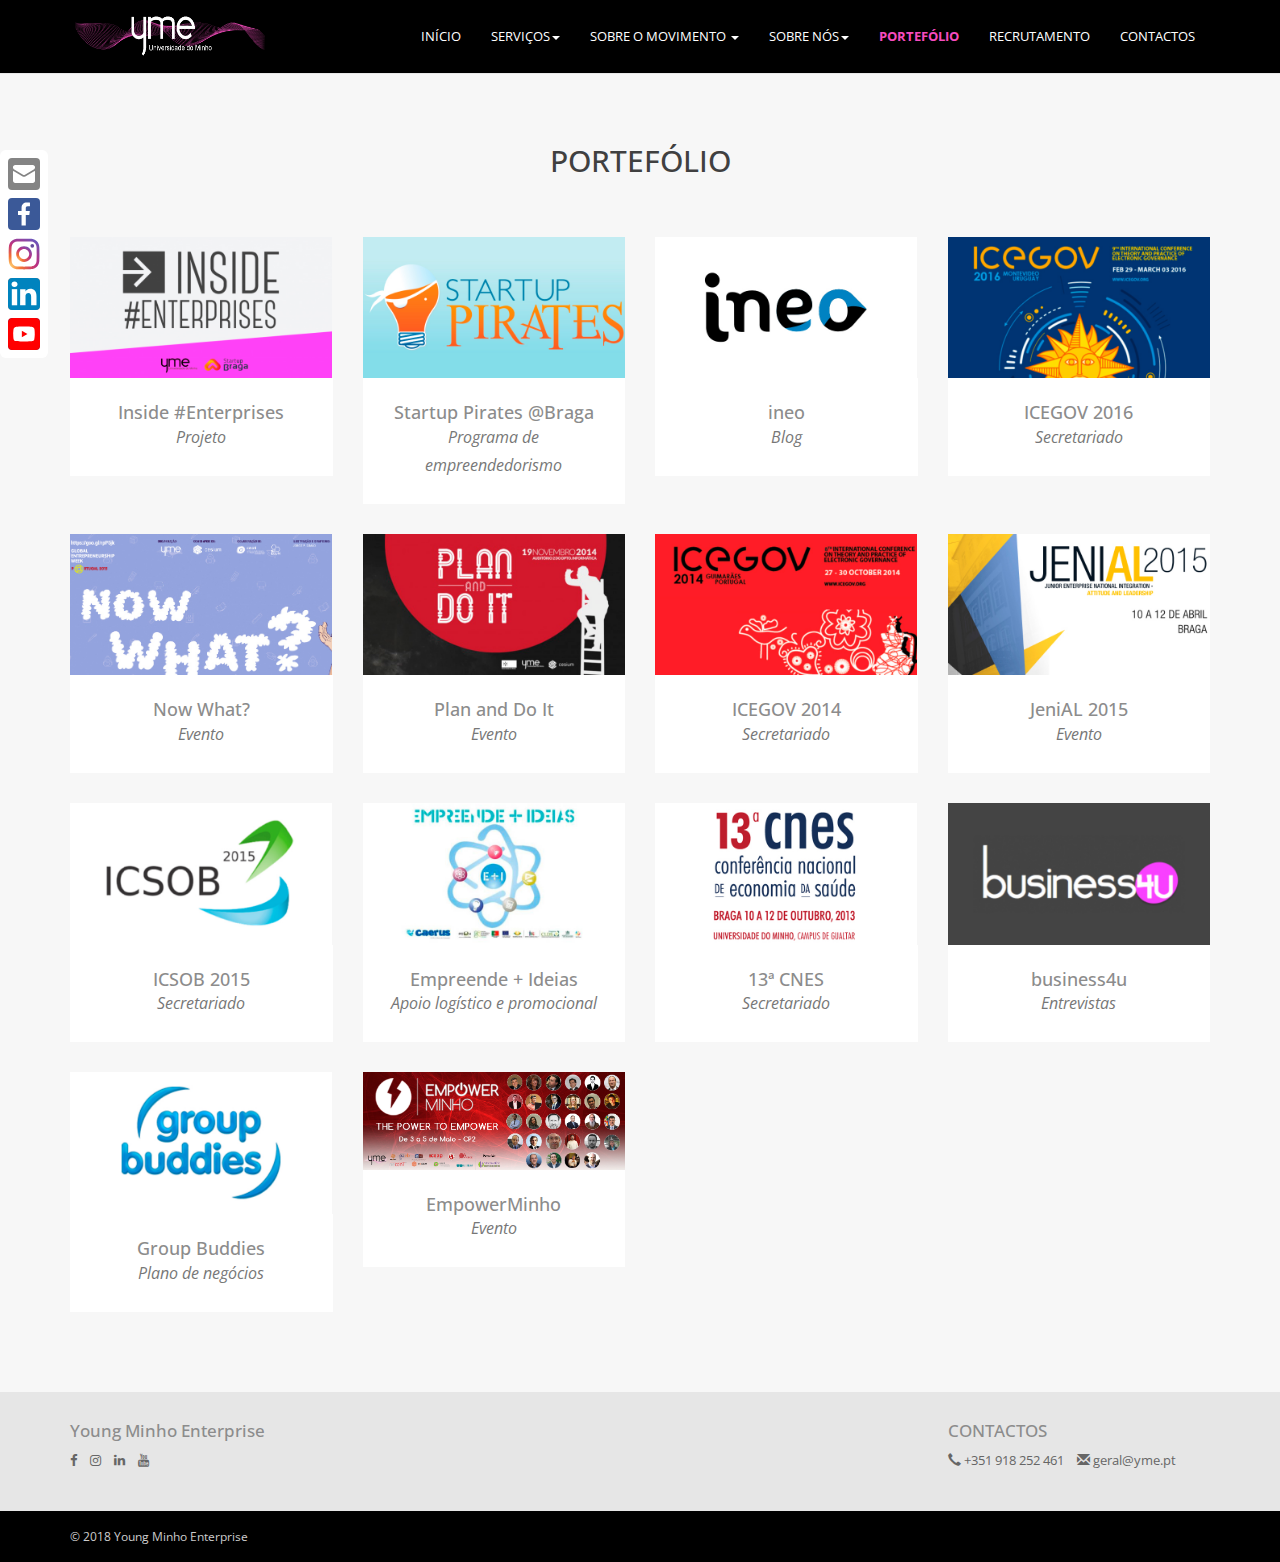
<file: portefolio.html>
<!DOCTYPE html>
<html lang="en">
<head>
    <meta charset="utf-8">
    <meta http-equiv="X-UA-Compatible" content="IE=edge">
    <meta name="viewport" content="width=device-width, initial-scale=1">
    <title>Young Minho Enterprise</title>

    <link href="https://fonts.googleapis.com/css?family=Open+Sans:400,600&amp;subset=latin-ext" rel="stylesheet">

    <link href="css/bootstrap.min.css" rel="stylesheet">
    <link href="css/font-awesome.min.css" rel="stylesheet">
    <link href="style.css" rel="stylesheet">
    <link href="css/agency.css" rel="stylesheet">

    <!--[if lt IE 9]>
        <script src="https://oss.maxcdn.com/html5shiv/3.7.3/html5shiv.min.js"></script>
        <script src="https://oss.maxcdn.com/respond/1.4.2/respond.min.js"></script>
    <![endif]-->
</head>
<body>
    <header class="site-header">
        <!--
        <div class="top">
            <div class="container">
                <div class="row">
                    <div class="col-sm-6">
                        <p>Lorem Ipsum Dolor Sit Amet</p>
                    </div>
                    <div class="col-sm-6">
                        <ul class="list-inline pull-right">
                            <li><a href="#"><i color="#f20da6"class="fa fa-facebook"></i></a></li>
                            <li><a href="#"><i color="#f20da6"class="fa fa-twitter"></i></a></li>
                            <li><a href="#"><i color="#f20da6"class="fa fa-linkedin"></i></a></li>
                            <li><a href="mailto:comercial@yme.pt"><i color="#f20da6"class="fa fa-envelope-o"></i></a></li>
                            <li><a href="tel:+3512222222222"><i color="#f20da6"class="fa fa-phone"></i> +351 222 222 222</a></li>
                        </ul>
                    </div>
                </div>
            </div>
        </div>
    -->
        <nav class="navbar navbar-default">
            <div class="container">
                <button type="button" class="navbar-toggle collapsed" data-toggle="collapse" data-target="#bs-navbar-collapse">
                    <span class="sr-only">Toggle Navigation</span>
                    <i color="#f20da6"class="fa fa-bars"></i>
                </button>
                <a href="index.html" class="navbar-brand">
                    <img src="img/ymew.png" width="200" height="62" alt="YME logo">
                </a>
                <!-- Collect the nav links, forms, and other content for toggling -->
                <div class="collapse navbar-collapse" id="bs-navbar-collapse">
                    <ul class="nav navbar-nav main-navbar-nav">
                        <li><a href="index.html" title="">INÍCIO</a></li>
                        <li class="dropdown">
                            <a href="servicos.html" title="" class="dropdown-toggle" data-toggle="dropdown" role="button" aria-haspopup="true" aria-expanded="false">SERVIÇOS<span class="caret"></span></a>
                            <ul class="dropdown-menu">
                                <li><a href="servicos.html#lista_servicos" title="">Lista de Serviços</a></li>
                                <li><a href="servicos.html#qualidade" title="">Como Garantimos a Qualidade dos Nossos Serviços</a></li>
                                <li><a href="servicos.html#porque_nos_devem_escolher" title="">Porque nos Devem Escolher?</a></li>
                                
                            </ul>
                        </li>
                        <li class="dropdown">
                            <a href="sobre_o_movimento.html" title="" class="dropdown-toggle" data-toggle="dropdown" role="button" aria-haspopup="true" aria-expanded="false">SOBRE O MOVIMENTO <span class="caret"></span></a>
                            <ul class="dropdown-menu">
                                <li><a href="sobre_o_movimento.html#junior_empresa" title="">O que é Uma Júnior Empresa</a></li>
                                <li><a href="sobre_o_movimento.html#jade_europa" title="">JADE Europa</a></li>
                                <li><a href="sobre_o_movimento.html#jade_portugal" title="">JADE Portugal</a></li>
                                <li><a href="sobre_o_movimento.html#movimento_mundial" title="">O Movimento Mundial</a></li>
                            </ul>
                        </li>
                        <li class="dropdown">
                            <a href="sobre_nos.html" title="" class="dropdown-toggle" data-toggle="dropdown" role="button" aria-haspopup="true" aria-expanded="false">SOBRE NÓS<span class="caret"></span></a>
                            <ul class="dropdown-menu">
                                <li><a href="sobre_nos.html#historia" title="">História</a></li>
                                <li><a href="sobre_nos.html#departamentos" title="">Departamentos</a></li>
                                <li><a href="sobre_nos.html#missao_visao_valores" title="">Missão, Visão e Valores</a></li>
                            </ul>
                        </li>
                        <li class="active"><a href="portefolio.html" title="">PORTEFÓLIO</a></li>                        
                        <li><a href="recrutamento.html" title="">RECRUTAMENTO</a></li>
                        <li><a href="contactos.html" title="">CONTACTOS</a></li>
                        <!--<li><a href="page.html" title="">PAGE</a></li>
                        <li><a href="category.html" title="">CATEGORY</a></li>
                        <li><a href="#" title="">MENU ITEM</a></li>-->
                    </ul>
                </div><!-- /.navbar-collapse -->
                <!-- END MAIN NAVIGATION -->
            </div>
        </nav>
    </header>
    <main class="site-main">
        <!--
        <section class="hero_area">
            <div class="hero_content">
                <div class="container">
                    <div class="row">
                        <div class="col-sm-12">
                            <h1>YOUNG MINHO ENTERPRISE</h1>
                            <h2>Júnior Empresa da Universidade do Minho</h2>
                        </div>
                    </div>
                </div>
            </div>
        </section>
      -->
        <!--<section class="boxes_area">
            <div class="container">
                <div class="row">
                    <div class="col-sm-4">
                        <div class="box">
                            <h3>PRIMEIRO TÍTULO</h3>
                            <p>Lorem ipsum dolor sit amet, consectetur adipiscing elit. Proin id pulvinar magna. Aenean accumsan iaculis lorem, nec sodales lectus auctor tempor.</p>
                            <i color="#f20da6"class="fa fa-cogs"></i>
                        </div>
                    </div>
                    <div class="col-sm-4">
                        <div class="box">
                            <h3>SEGUNDO TÍTULO</h3>
                            <p>Lorem ipsum dolor sit amet, consectetur adipiscing elit. Proin id pulvinar magna. Aenean accumsan iaculis lorem, nec sodales lectus auctor tempor.</p>
                            <i color="#f20da6"class="fa fa-exclamation-triangle"></i>
                        </div>
                    </div>
                    <div class="col-sm-4">
                        <div class="box">
                            <h3>TERCEIRO TÍTULO</h3>
                            <p>Lorem ipsum dolor sit amet, consectetur adipiscing elit. Proin id pulvinar magna. Aenean accumsan iaculis lorem, nec sodales lectus auctor tempor.</p>
                            <i color="#f20da6"class="fa fa-clipboard"></i>
                        </div>
                    </div>
                </div>
            </div>
        </section>-->
        
        

        <section id="portfolio" class="bg-light-gray">
        <div class="container">
            <section style="padding-top:0px;">
                <h2 class="section-title">PORTEFÓLIO</h2>
            </section>
            <div class="row">
                <!-- INSIDE -->
                <div class="col-md-3 col-sm-6 portfolio-item">
                    <a href="#portfolioModal1" class="portfolio-link" data-toggle="modal">
                        <div class="portfolio-hover">
                            <div class="portfolio-hover-content">
                                <i class="fa fa-plus fa-3x"></i>
                            </div>
                        </div>
                        <img src="img/portfolio/inside.jpg" class="img-responsive" alt="">
                    </a>
                    <div class="portfolio-caption">
                        <h4>Inside #Enterprises</h4>
                        <p class="text-muted">Projeto</p>
                    </div>
                </div>
                <!-- PIRATES -->
                <div class="col-md-3 col-sm-6 portfolio-item">
                    <a href="#portfolioModal2" class="portfolio-link" data-toggle="modal">
                        <div class="portfolio-hover">
                            <div class="portfolio-hover-content">
                                <i class="fa fa-plus fa-3x"></i>
                            </div>
                        </div>
                        <img src="img/portfolio/pirates.jpg" class="img-responsive" alt="">
                    </a>
                    <div class="portfolio-caption">
                        <h4>Startup Pirates @Braga</h4>
                        <p class="text-muted">Programa de empreendedorismo</p>
                    </div>
                </div>
                <!-- INEO -->
                <div class="col-md-3 col-sm-6 portfolio-item">
                    <a href="#portfolioModal3" class="portfolio-link" data-toggle="modal">
                        <div class="portfolio-hover">
                            <div class="portfolio-hover-content">
                                <i class="fa fa-plus fa-3x"></i>
                            </div>
                        </div>
                        <img src="img/portfolio/ineo.jpg" class="img-responsive" alt="">
                    </a>
                    <div class="portfolio-caption">
                        <h4>ineo</h4>
                        <p class="text-muted">Blog</p>
                    </div>
                </div>
                <!-- ICEGOV 2016 -->
                <div class="col-md-3 col-sm-6 portfolio-item">
                    <a href="#portfolioModal4" class="portfolio-link" data-toggle="modal">
                        <div class="portfolio-hover">
                            <div class="portfolio-hover-content">
                                <i class="fa fa-plus fa-3x"></i>
                            </div>
                        </div>
                        <img src="img/portfolio/icegov16.jpg" class="img-responsive" alt="">
                    </a>
                    <div class="portfolio-caption">
                        <h4>ICEGOV 2016</h4>
                        <p class="text-muted">Secretariado</p>
                    </div>
                </div>
            </div>
            <div class="row">
                <!-- NOW WHAT?-->
                <div class="col-md-3 col-sm-6 portfolio-item">
                    <a href="#portfolioModal5" class="portfolio-link" data-toggle="modal">
                        <div class="portfolio-hover">
                            <div class="portfolio-hover-content">
                                <i class="fa fa-plus fa-3x"></i>
                            </div>
                        </div>
                        <img src="img/portfolio/nowwhat.jpg" class="img-responsive" alt="">
                    </a>
                    <div class="portfolio-caption">
                        <h4>Now What?</h4>
                        <p class="text-muted">Evento</p>
                    </div>
                </div>
                <!-- PLAN AND DO IT-->
                <div class="col-md-3 col-sm-6 portfolio-item">
                    <a href="#portfolioModal6" class="portfolio-link" data-toggle="modal">
                        <div class="portfolio-hover">
                            <div class="portfolio-hover-content">
                                <i class="fa fa-plus fa-3x"></i>
                            </div>
                        </div>
                        <img src="img/portfolio/plan.jpg" class="img-responsive" alt="">
                    </a>
                    <div class="portfolio-caption">
                        <h4>Plan and Do It</h4>
                        <p class="text-muted">Evento</p>
                    </div>
                </div>
                <!-- ICEGOV 2014 -->
                <div class="col-md-3 col-sm-6 portfolio-item">
                    <a href="#portfolioModal7" class="portfolio-link" data-toggle="modal">
                        <div class="portfolio-hover">
                            <div class="portfolio-hover-content">
                                <i class="fa fa-plus fa-3x"></i>
                            </div>
                        </div>
                        <img src="img/portfolio/icegov14.jpg" class="img-responsive" alt="">
                    </a>
                    <div class="portfolio-caption">
                        <h4>ICEGOV 2014</h4>
                        <p class="text-muted">Secretariado</p>
                    </div>
                </div>
                <!-- JENIAL 2015-->
                <div class="col-md-3 col-sm-6 portfolio-item">
                    <a href="#portfolioModal8" class="portfolio-link" data-toggle="modal">
                        <div class="portfolio-hover">
                            <div class="portfolio-hover-content">
                                <i class="fa fa-plus fa-3x"></i>
                            </div>
                        </div>
                        <img src="img/portfolio/jenial.jpg" class="img-responsive" alt="">
                    </a>
                    <div class="portfolio-caption">
                        <h4>JeniAL 2015</h4>
                        <p class="text-muted">Evento</p>
                    </div>
                </div>
            </div>
            <div class="row">
                <!-- ICSOB 2015-->
                <div class="col-md-3 col-sm-6 portfolio-item">
                    <a href="#portfolioModal9" class="portfolio-link" data-toggle="modal">
                        <div class="portfolio-hover">
                            <div class="portfolio-hover-content">
                                <i class="fa fa-plus fa-3x"></i>
                            </div>
                        </div>
                        <img src="img/portfolio/icsob15.jpg" class="img-responsive" alt="">
                    </a>
                    <div class="portfolio-caption">
                        <h4>ICSOB 2015</h4>
                        <p class="text-muted">Secretariado</p>
                    </div>
                </div>
                <!-- EMPREENDE + IDEIAS -->
                <div class="col-md-3 col-sm-6 portfolio-item">
                    <a href="#portfolioModal10" class="portfolio-link" data-toggle="modal">
                        <div class="portfolio-hover">
                            <div class="portfolio-hover-content">
                                <i class="fa fa-plus fa-3x"></i>
                            </div>
                        </div>
                        <img src="img/portfolio/empreende.jpg" class="img-responsive" alt="">
                    </a>
                    <div class="portfolio-caption">
                        <h4>Empreende + Ideias</h4>
                        <p class="text-muted">Apoio logístico e promocional</p>
                    </div>
                </div>
                <!-- CNES -->
               <div class="col-md-3 col-sm-6 portfolio-item">
                    <a href="#portfolioModal11" class="portfolio-link" data-toggle="modal">
                        <div class="portfolio-hover">
                            <div class="portfolio-hover-content">
                                <i class="fa fa-plus fa-3x"></i>
                            </div>
                        </div>
                        <img src="img/portfolio/cnes.jpg" class="img-responsive" alt="">
                    </a>
                    <div class="portfolio-caption">
                        <h4>13ª CNES</h4>
                        <p class="text-muted">Secretariado</p>
                    </div>
                </div>
                <!-- BUSINESS 4 U-->
                <div class="col-md-3 col-sm-6 portfolio-item">
                    <a href="#portfolioModal12" class="portfolio-link" data-toggle="modal">
                        <div class="portfolio-hover">
                            <div class="portfolio-hover-content">
                                <i class="fa fa-plus fa-3x"></i>
                            </div>
                        </div>
                        <img src="img/portfolio/b4u.jpg" class="img-responsive" alt="">
                    </a>
                    <div class="portfolio-caption">
                        <h4>business4u</h4>
                        <p class="text-muted">Entrevistas</p>
                    </div>
                </div>
            </div>
            <div class="row">
                <!-- GROUP BUDDIES -->
                <div class="col-md-3 col-sm-6 portfolio-item">
                    <a href="#portfolioModal13" class="portfolio-link" data-toggle="modal">
                        <div class="portfolio-hover">
                            <div class="portfolio-hover-content">
                                <i class="fa fa-plus fa-3x"></i>
                            </div>
                        </div>
                        <img src="img/portfolio/groupb.jpg" class="img-responsive" alt="">
                    </a>
                    <div class="portfolio-caption">
                        <h4>Group Buddies</h4>
                        <p class="text-muted">Plano de negócios</p>
                    </div>
                </div>
                <!-- EMPOWERMINHO -->
                <div class="col-md-3 col-sm-6 portfolio-item">
                    <a href="#portfolioModal14" class="portfolio-link" data-toggle="modal">
                        <div class="portfolio-hover">
                            <div class="portfolio-hover-content">
                                <i class="fa fa-plus fa-3x"></i>
                            </div>
                        </div>
                        <img src="img/portfolio/empowerminho.jpg" class="img-responsive" alt="">
                    </a>
                    <div class="portfolio-caption">
                        <h4>EmpowerMinho</h4>
                        <p class="text-muted">Evento</p>
                    </div>
                </div>
            </div>
        </div>
    </section>
      <!-- Portfolio Modals -->
    <!-- Use the modals below to showcase details about your portfolio projects! -->

    <!-- Portfolio Modal 1 INSIDE -->
    <div class="portfolio-modal modal fade" id="portfolioModal1" tabindex="-1" role="dialog" aria-hidden="true">
        <div class="modal-content">
            <div class="close-modal" data-dismiss="modal">
                <div class="lr">
                    <div class="rl">
                    </div>
                </div>
            </div>
            <div class="container">
                <div class="row">
                    <div class="col-lg-8 col-lg-offset-2">
                        <div class="modal-body">
                            <!-- Project Details Go Here -->
                            <h2>Inside #Enterprises</h2>
                            <p class="item-intro text-muted">dezembro de 2014 — Presente</p>
                            <img class="img-responsive img-centered" src="img/portfolio/pages/placeit.jpg" alt="">
                            <p>O <a href="https://www.facebook.com/InsideEnterprisesYME/?fref=ts">Inside #Enterprises</a> é um projeto que visa levar, mensalmente, cerca de 20 participantes a conhecer
                                as mais inovadoras organizações do Norte, criando um ambiente informal à volta da mesa e de um
                                lanche, durante a tarde.</p>
                            <p>Este projeto dá continuidade ao, anteriormente, conhecido <a href="https://www.facebook.com/media/set/?set=a.575199455845193.1073741825.263117360386739&type=3">Breakfasts
                                @Enterprises</a>.</p>
                            <ul class="list-inline">
                                <li>Data: dezembro 2014 — Presente</li>
                                <li>Categoria: Projeto</li>
                            </ul>
                            <button type="button" class="btn btn-primary" data-dismiss="modal"><i class="fa fa-times"></i> Fechar</button>
                        </div>
                    </div>
                </div>
            </div>
        </div>
    </div>

    <!-- Portfolio Modal 2 PIRATES -->
    <div class="portfolio-modal modal fade" id="portfolioModal2" tabindex="-1" role="dialog" aria-hidden="true">
        <div class="modal-content">
            <div class="close-modal" data-dismiss="modal">
                <div class="lr">
                    <div class="rl">
                    </div>
                </div>
            </div>
            <div class="container">
                <div class="row">
                    <div class="col-lg-8 col-lg-offset-2">
                        <div class="modal-body">
                            <!-- Project Details Go Here -->
                            <h2>Startup Pirates @Braga</h2>
                            <p class="item-intro text-muted">2012</p>
                            <img class="img-responsive img-centered" src="img/portfolio/pages/ppirates.jpg" alt="">
                            <p>Iniciado no Porto e já espalhado um pouco por todo o mundo, o Startup Pirates é um programa de uma semana que permite que os aspirantes a empreendedores entrem no mundo das Startups e aprendam a desenvolver uma ideia de negócio. Em Braga, o programa foi organizado pela Young Minho Enterprise em 2012.</p>
                            <p>Fica a saber mais sobre este programa <a href="http://braga.startuppirates.org/">aqui</a> e vê,
                                ainda, como foram as edições anteriores de <a href="https://www.facebook.com/media/set/?set=a.475522595822220.99991.408389792535501&type=3">2012</a>                                e <a href="https://www.facebook.com/media/set/?set=a.887184827989326.1073741826.408389792535501&type=3">2015</a>.</p>
                            <ul class="list-inline">
                                <li>Data: 2012</li>
                                <li>Categoria: Projeto</li>
                            </ul>
                            <button type="button" class="btn btn-primary" data-dismiss="modal"><i class="fa fa-times"></i> Fechar</button>
                        </div>
                    </div>
                </div>
            </div>
        </div>
    </div>

    <!-- Portfolio Modal 3 INEO -->
    <div class="portfolio-modal modal fade" id="portfolioModal3" tabindex="-1" role="dialog" aria-hidden="true">
        <div class="modal-content">
            <div class="close-modal" data-dismiss="modal">
                <div class="lr">
                    <div class="rl">
                    </div>
                </div>
            </div>
            <div class="container">
                <div class="row">
                    <div class="col-lg-8 col-lg-offset-2">
                        <div class="modal-body">
                            <!-- Project Details Go Here -->
                            <h2>ineo</h2>
                            <p class="item-intro text-muted">2015</p>
                            <img class="img-responsive img-centered" src="img/portfolio/pages/pineo.jpg" alt="">
                            <p>O projeto ineo é uma iniciativa da Jeknowledge, Júnior Empresa da Faculdade de Ciências e Tecnologias
                                da Universidade de Coimbra. O ineo.pt é um blog que pretende divulgar projetos de inovação
                                e empreendedorismo. O projeto ultrapassou as fronteiras de Coimbra e conta, agora, com autores
                                da região do Minho, convidados pela Young Minho Enterprise.</p>
                            <ul class="list-inline">
                                <li>Data: 2015</li>
                                <li>Categoria: Projeto</li>
                            </ul>
                            <button type="button" class="btn btn-primary" data-dismiss="modal"><i class="fa fa-times"></i> Fechar</button>
                        </div>
                    </div>
                </div>
            </div>
        </div>
    </div>

    <!-- Portfolio Modal 4 ICEGOV 2016-->
    <div class="portfolio-modal modal fade" id="portfolioModal4" tabindex="-1" role="dialog" aria-hidden="true">
        <div class="modal-content">
            <div class="close-modal" data-dismiss="modal">
                <div class="lr">
                    <div class="rl">
                    </div>
                </div>
            </div>
            <div class="container">
                <div class="row">
                    <div class="col-lg-8 col-lg-offset-2">
                        <div class="modal-body">
                            <!-- Project Details Go Here -->
                            <h2>International Conference on Theory and Practice of Electronic Governance 2016</h2>
                            <p class="item-intro text-muted">março de 2016</p>
                            <img class="img-responsive img-centered" src="img/portfolio/pages/picegov16.jpg" alt="">
                            <p>O ICEGOV é uma conferência direcionada para o uso da tecnologia na transformação das relações entre o governo e os cidadãos, as empresas e a sociedade civil.</p>
                            <p>A edição de 2016 realizou-se em Montevideo, no Uruguai, sendo que a Young Minho Enterprise foi responsável pelo serviço de secretariado.</p>
                            <ul class="list-inline">
                                <li><strong>Data:</strong> março de 2016</li>
                                <li><strong>Cliente:</strong> Universidade das Nações Unidas</li>
                                <li><strong>Categoria:</strong> Secretariado</li>
                            </ul>
                            <button type="button" class="btn btn-primary" data-dismiss="modal"><i class="fa fa-times"></i> Fechar</button>
                        </div>
                    </div>
                </div>
            </div>
        </div>
    </div>

    <!-- Portfolio Modal 5 NOW WHAT? -->
    <div class="portfolio-modal modal fade" id="portfolioModal5" tabindex="-1" role="dialog" aria-hidden="true">
        <div class="modal-content">
            <div class="close-modal" data-dismiss="modal">
                <div class="lr">
                    <div class="rl">
                    </div>
                </div>
            </div>
            <div class="container">
                <div class="row">
                    <div class="col-lg-8 col-lg-offset-2">
                        <div class="modal-body">
                            <!-- Project Details Go Here -->
                            <h2>Now What?</h2>
                            <p class="item-intro text-muted">novembro de 2015</p>
                            <img class="img-responsive img-centered" src="img/portfolio/pages/pnowwhat.jpg" alt="">
                            <p>Integrado na Semana Global do Empreendedorismo e a cargo da Young Minho Enterprise, este evento
                                decorreu entre 16 a 19 de novembro de 2015 na Universidade do Minho, com o apoio do CeSIUM
                                e outros núcleos da EEG.</p>
                            <p>Entre palestras e workshops subordinados ao tema do empreendedorismo, contou-se com a presença
                                de cerca de 80 alunos dos mais variados cursos da academia.</p>
                            <ul class="list-inline">
                                <li><strong>Data:</strong> novembro de 2015</li>
                                <li><strong>Categoria:</strong> Projeto</li>
                            </ul>
                            <button type="button" class="btn btn-primary" data-dismiss="modal"><i class="fa fa-times"></i> Fechar</button>
                        </div>
                    </div>
                </div>
            </div>
        </div>
    </div>

    <!-- Portfolio Modal 6 PLAN AND DO IT -->
    <div class="portfolio-modal modal fade" id="portfolioModal6" tabindex="-1" role="dialog" aria-hidden="true">
        <div class="modal-content">
            <div class="close-modal" data-dismiss="modal">
                <div class="lr">
                    <div class="rl">
                    </div>
                </div>
            </div>
            <div class="container">
                <div class="row">
                    <div class="col-lg-8 col-lg-offset-2">
                        <div class="modal-body">
                            <!-- Project Details Go Here -->
                            <h2>Plan and Do It</h2>
                            <p class="item-intro text-muted">novembro de 2014</p>
                            <img class="img-responsive img-centered" src="img/portfolio/pages/pplan.jpg" alt="">
                            <p>De forma a assinalar a Semana Global do Empreendedorismo, a Young Minho Enterprise e o CeSIUM
                                – Centro de Estudantes de Informática da Universidade do Minho – organizaram o Plan and Do
                                It, um evento marcado pela presença de oradores num conjunto de palestras sobre empreendedorismo.</p>
                            <ul class="list-inline">
                                <li><strong>Data:</strong> novembro 2014</li>
                                <li><strong>Categoria:</strong> Projeto</li>
                            </ul>
                            <button type="button" class="btn btn-primary" data-dismiss="modal"><i class="fa fa-times"></i> Fechar</button>
                        </div>
                    </div>
                </div>
            </div>
        </div>
    </div>

    <!-- Portfolio Modal 7 ICEGOV 2014-->
    <div class="portfolio-modal modal fade" id="portfolioModal7" tabindex="-1" role="dialog" aria-hidden="true">
        <div class="modal-content">
            <div class="close-modal" data-dismiss="modal">
                <div class="lr">
                    <div class="rl">
                    </div>
                </div>
            </div>
            <div class="container">
                <div class="row">
                    <div class="col-lg-8 col-lg-offset-2">
                        <div class="modal-body">
                            <!-- Project Details Go Here -->
                            <h2>International Conference on Theory and Practice of Electronic Governance 2014</h2>
                            <p class="item-intro text-muted">outubro de 2014</p>
                            <img class="img-responsive img-centered" src="img/portfolio/pages/picegov14.jpg" alt="">
                            <p>O ICEGOV é uma conferência direcionada para o uso da tecnologia na transformação das relações entre o governo e os cidadãos, as empresas e a sociedade civil.</p>
                            <p>A edição de 2014 foi em Guimarães, sendo que a Young Minho Enterprise foi responsável pelo serviço de secretariado.</p>
                            <ul class="list-inline">
                                <li><strong>Data:</strong> outubro de 2014</li>
                                <li><strong>Cliente:</strong> Universidade das Nações Unidas</li>
                                <li><strong>Categoria:</strong> Secretariado</li>
                            </ul>
                            <button type="button" class="btn btn-primary" data-dismiss="modal"><i class="fa fa-times"></i> Fechar</button>
                        </div>
                    </div>
                </div>
            </div>
        </div>
    </div>

    <!-- Portfolio Modal 8 JENIAL -->
    <div class="portfolio-modal modal fade" id="portfolioModal8" tabindex="-1" role="dialog" aria-hidden="true">
        <div class="modal-content">
            <div class="close-modal" data-dismiss="modal">
                <div class="lr">
                    <div class="rl">
                    </div>
                </div>
            </div>
            <div class="container">
                <div class="row">
                    <div class="col-lg-8 col-lg-offset-2">
                        <div class="modal-body">
                            <!-- Project Details Go Here -->
                            <h2>JeniAL 2015</h2>
                            <p class="item-intro text-muted">abril de 2015</p>
                            <img class="img-responsive img-centered" src="img/portfolio/pages/pjenial.jpg" alt="">
                            <p>A 6.ª edição do JeniAL, o encontro nacional de júnior empresas e iniciativas, decorreu pela primeira vez na cidade de Braga, entre 10 e 12 de abril de 2015. Com o tema 'Aprender Fazendo', o evento juntou cerca de 150 júnior empresários de diferentes pontos do país.</p>
                            <p>A organização deste evento começou em dezembro de 2014 e envolveu a escolha de locais para as palestras e outras atividades, alojamento, recolha de patrocínios, definição do programa do evento e entre outros aspetos necessários na organização de um evento.</p>
                            <ul class="list-inline">
                                <li><strong>Data:</strong> abril 2015</li>
                                <li><strong>Categoria:</strong> Projeto</li>
                            </ul>
                            <button type="button" class="btn btn-primary" data-dismiss="modal"><i class="fa fa-times"></i> Fechar</button>
                        </div>
                    </div>
                </div>
            </div>
        </div>
    </div>

    <!-- Portfolio Modal 9 ICSOB15 -->
    <div class="portfolio-modal modal fade" id="portfolioModal9" tabindex="-1" role="dialog" aria-hidden="true">
        <div class="modal-content">
            <div class="close-modal" data-dismiss="modal">
                <div class="lr">
                    <div class="rl">
                    </div>
                </div>
            </div>
            <div class="container">
                <div class="row">
                    <div class="col-lg-8 col-lg-offset-2">
                        <div class="modal-body">
                            <!-- Project Details Go Here -->
                            <h2>International Conference on Software Business 2015</h2>
                            <p class="item-intro text-muted">junho de 2015</p>
                            <img class="img-responsive img-centered" src="img/portfolio/pages/picsob.jpg" alt="">
                            <p>O ICSOB é uma conferência anual direcionada para a área da criação de produtos baseados em software, plataformas e serviços e nos modelos de negócio por detrás destes.
                            </p>
                            <p>A cargo da Young Minho Enterprise ficou o serviço de secretariado que inclui tarefas como apoio ao secretariado antes e durante a conferência, gestão de inscrições e pagamentos e apoio presencial nos dias do evento.</p>
                            <ul class="list-inline">
                                <li><strong>Data:</strong> junho de 2015</li>
                                <li><strong>Cliente:</strong> Professor João M. Fernandes</li>
                                <li><strong>Categoria:</strong> Secretariado</li>
                            </ul>
                            <button type="button" class="btn btn-primary" data-dismiss="modal"><i class="fa fa-times"></i> Fechar</button>
                        </div>
                    </div>
                </div>
            </div>
        </div>
    </div>

    <!-- Portfolio Modal 10 EMPREENDE + IDEIAS -->
    <div class="portfolio-modal modal fade" id="portfolioModal10" tabindex="-1" role="dialog" aria-hidden="true">
        <div class="modal-content">
            <div class="close-modal" data-dismiss="modal">
                <div class="lr">
                    <div class="rl">
                    </div>
                </div>
            </div>
            <div class="container">
                <div class="row">
                    <div class="col-lg-8 col-lg-offset-2">
                        <div class="modal-body">
                            <!-- Project Details Go Here -->
                            <h2>Empreende + Ideias 2014</h2>
                            <p class="item-intro text-muted">maio de 2014</p>
                            <img class="img-responsive img-centered" src="img/portfolio/pages/pempreende.jpg" alt="">
                            <p>O Projecto Caerus, projeto social de aplicação no concelho do Marco de Canaveses, organizou o Empreende + ideias. É um evento dirigido a jovens a frequentar o ensino secundário, com o objetivo de lhes dar ferramentas para desenvolverem ideias de negócio. A cargo da Young Minho Enterprise ficou o workshop sobre modelos de negócio e técnicas de pitch, bem como o acompanhamento das equipas na estruturação das suas ideias.</p>
                            <ul class="list-inline">
                                <li><strong>Data:</strong> maio 2014</li>
                                <li><strong>Categoria:</strong> Secretariado</li>
                            </ul>
                            <button type="button" class="btn btn-primary" data-dismiss="modal"><i class="fa fa-times"></i> Fechar</button>
                        </div>
                    </div>
                </div>
            </div>
        </div>
    </div>

    <!-- Portfolio Modal 11 CNES-->
    <div class="portfolio-modal modal fade" id="portfolioModal11" tabindex="-1" role="dialog" aria-hidden="true">
        <div class="modal-content">
            <div class="close-modal" data-dismiss="modal">
                <div class="lr">
                    <div class="rl">
                    </div>
                </div>
            </div>
            <div class="container">
                <div class="row">
                    <div class="col-lg-8 col-lg-offset-2">
                        <div class="modal-body">
                            <h2>13ª Conferência Nacional de Economia da Saúde</h2>
                            <p class="item-intro text-muted">outubro de 2013</p>
                            <img class="img-responsive img-centered" src="img/portfolio/pages/pcnes.jpg" alt="">
                            <p>O CNES (Conferência Nacional de Economia da Saúde) é uma conferência organizada pela APES que reúne investigadores e profissionais da área, sendo que a sua décima terceira edição ocorreu na Universidade do Minho. A cargo da Young Minho Enterprise ficaram os serviços de gestão financeira e secretariado da conferência, tendo sido o primeiro projeto do género.</p>
                            <ul class="list-inline">
                                <li>Data: outubro 2013</li>
                                <li>Categoria: Secretariado</li>
                            </ul>
                            <button type="button" class="btn btn-primary" data-dismiss="modal"><i class="fa fa-times"></i> Fechar</button>
                        </div>
                    </div>
                </div>
            </div>
        </div>
    </div>

    <!-- Portfolio Modal 12 BUSINESS4U -->
    <div class="portfolio-modal modal fade" id="portfolioModal12" tabindex="-1" role="dialog" aria-hidden="true">
        <div class="modal-content">
            <div class="close-modal" data-dismiss="modal">
                <div class="lr">
                    <div class="rl">
                    </div>
                </div>
            </div>
            <div class="container">
                <div class="row">
                    <div class="col-lg-8 col-lg-offset-2">
                        <div class="modal-body">
                            <!-- Project Details Go Here -->
                            <h2>business4u</h2>
                            <p class="item-intro text-muted">2013 — 2014</p>
                            <img class="img-responsive img-centered" src="img/portfolio/pages/pb4u.jpg" alt="">
                            <p>O business4u foi um projeto promovido pela Young Minho Enterprise, até abril de 2014, e que se proponha a divulgar, no dia 25 de cada mês, uma entrevista com uma pessoa de destaque na sociedade. O objetivo era ajudar a compreender o que espera o mercado de trabalho de nós, estudantes universitários, que competências procuram as empresas e muito mais!</p>
                            <ul class="list-inline">
                                <li>Data: 2013 a abril 2014</li>
                                <li>Categoria: Projeto</li>
                            </ul>
                            <button type="button" class="btn btn-primary" data-dismiss="modal"><i class="fa fa-times"></i> Fechar</button>
                        </div>
                    </div>
                </div>
            </div>
        </div>
    </div>

    <!-- Portfolio Modal 13 GROUP BUDDIES -->
    <div class="portfolio-modal modal fade" id="portfolioModal13" tabindex="-1" role="dialog" aria-hidden="true">
        <div class="modal-content">
            <div class="close-modal" data-dismiss="modal">
                <div class="lr">
                    <div class="rl">
                    </div>
                </div>
            </div>
            <div class="container">
                <div class="row">
                    <div class="col-lg-8 col-lg-offset-2">
                        <div class="modal-body">
                            <!-- Project Details Go Here -->
                            <h2>Group Buddies</h2>
                            <p class="item-intro text-muted">janeiro a maio de 2013</p>
                            <img class="img-responsive img-centered" src="img/portfolio/pages/pgroup.jpg" alt="">
                            <p>A Subvisual (à data Group Buddies) é uma empresa de desenvolvimento web e web design. Logo no arranque do funcionamento da Young Minho Enterprise, a júnior empresa ficou encarregue de fazer um plano de negócios de apoio à gestão, que pudesse também ser utilizado para apresentações da empresa a potenciais investidores.</p>
                            <ul class="list-inline">
                                <li>Data: janeiro a maio 2013</li>
                                <li>Cliente: Group Buddies</li>
                                <li>Categoria: Desenvolvimento de Plano de Negócios</li>
                            </ul>
                            <button type="button" class="btn btn-primary" data-dismiss="modal"><i class="fa fa-times"></i> Fechar</button>
                        </div>
                    </div>
                </div>
            </div>
        </div>
    </div>


    <!-- Portfolio Modal 14 EMPOWERMINHO -->
    <div class="portfolio-modal modal fade" id="portfolioModal14" tabindex="-1" role="dialog" aria-hidden="true">
        <div class="modal-content">
            <div class="close-modal" data-dismiss="modal">
                <div class="lr">
                    <div class="rl">
                    </div>
                </div>
            </div>
            <div class="container">
                <div class="row">
                    <div class="col-lg-8 col-lg-offset-2">
                        <div class="modal-body">
                            <!-- Project Details Go Here -->
                            <h2>EmpowerMinho</h2>
                            <p class="item-intro text-muted">1ª edição: maio de 2017</p>
                            <img class="img-responsive img-centered" src="img/portfolio/empowerminho.jpg" alt="">
                            <p>O EMPOWERMINHO é um evento anual organizado pela YME. Este tem dois importantes objetivos: proporcionar dias intensos de palestras e workshops com qualidade para todos aqueles que estiverem interessados, com temas tão diversos como o empreendedorismo jovem, a situação económica do país, debates políticos sobre temas da atualidade e palestras com vertentes mais técnicas, mas abrangentes, de várias áreas do saber. Por outro lado, ambiciona organizar um projeto que envolva os vários estudantes associativos da Universidade do Minho, tendo sido formadas parcerias com diversos núcleos da nossa academia, elevando, assim, o trabalho realizado por todos a outro patamar. São três dias de puro conhecimento, dinamismo e interação. Os temas são abrangentes e, muitas vezes, transversais e o evento tem um carácter dinamizador e inclusivo, que marca pela diferença e pela diversidade, distanciando assim de todos os outros.</p>
                            <p>A 1º edição, em 2017, nos dias 3, 4 e 5 de maio, contou com mais de 500 participantes, 9 núcleos estudantis e 28 oradores, entre os quais o ilustre Ministro da Economia, Manuel Caldeira Cabral.</p>
                            <ul class="list-inline">
                                <li>Data: 1ª edição: maio de 2017</li>
                                <li>Categoria: Evento</li>
                            </ul>
                            <button type="button" class="btn btn-primary" data-dismiss="modal"><i class="fa fa-times"></i> Fechar</button>
                        </div>
                    </div>
                </div>
            </div>
        </div>
    </div>
    </main>
    <footer class="site-footer">
        <div class="container">
            <div class="row">
                <div class="col-md-3 col-sm-6 col-xs-12 fbox">
                    <h4>Young Minho Enterprise</h4>
                    <ul class="list-inline">
                        <li><a href="https://www.facebook.com/youngminhoenterprise" target="_blank"><i color="#f20da6"class="fa fa-facebook"></i></a></li>
                        <li><a href="https://www.instagram.com/youngminhoenterprise/" target="_blank"><i color="#f20da6"class="fa fa-instagram"></i></a></li>
                        <li><a href="https://www.linkedin.com/company/young-minho-enterprise/" target="_blank"><i color="#f20da6"class="fa fa-linkedin"></i></a></li>
                        <li><a href="https://www.youtube.com/user/YoungMinhoEnterprise/videos" target="_blank"><i color="#f20da6"class="fa fa-youtube"></i></a></li>
                    </ul>
                </div>
                <div class="col-md-3 col-sm-6 col-xs-12 fbox">
                </div>
                <div class="col-md-3 col-sm-6 col-xs-12 fbox">
                </div>
                <div class="col-md-3 col-sm-6 col-xs-12 fbox">
                    <h4>CONTACTOS</h4>
                    <ul class="list-inline">
                        <li><a href="tel:+351918684752"><i class="glyphicon glyphicon-earphone" aria-hidden="true"></i> +351 918 252 461</a></li>
                        <li><a href="mailto:geral@yme.pt"><i class="glyphicon glyphicon-envelope" aria-hidden="true"></i> geral@yme.pt</a></li>
                    </ul>
                </div>
            </div>
        </div>
        <div id="copyright">
            <div class="container">
                <div class="row">
                    <div class="col-md-4">
                        <p class="pull-left">&copy; 2018 Young Minho Enterprise</p>
                    </div>
                    <div class="col-md-8">
                    </div>
                </div>
            </div>
        </div>
    </footer>
    <script src="https://ajax.googleapis.com/ajax/libs/jquery/1.12.4/jquery.min.js"></script>
    <script src="js/bootstrap.min.js"></script>
    <script type="text/javascript">
        $('.carousel[data-type="multi"] .item').each(function(){
          var next = $(this).next();
          if (!next.length) {
            next = $(this).siblings(':first');
          }
          next.children(':first-child').clone().appendTo($(this));

          for (var i=0;i<4;i++) {
            next=next.next();
            if (!next.length) {
                next = $(this).siblings(':first');
            }

            next.children(':first-child').clone().appendTo($(this));
          }
        });
    </script>

    <style type="text/css">
        /* Hide AddToAny vertical share bar when screen is less than 980 pixels wide */
        @media screen and (max-width: 980px) {
            .social_vertical { display: none; }
        }
        @media screen and (min-width: 980px) {
            .social_horizontal { display: none; }
        }
    </style>

    <style>

        .social_svg{
            background-color: rgb(59, 89, 152);
            border-radius: 4px;
            background-repeat: repeat;
            display: block;
            overflow: hidden;
            height: 32px;
            line-height: 32px;
            width: 32px;
        }

        .social_vertical {
            left: 0px;
            top: 150px;
            line-height: 32px;
            touch-action: manipulation;
            padding: 4px;
            background-color: #fff;
            border-radius: 6px;
            position: fixed;
            z-index: 9999995;
        }

        .social_horizontal {
            bottom: 0px;
            left: 50%;
            margin-left: -100px;
            line-height: 32px;
            touch-action: manipulation;
            padding: 4px;
            background-color: #fff;
            border-radius: 6px;
            position: fixed;
            z-index: 9999995;
        }

        .social_vertical a{
            clear: left;
            display: block;
            overflow: hidden;
            padding: 4px;
            text-decoration: none;
            cursor: pointer;
        }


        .social_horizontal a{
            display: block;
            overflow: hidden;
            padding: 4px;
            text-decoration: none;
            cursor: pointer;
            float:left;
            display:inline;
            line-height: 16px;

        }



    </style>

    <div class="social_vertical">

        <a href="mailto:comercial@yme.pt">
            <span class="social_svg" style="background-color: rgb(132, 132, 132);"><svg xmlns="http://www.w3.org/2000/svg" xmlns:xlink="http://www.w3.org/1999/xlink" viewBox="0 0 32 32" version="1.1" role="img" aria-labelledby="at-svg-email-2" class="at-icon at-icon-email" style="fill: rgb(255, 255, 255);"><title id="at-svg-email-2">Email</title><g><g fill-rule="evenodd"></g><path d="M27 22.757c0 1.24-.988 2.243-2.19 2.243H7.19C5.98 25 5 23.994 5 22.757V13.67c0-.556.39-.773.855-.496l8.78 5.238c.782.467 1.95.467 2.73 0l8.78-5.238c.472-.28.855-.063.855.495v9.087z"></path><path d="M27 9.243C27 8.006 26.02 7 24.81 7H7.19C5.988 7 5 8.004 5 9.243v.465c0 .554.385 1.232.857 1.514l9.61 5.733c.267.16.8.16 1.067 0l9.61-5.733c.473-.283.856-.96.856-1.514v-.465z"></path></g></svg></span>
        </a>
        <a href="https://www.facebook.com/youngminhoenterprise/"  target="_blank">
            <span class="social_svg" style="background-color: rgb(59, 89, 152);"><svg focusable="false" xmlns="http://www.w3.org/2000/svg" viewBox="0 0 32 32"><path fill="#FFF" d="M17.78 27.5V17.008h3.522l.527-4.09h-4.05v-2.61c0-1.182.33-1.99 2.023-1.99h2.166V4.66c-.375-.05-1.66-.16-3.155-.16-3.123 0-5.26 1.905-5.26 5.405v3.016h-3.53v4.09h3.53V27.5h4.223z"></path></svg></span>
        </a>
        <a href="https://www.instagram.com/youngminhoenterprise/" target="_blank">
            <span class="social_svg" style="background-color: white;">
                <svg style="enable-background:new 0 0 512 512;" version="1.1" viewBox="0 0 512 512" xml:space="preserve" xmlns="http://www.w3.org/2000/svg" xmlns:xlink="http://www.w3.org/1999/xlink"><style type="text/css"> .st0{fill:url(#SVGID_1_);} .st1{fill:url(#SVGID_2_);} .st2{fill:#654C9F;}</style><g id="Edges"/><g id="Symbol"><g><radialGradient cx="56.3501" cy="19.2179" gradientTransform="matrix(0.9986 -5.233596e-02 4.448556e-02 0.8488 -36.9742 443.8014)" gradientUnits="userSpaceOnUse" id="SVGID_1_" r="711.335"><stop offset="0" style="stop-color:#FED576"/><stop offset="0.2634" style="stop-color:#F47133"/><stop offset="0.6091" style="stop-color:#BC3081"/><stop offset="1" style="stop-color:#4C63D2"/></radialGradient><path class="st0" d="M96.1,23.2c-16.2,6.3-29.9,14.7-43.6,28.4C38.8,65.2,30.4,79,24.1,95.1c-6.1,15.6-10.2,33.5-11.4,59.7    c-1.2,26.2-1.5,34.6-1.5,101.4s0.3,75.2,1.5,101.4c1.2,26.2,5.4,44.1,11.4,59.7c6.3,16.2,14.7,29.9,28.4,43.6    c13.7,13.7,27.4,22.1,43.6,28.4c15.6,6.1,33.5,10.2,59.7,11.4c26.2,1.2,34.6,1.5,101.4,1.5c66.8,0,75.2-0.3,101.4-1.5    c26.2-1.2,44.1-5.4,59.7-11.4c16.2-6.3,29.9-14.7,43.6-28.4c13.7-13.7,22.1-27.4,28.4-43.6c6.1-15.6,10.2-33.5,11.4-59.7    c1.2-26.2,1.5-34.6,1.5-101.4s-0.3-75.2-1.5-101.4c-1.2-26.2-5.4-44.1-11.4-59.7C484,79,475.6,65.2,462,51.6    c-13.7-13.7-27.4-22.1-43.6-28.4c-15.6-6.1-33.5-10.2-59.7-11.4c-26.2-1.2-34.6-1.5-101.4-1.5s-75.2,0.3-101.4,1.5    C129.6,12.9,111.7,17.1,96.1,23.2z M356.6,56c24,1.1,37,5.1,45.7,8.5c11.5,4.5,19.7,9.8,28.3,18.4c8.6,8.6,13.9,16.8,18.4,28.3    c3.4,8.7,7.4,21.7,8.5,45.7c1.2,25.9,1.4,33.7,1.4,99.4s-0.3,73.5-1.4,99.4c-1.1,24-5.1,37-8.5,45.7c-4.5,11.5-9.8,19.7-18.4,28.3    c-8.6,8.6-16.8,13.9-28.3,18.4c-8.7,3.4-21.7,7.4-45.7,8.5c-25.9,1.2-33.7,1.4-99.4,1.4s-73.5-0.3-99.4-1.4    c-24-1.1-37-5.1-45.7-8.5c-11.5-4.5-19.7-9.8-28.3-18.4c-8.6-8.6-13.9-16.8-18.4-28.3c-3.4-8.7-7.4-21.7-8.5-45.7    c-1.2-25.9-1.4-33.7-1.4-99.4s0.3-73.5,1.4-99.4c1.1-24,5.1-37,8.5-45.7c4.5-11.5,9.8-19.7,18.4-28.3c8.6-8.6,16.8-13.9,28.3-18.4    c8.7-3.4,21.7-7.4,45.7-8.5c25.9-1.2,33.7-1.4,99.4-1.4S330.7,54.8,356.6,56z"/><radialGradient cx="154.0732" cy="134.5501" gradientTransform="matrix(0.9986 -5.233596e-02 4.448556e-02 0.8488 -24.3617 253.2946)" gradientUnits="userSpaceOnUse" id="SVGID_2_" r="365.2801"><stop offset="0" style="stop-color:#FED576"/><stop offset="0.2634" style="stop-color:#F47133"/><stop offset="0.6091" style="stop-color:#BC3081"/><stop offset="1" style="stop-color:#4C63D2"/></radialGradient><path class="st1" d="M130.9,256.3c0,69.8,56.6,126.3,126.3,126.3s126.3-56.6,126.3-126.3S327,130,257.2,130    S130.9,186.5,130.9,256.3z M339.2,256.3c0,45.3-36.7,82-82,82s-82-36.7-82-82c0-45.3,36.7-82,82-82S339.2,211,339.2,256.3z"/><circle class="st2" cx="388.6" cy="125" r="29.5"/></g></g></svg></span>
        </a>
        <a href="https://www.linkedin.com/company/young-minho-enterprise/" target="_blank">
            <span class="social_svg" style="background-color: rgb(132, 132, 132);"><svg height="32" id="Layer_1" version="1.1" viewBox="0 0 512 512" width="32" xml:space="preserve" xmlns="http://www.w3.org/2000/svg" xmlns:cc="http://creativecommons.org/ns#" xmlns:dc="http://purl.org/dc/elements/1.1/" xmlns:inkscape="http://www.inkscape.org/namespaces/inkscape" xmlns:rdf="http://www.w3.org/1999/02/22-rdf-syntax-ns#" xmlns:sodipodi="http://sodipodi.sourceforge.net/DTD/sodipodi-0.dtd" xmlns:svg="http://www.w3.org/2000/svg"><defs id="defs12"/><g id="g5891"><rect height="512" id="rect2987" rx="64" ry="64" style="fill:#0083be;fill-opacity:1;fill-rule:nonzero;stroke:none" width="512" x="0" y="5.6843419e-014"/><g id="g9-1" transform="matrix(1.5537946,0,0,1.5537946,-140.87332,-132.64552)"><rect height="166.021" id="rect11" style="fill:#ffffff" width="55.194" x="129.957" y="200.35699"/><path d="m 157.927,120.303 c -18.884,0 -31.222,12.415 -31.222,28.687 0,15.93 11.963,28.687 30.491,28.687 h 0.357 c 19.245,0 31.224,-12.757 31.224,-28.687 -0.357,-16.272 -11.978,-28.687 -30.85,-28.687 z" id="path13-0" style="fill:#ffffff"/><path d="m 320.604,196.453 c -29.277,0 -42.391,16.101 -49.734,27.41 v -23.506 h -55.18 c 0.732,15.573 0,166.021 0,166.021 h 55.179 V 273.66 c 0,-4.963 0.357,-9.924 1.82,-13.471 3.982,-9.911 13.068,-20.178 28.313,-20.178 19.959,0 27.955,15.23 27.955,37.539 v 88.828 h 55.182 v -95.206 c 0,-50.996 -27.227,-74.719 -63.535,-74.719 z" id="path15" style="fill:#ffffff"/></g></g></svg></span>
        </a>
        <a href="https://www.youtube.com/user/YoungMinhoEnterprise/videos" target="_blank">
            <span class="social_svg" style="background-color: rgb(189, 8, 28);"><svg xmlns:dc="http://purl.org/dc/elements/1.1/" xmlns:cc="http://creativecommons.org/ns#" xmlns:rdf="http://www.w3.org/1999/02/22-rdf-syntax-ns#" xmlns:svg="http://www.w3.org/2000/svg" xmlns="http://www.w3.org/2000/svg" xmlns:sodipodi="http://sodipodi.sourceforge.net/DTD/sodipodi-0.dtd" xmlns:inkscape="http://www.inkscape.org/namespaces/inkscape" version="1.1" id="Слой_1" x="0px" y="0px" viewBox="0 0 300 300" enable-background="new 0 0 400 400" xml:space="preserve" inkscape:version="0.91 r13725" sodipodi:docname="YouTube_social_red_squircle_(2017).svg" width="32" height="32"><metadata id="metadata17"><rdf:RDF><cc:Work rdf:about=""><dc:format>image/svg+xml</dc:format><dc:type rdf:resource="http://purl.org/dc/dcmitype/StillImage" /><dc:title></dc:title></cc:Work></rdf:RDF></metadata><defs id="defs15"><pattern y="0" x="0" height="6" width="6" patternUnits="userSpaceOnUse" id="EMFhbasepattern" /></defs><sodipodi:namedview pagecolor="#ffffff" bordercolor="#666666" borderopacity="1" objecttolerance="10" gridtolerance="10" guidetolerance="10" inkscape:pageopacity="0" inkscape:pageshadow="2" inkscape:window-width="1366" inkscape:window-height="715" id="namedview13" showgrid="false" inkscape:zoom="1.18" inkscape:cx="186.0629" inkscape:cy="115.41015" inkscape:window-x="-8" inkscape:window-y="-8" inkscape:window-maximized="1" inkscape:current-layer="Слой_1" fit-margin-top="0" fit-margin-left="0" fit-margin-right="0" fit-margin-bottom="0" /><g id="g5355"><rect width="300" height="300" id="rect4" style="fill:#ff0000;fill-opacity:1" x="0" y="0" ry="49.137924" /><g transform="matrix(5.9026317,0,0,5.9026317,521.39665,-711.31763)" id="g4167"><path style="fill:#ffffff;fill-opacity:1;fill-rule:nonzero;stroke:none" d="m 149.9375,79.222656 c 0,0 -63.218849,5.9e-5 -79.085938,4.123047 -8.495787,2.373802 -15.491408,9.3695 -17.865234,17.990237 -4.122953,15.8671 -4.123047,48.72656 -4.123047,48.72656 0,0 9.4e-5,32.9842 4.123047,48.60156 2.373826,8.62062 9.244506,15.49138 17.865234,17.86524 15.99203,4.24788 79.085938,4.24804 79.085938,4.24804 0,0 63.34418,-5e-5 79.21094,-4.12304 8.62079,-2.37381 15.49133,-9.11966 17.74023,-17.86524 4.24793,-15.74232 4.24805,-48.60156 4.24805,-48.60156 0,0 0.12484,-32.98446 -4.24805,-48.85156 -2.2489,-8.620737 -9.11944,-15.491334 -17.74023,-17.740237 -15.86676,-4.372847 -79.21094,-4.373047 -79.21094,-4.373047 z m -20.11523,40.480464 52.59961,30.35938 -52.59961,30.23438 0,-60.59376 z" transform="matrix(0.16941596,0,0,0.16941596,-88.332912,120.50856)" id="path4156" inkscape:connector-curvature="0" /></g></g></svg></span>
        </a>
        <!--<a href="https://www.facebook.com/youngminhoenterprise/">
            <span class="social_svg" style="background-color: rgb(0, 132, 255);"><svg xmlns="http://www.w3.org/2000/svg" xmlns:xlink="http://www.w3.org/1999/xlink" viewBox="0 0 32 32" version="1.1" role="img" aria-labelledby="at-svg-messenger-1" class="at-icon at-icon-messenger" style="fill: rgb(255, 255, 255);"><title id="at-svg-messenger-1">Facebook Messenger</title><g><path d="M16 6C9.925 6 5 10.56 5 16.185c0 3.205 1.6 6.065 4.1 7.932V28l3.745-2.056c1 .277 2.058.426 3.155.426 6.075 0 11-4.56 11-10.185C27 10.56 22.075 6 16 6zm1.093 13.716l-2.8-2.988-5.467 2.988 6.013-6.383 2.868 2.988 5.398-2.987-6.013 6.383z" fill-rule="evenodd"></path></g></svg></span>
        </a>
        <a href="http://www.twitter.com">
            <span class="social_svg" style="background-color: rgb(85, 172, 238);"><svg focusable="false" xmlns="http://www.w3.org/2000/svg" viewBox="0 0 32 32"><path fill="#FFF" d="M28 8.557a9.913 9.913 0 0 1-2.828.775 4.93 4.93 0 0 0 2.166-2.725 9.738 9.738 0 0 1-3.13 1.194 4.92 4.92 0 0 0-3.593-1.55 4.924 4.924 0 0 0-4.794 6.049c-4.09-.21-7.72-2.17-10.15-5.15a4.942 4.942 0 0 0-.665 2.477c0 1.71.87 3.214 2.19 4.1a4.968 4.968 0 0 1-2.23-.616v.06c0 2.39 1.7 4.38 3.952 4.83-.414.115-.85.174-1.297.174-.318 0-.626-.03-.928-.086a4.935 4.935 0 0 0 4.6 3.42 9.893 9.893 0 0 1-6.114 2.107c-.398 0-.79-.023-1.175-.068a13.953 13.953 0 0 0 7.55 2.213c9.056 0 14.01-7.507 14.01-14.013 0-.213-.005-.426-.015-.637.96-.695 1.795-1.56 2.455-2.55z"></path></svg></span>
        </a>
        <a href="https://plus.google.com/discover">
            <span class="social_svg" style="background-color: rgb(221, 75, 57);"><svg focusable="false" xmlns="http://www.w3.org/2000/svg" viewBox="0 0 32 32"><path d="M27 15h-2v-2h-2v2h-2v2h2v2h2v-2h2m-15-2v2.4h3.97c-.16 1.03-1.2 3.02-3.97 3.02-2.39 0-4.34-1.98-4.34-4.42s1.95-4.42 4.34-4.42c1.36 0 2.27.58 2.79 1.08l1.9-1.83C15.47 9.69 13.89 9 12 9c-3.87 0-7 3.13-7 7s3.13 7 7 7c4.04 0 6.72-2.84 6.72-6.84 0-.46-.05-.81-.11-1.16H12z" fill="#FFF"></path></svg></span>
        </a>
        <a href="http://www.pinterest.com">
            <span class="social_svg" style="background-color: rgb(189, 8, 28);"><svg focusable="false" xmlns="http://www.w3.org/2000/svg" viewBox="0 0 32 32"><path fill="#FFF" d="M16.539 4.5c-6.277 0-9.442 4.5-9.442 8.253 0 2.272.86 4.293 2.705 5.046.303.125.574.005.662-.33.061-.231.205-.816.27-1.06.088-.331.053-.447-.191-.736-.532-.627-.873-1.439-.873-2.591 0-3.338 2.498-6.327 6.505-6.327 3.548 0 5.497 2.168 5.497 5.062 0 3.81-1.686 7.025-4.188 7.025-1.382 0-2.416-1.142-2.085-2.545.397-1.674 1.166-3.48 1.166-4.689 0-1.081-.581-1.983-1.782-1.983-1.413 0-2.548 1.462-2.548 3.419 0 1.247.421 2.091.421 2.091l-1.699 7.199c-.505 2.137-.076 4.755-.039 5.019.021.158.223.196.314.077.13-.17 1.813-2.247 2.384-4.324.162-.587.929-3.631.929-3.631.46.876 1.801 1.646 3.227 1.646 4.247 0 7.128-3.871 7.128-9.053.003-3.918-3.317-7.568-8.361-7.568z"></path></svg></span>
        </a>-->
    </div>

    <div class="social_horizontal">
        <a href="mailto:comercial@yme.pt">
            <span class="social_svg" style="background-color: rgb(132, 132, 132);"><svg xmlns="http://www.w3.org/2000/svg" xmlns:xlink="http://www.w3.org/1999/xlink" viewBox="0 0 32 32" version="1.1" role="img" aria-labelledby="at-svg-email-2" class="at-icon at-icon-email" style="fill: rgb(255, 255, 255);"><title id="at-svg-email-2">Email</title><g><g fill-rule="evenodd"></g><path d="M27 22.757c0 1.24-.988 2.243-2.19 2.243H7.19C5.98 25 5 23.994 5 22.757V13.67c0-.556.39-.773.855-.496l8.78 5.238c.782.467 1.95.467 2.73 0l8.78-5.238c.472-.28.855-.063.855.495v9.087z"></path><path d="M27 9.243C27 8.006 26.02 7 24.81 7H7.19C5.988 7 5 8.004 5 9.243v.465c0 .554.385 1.232.857 1.514l9.61 5.733c.267.16.8.16 1.067 0l9.61-5.733c.473-.283.856-.96.856-1.514v-.465z"></path></g></svg></span>
        </a>
        <a href="https://www.facebook.com/youngminhoenterprise/" target="_blank">
            <span class="social_svg" style="background-color: rgb(59, 89, 152);"><svg focusable="false" xmlns="http://www.w3.org/2000/svg" viewBox="0 0 32 32"><path fill="#FFF" d="M17.78 27.5V17.008h3.522l.527-4.09h-4.05v-2.61c0-1.182.33-1.99 2.023-1.99h2.166V4.66c-.375-.05-1.66-.16-3.155-.16-3.123 0-5.26 1.905-5.26 5.405v3.016h-3.53v4.09h3.53V27.5h4.223z"></path></svg></span>
        </a>
        <a href="https://www.instagram.com/youngminhoenterprise/" target="_blank">
            <span class="social_svg" style="background-color: white;">
                <svg enable-background="new 0 0 128 128" id="Social_Icons" version="1.1" viewBox="0 0 128 128" xml:space="preserve" xmlns="http://www.w3.org/2000/svg" xmlns:xlink="http://www.w3.org/1999/xlink"><g id="_x37__stroke"><g id="Instagram_1_"><rect clip-rule="evenodd" fill="none" fill-rule="evenodd" height="128" width="128"/><radialGradient cx="19.1111" cy="128.4444" gradientUnits="userSpaceOnUse" id="Instagram_2_" r="163.5519"><stop offset="0" style="stop-color:#FFB140"/><stop offset="0.2559" style="stop-color:#FF5445"/><stop offset="0.599" style="stop-color:#FC2B82"/><stop offset="1" style="stop-color:#8E40B7"/></radialGradient><path clip-rule="evenodd" d="M105.843,29.837    c0,4.242-3.439,7.68-7.68,7.68c-4.241,0-7.68-3.438-7.68-7.68c0-4.242,3.439-7.68,7.68-7.68    C102.405,22.157,105.843,25.595,105.843,29.837z M64,85.333c-11.782,0-21.333-9.551-21.333-21.333    c0-11.782,9.551-21.333,21.333-21.333c11.782,0,21.333,9.551,21.333,21.333C85.333,75.782,75.782,85.333,64,85.333z M64,31.135    c-18.151,0-32.865,14.714-32.865,32.865c0,18.151,14.714,32.865,32.865,32.865c18.151,0,32.865-14.714,32.865-32.865    C96.865,45.849,82.151,31.135,64,31.135z M64,11.532c17.089,0,19.113,0.065,25.861,0.373c6.24,0.285,9.629,1.327,11.884,2.204    c2.987,1.161,5.119,2.548,7.359,4.788c2.24,2.239,3.627,4.371,4.788,7.359c0.876,2.255,1.919,5.644,2.204,11.884    c0.308,6.749,0.373,8.773,0.373,25.862c0,17.089-0.065,19.113-0.373,25.861c-0.285,6.24-1.327,9.629-2.204,11.884    c-1.161,2.987-2.548,5.119-4.788,7.359c-2.239,2.24-4.371,3.627-7.359,4.788c-2.255,0.876-5.644,1.919-11.884,2.204    c-6.748,0.308-8.772,0.373-25.861,0.373c-17.09,0-19.114-0.065-25.862-0.373c-6.24-0.285-9.629-1.327-11.884-2.204    c-2.987-1.161-5.119-2.548-7.359-4.788c-2.239-2.239-3.627-4.371-4.788-7.359c-0.876-2.255-1.919-5.644-2.204-11.884    c-0.308-6.749-0.373-8.773-0.373-25.861c0-17.089,0.065-19.113,0.373-25.862c0.285-6.24,1.327-9.629,2.204-11.884    c1.161-2.987,2.548-5.119,4.788-7.359c2.239-2.24,4.371-3.627,7.359-4.788c2.255-0.876,5.644-1.919,11.884-2.204    C44.887,11.597,46.911,11.532,64,11.532z M64,0C46.619,0,44.439,0.074,37.613,0.385C30.801,0.696,26.148,1.778,22.078,3.36    c-4.209,1.635-7.778,3.824-11.336,7.382C7.184,14.3,4.995,17.869,3.36,22.078c-1.582,4.071-2.664,8.723-2.975,15.535    C0.074,44.439,0,46.619,0,64c0,17.381,0.074,19.561,0.385,26.387c0.311,6.812,1.393,11.464,2.975,15.535    c1.635,4.209,3.824,7.778,7.382,11.336c3.558,3.558,7.127,5.746,11.336,7.382c4.071,1.582,8.723,2.664,15.535,2.975    C44.439,127.926,46.619,128,64,128c17.381,0,19.561-0.074,26.387-0.385c6.812-0.311,11.464-1.393,15.535-2.975    c4.209-1.636,7.778-3.824,11.336-7.382c3.558-3.558,5.746-7.127,7.382-11.336c1.582-4.071,2.664-8.723,2.975-15.535    C127.926,83.561,128,81.381,128,64c0-17.381-0.074-19.561-0.385-26.387c-0.311-6.812-1.393-11.464-2.975-15.535    c-1.636-4.209-3.824-7.778-7.382-11.336c-3.558-3.558-7.127-5.746-11.336-7.382c-4.071-1.582-8.723-2.664-15.535-2.975    C83.561,0.074,81.381,0,64,0z" fill="url(#Instagram_2_)" fill-rule="evenodd" id="Instagram"/></g></g></svg></span>
        </a>
        <a href="https://www.linkedin.com/company/young-minho-enterprise/" target="_blank">
            <span class="social_svg" style="background-color: rgb(132, 132, 132);"><svg height="32" id="Layer_1" version="1.1" viewBox="0 0 512 512" width="32" xml:space="preserve" xmlns="http://www.w3.org/2000/svg" xmlns:cc="http://creativecommons.org/ns#" xmlns:dc="http://purl.org/dc/elements/1.1/" xmlns:inkscape="http://www.inkscape.org/namespaces/inkscape" xmlns:rdf="http://www.w3.org/1999/02/22-rdf-syntax-ns#" xmlns:sodipodi="http://sodipodi.sourceforge.net/DTD/sodipodi-0.dtd" xmlns:svg="http://www.w3.org/2000/svg"><defs id="defs12"/><g id="g5891"><rect height="512" id="rect2987" rx="64" ry="64" style="fill:#0083be;fill-opacity:1;fill-rule:nonzero;stroke:none" width="512" x="0" y="5.6843419e-014"/><g id="g9-1" transform="matrix(1.5537946,0,0,1.5537946,-140.87332,-132.64552)"><rect height="166.021" id="rect11" style="fill:#ffffff" width="55.194" x="129.957" y="200.35699"/><path d="m 157.927,120.303 c -18.884,0 -31.222,12.415 -31.222,28.687 0,15.93 11.963,28.687 30.491,28.687 h 0.357 c 19.245,0 31.224,-12.757 31.224,-28.687 -0.357,-16.272 -11.978,-28.687 -30.85,-28.687 z" id="path13-0" style="fill:#ffffff"/><path d="m 320.604,196.453 c -29.277,0 -42.391,16.101 -49.734,27.41 v -23.506 h -55.18 c 0.732,15.573 0,166.021 0,166.021 h 55.179 V 273.66 c 0,-4.963 0.357,-9.924 1.82,-13.471 3.982,-9.911 13.068,-20.178 28.313,-20.178 19.959,0 27.955,15.23 27.955,37.539 v 88.828 h 55.182 v -95.206 c 0,-50.996 -27.227,-74.719 -63.535,-74.719 z" id="path15" style="fill:#ffffff"/></g></g></svg></span>
        </a>
        <a href="https://www.youtube.com/user/YoungMinhoEnterprise/videos" target="_blank">
            <span class="social_svg" style="background-color: rgb(189, 8, 28);"><svg xmlns:dc="http://purl.org/dc/elements/1.1/" xmlns:cc="http://creativecommons.org/ns#" xmlns:rdf="http://www.w3.org/1999/02/22-rdf-syntax-ns#" xmlns:svg="http://www.w3.org/2000/svg" xmlns="http://www.w3.org/2000/svg" xmlns:sodipodi="http://sodipodi.sourceforge.net/DTD/sodipodi-0.dtd" xmlns:inkscape="http://www.inkscape.org/namespaces/inkscape" version="1.1" id="Слой_1" x="0px" y="0px" viewBox="0 0 300 300" enable-background="new 0 0 400 400" xml:space="preserve" inkscape:version="0.91 r13725" sodipodi:docname="YouTube_social_red_squircle_(2017).svg" width="32" height="32"><metadata id="metadata17"><rdf:RDF><cc:Work rdf:about=""><dc:format>image/svg+xml</dc:format><dc:type rdf:resource="http://purl.org/dc/dcmitype/StillImage" /><dc:title></dc:title></cc:Work></rdf:RDF></metadata><defs id="defs15"><pattern y="0" x="0" height="6" width="6" patternUnits="userSpaceOnUse" id="EMFhbasepattern" /></defs><sodipodi:namedview pagecolor="#ffffff" bordercolor="#666666" borderopacity="1" objecttolerance="10" gridtolerance="10" guidetolerance="10" inkscape:pageopacity="0" inkscape:pageshadow="2" inkscape:window-width="1366" inkscape:window-height="715" id="namedview13" showgrid="false" inkscape:zoom="1.18" inkscape:cx="186.0629" inkscape:cy="115.41015" inkscape:window-x="-8" inkscape:window-y="-8" inkscape:window-maximized="1" inkscape:current-layer="Слой_1" fit-margin-top="0" fit-margin-left="0" fit-margin-right="0" fit-margin-bottom="0" /><g id="g5355"><rect width="300" height="300" id="rect4" style="fill:#ff0000;fill-opacity:1" x="0" y="0" ry="49.137924" /><g transform="matrix(5.9026317,0,0,5.9026317,521.39665,-711.31763)" id="g4167"><path style="fill:#ffffff;fill-opacity:1;fill-rule:nonzero;stroke:none" d="m 149.9375,79.222656 c 0,0 -63.218849,5.9e-5 -79.085938,4.123047 -8.495787,2.373802 -15.491408,9.3695 -17.865234,17.990237 -4.122953,15.8671 -4.123047,48.72656 -4.123047,48.72656 0,0 9.4e-5,32.9842 4.123047,48.60156 2.373826,8.62062 9.244506,15.49138 17.865234,17.86524 15.99203,4.24788 79.085938,4.24804 79.085938,4.24804 0,0 63.34418,-5e-5 79.21094,-4.12304 8.62079,-2.37381 15.49133,-9.11966 17.74023,-17.86524 4.24793,-15.74232 4.24805,-48.60156 4.24805,-48.60156 0,0 0.12484,-32.98446 -4.24805,-48.85156 -2.2489,-8.620737 -9.11944,-15.491334 -17.74023,-17.740237 -15.86676,-4.372847 -79.21094,-4.373047 -79.21094,-4.373047 z m -20.11523,40.480464 52.59961,30.35938 -52.59961,30.23438 0,-60.59376 z" transform="matrix(0.16941596,0,0,0.16941596,-88.332912,120.50856)" id="path4156" inkscape:connector-curvature="0" /></g></g></svg></span>
        </a>
    </div>
    
</body>
</html>
</file>
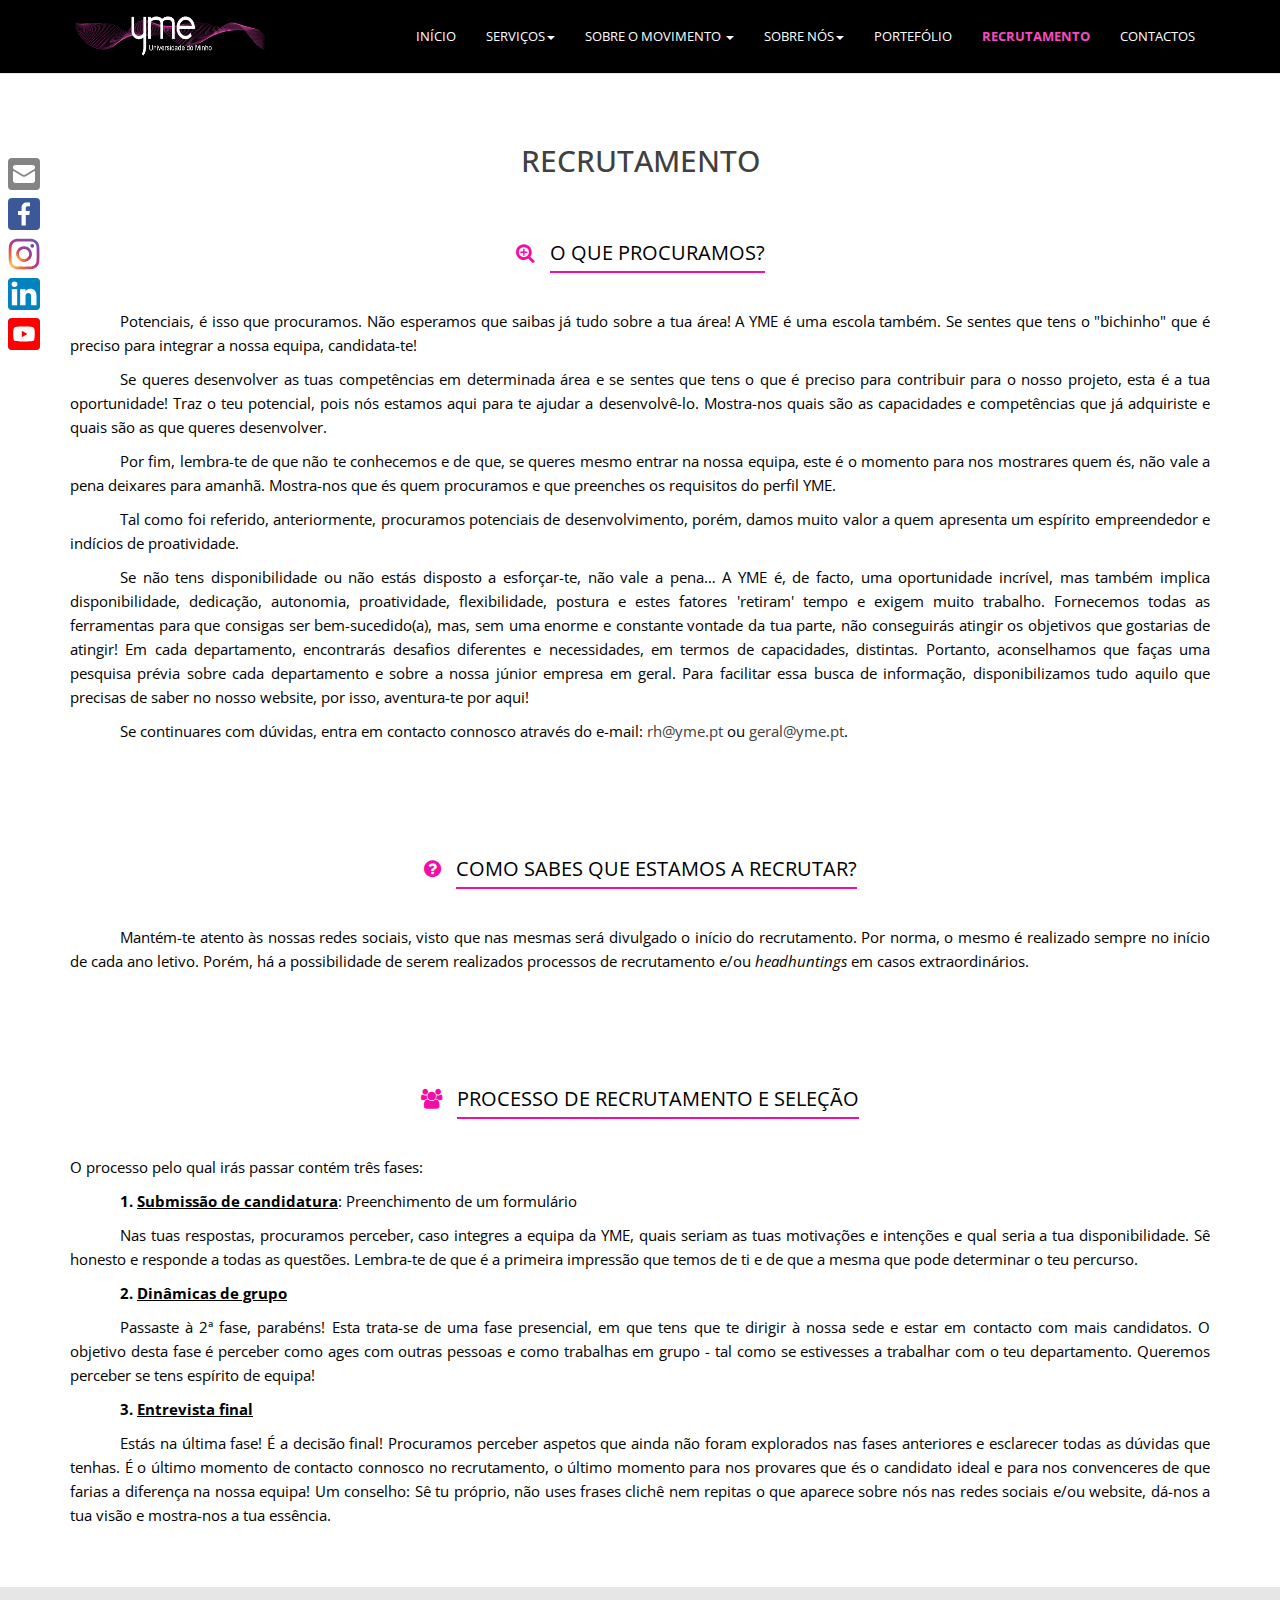
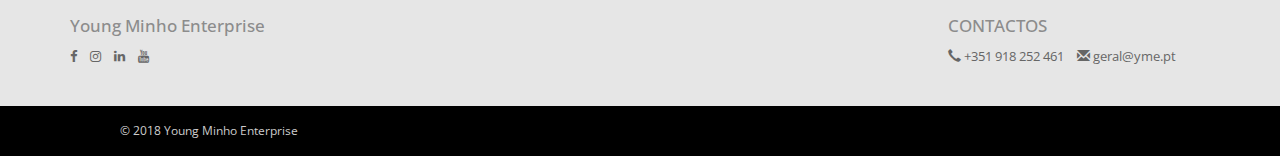
<file: recrutamento.html>
<!DOCTYPE html>
<html lang="en">
<head>
    <meta charset="utf-8">
    <meta http-equiv="X-UA-Compatible" content="IE=edge">
    <meta name="viewport" content="width=device-width, initial-scale=1">
    <title>Young Minho Enterprise</title>

    <link href="https://fonts.googleapis.com/css?family=Open+Sans:400,600&amp;subset=latin-ext" rel="stylesheet">

    <link href="css/bootstrap.min.css" rel="stylesheet">
    <link href="css/font-awesome.min.css" rel="stylesheet">
    <link href="style.css" rel="stylesheet">

    <style>
        div {
            text-align: justify;
            text-justify: inter-word;
        }

        p { 
            text-indent: 50px;
        }

        .semIndent{
            text-indent: 0;
        }
    </style>

    <!--[if lt IE 9]>
        <script src="https://oss.maxcdn.com/html5shiv/3.7.3/html5shiv.min.js"></script>
        <script src="https://oss.maxcdn.com/respond/1.4.2/respond.min.js"></script>
    <![endif]-->
</head>
<body>
    <header class="site-header">
        <!--
        <div class="top">
            <div class="container">
                <div class="row">
                    <div class="col-sm-6">
                        <p>Lorem Ipsum Dolor Sit Amet</p>
                    </div>
                    <div class="col-sm-6">
                        <ul class="list-inline pull-right">
                            <li><a href="#"><i color="#f20da6"class="fa fa-facebook"></i></a></li>
                            <li><a href="#"><i color="#f20da6"class="fa fa-twitter"></i></a></li>
                            <li><a href="#"><i color="#f20da6"class="fa fa-linkedin"></i></a></li>
                            <li><a href="mailto:comercial@yme.pt"><i color="#f20da6"class="fa fa-envelope-o"></i></a></li>
                            <li><a href="tel:+3512222222222"><i color="#f20da6"class="fa fa-phone"></i> +351 222 222 222</a></li>
                        </ul>
                    </div>
                </div>
            </div>
        </div>
    -->
        <nav class="navbar navbar-default">
            <div class="container">
                <button type="button" class="navbar-toggle collapsed" data-toggle="collapse" data-target="#bs-navbar-collapse">
                    <span class="sr-only">Toggle Navigation</span>
                    <i color="#f20da6"class="fa fa-bars"></i>
                </button>
                <a href="index.html" class="navbar-brand">
                    <img src="img/ymew.png" width="200" height="62" alt="YME logo">
                </a>
                <!-- Collect the nav links, forms, and other content for toggling -->
                <div class="collapse navbar-collapse" id="bs-navbar-collapse">
                    <ul class="nav navbar-nav main-navbar-nav">
                        <li><a href="index.html" title="">INÍCIO</a></li>
                        <li class="dropdown">
                            <a href="servicos.html" title="" class="dropdown-toggle" data-toggle="dropdown" role="button" aria-haspopup="true" aria-expanded="false">SERVIÇOS<span class="caret"></span></a>
                            <ul class="dropdown-menu">
                                <li><a href="servicos.html#lista_servicos" title="">Lista de Serviços</a></li>
                                <li><a href="servicos.html#qualidade" title="">Como Garantimos a Qualidade dos Nossos Serviços</a></li>
                                <li><a href="servicos.html#porque_nos_devem_escolher" title="">Porque nos Devem Escolher?</a></li>
                                
                            </ul>
                        </li>
                        <li class="dropdown">
                            <a href="sobre_o_movimento.html" title="" class="dropdown-toggle" data-toggle="dropdown" role="button" aria-haspopup="true" aria-expanded="false">SOBRE O MOVIMENTO <span class="caret"></span></a>
                            <ul class="dropdown-menu">
                                <li><a href="sobre_o_movimento.html#junior_empresa" title="">O que é Uma Júnior Empresa</a></li>
                                <li><a href="sobre_o_movimento.html#jade_europa" title="">JADE Europa</a></li>
                                <li><a href="sobre_o_movimento.html#jade_portugal" title="">JADE Portugal</a></li>
                                <li><a href="sobre_o_movimento.html#movimento_mundial" title="">O Movimento Mundial</a></li>
                            </ul>
                        </li>
                        <li class="dropdown">
                            <a href="sobre_nos.html" title="" class="dropdown-toggle" data-toggle="dropdown" role="button" aria-haspopup="true" aria-expanded="false">SOBRE NÓS<span class="caret"></span></a>
                            <ul class="dropdown-menu">
                                <li><a href="sobre_nos.html#historia" title="">História</a></li>
                                <li><a href="sobre_nos.html#departamentos" title="">Departamentos</a></li>
                                <li><a href="sobre_nos.html#missao_visao_valores" title="">Missão, Visão e Valores</a></li>
                            </ul>
                        </li>
                        <li><a href="portefolio.html" title="">PORTEFÓLIO</a></li>                        
                        <li class="active"><a href="recrutamento.html" title="">RECRUTAMENTO</a></li>
                        <li><a href="contactos.html" title="">CONTACTOS</a></li>
                        <!--<li><a href="page.html" title="">PAGE</a></li>
                        <li><a href="category.html" title="">CATEGORY</a></li>
                        <li><a href="#" title="">MENU ITEM</a></li>-->
                    </ul>
                </div><!-- /.navbar-collapse -->
                <!-- END MAIN NAVIGATION -->
            </div>
        </nav>
    </header>
    <main class="site-main">
        <!--
        <section class="hero_area">
            <div class="hero_content">
                <div class="container">
                    <div class="row">
                        <div class="col-sm-12">
                            <h1>YOUNG MINHO ENTERPRISE</h1>
                            <h2>Júnior Empresa da Universidade do Minho</h2>
                        </div>
                    </div>
                </div>
            </div>
        </section>
      -->
        <!--<section class="boxes_area">
            <div class="container">
                <div class="row">
                    <div class="col-sm-4">
                        <div class="box">
                            <h3>PRIMEIRO TÍTULO</h3>
                            <p>Lorem ipsum dolor sit amet, consectetur adipiscing elit. Proin id pulvinar magna. Aenean accumsan iaculis lorem, nec sodales lectus auctor tempor.</p>
                            <i color="#f20da6"class="fa fa-cogs"></i>
                        </div>
                    </div>
                    <div class="col-sm-4">
                        <div class="box">
                            <h3>SEGUNDO TÍTULO</h3>
                            <p>Lorem ipsum dolor sit amet, consectetur adipiscing elit. Proin id pulvinar magna. Aenean accumsan iaculis lorem, nec sodales lectus auctor tempor.</p>
                            <i color="#f20da6"class="fa fa-exclamation-triangle"></i>
                        </div>
                    </div>
                    <div class="col-sm-4">
                        <div class="box">
                            <h3>TERCEIRO TÍTULO</h3>
                            <p>Lorem ipsum dolor sit amet, consectetur adipiscing elit. Proin id pulvinar magna. Aenean accumsan iaculis lorem, nec sodales lectus auctor tempor.</p>
                            <i color="#f20da6"class="fa fa-clipboard"></i>
                        </div>
                    </div>
                </div>
            </div>
        </section>-->
        <section class="services">
            <h2 class="section-title">RECRUTAMENTO</h2>
            <div class="container" style="color:black; font-size:15px";>                
                <p class="desc semIndent" style="color:black; font-size:20px; margin-top:50px; margin-bottom:40px;">
                    <i class="fa fa-search-plus" style="color:#f20da6"></i>&nbsp;&nbsp; 
                    <!--
                    <i class="fa fa-crosshairs" style="color:#f20da6"></i>&nbsp;&nbsp; 
                    -->
                    <span style="color:black; font-size:20px; border-bottom: 2px solid #f20da6; padding-bottom:5px;">
                        O QUE PROCURAMOS?
                    </span>
                </p>
                <p>Potenciais, é isso que procuramos. Não esperamos que saibas já tudo sobre a tua área! A YME é uma escola também. Se sentes que tens o "bichinho" que é preciso para integrar a nossa equipa, candidata-te!</p>
                <p>Se queres desenvolver as tuas competências em determinada área e se sentes que tens o que é preciso para contribuir para o nosso projeto, esta é a tua oportunidade! Traz o teu potencial, pois nós estamos aqui para te ajudar a desenvolvê-lo. Mostra-nos quais são as capacidades e competências que já adquiriste e quais são as que queres desenvolver. </p>
                <p>Por fim, lembra-te de que não te conhecemos e de que, se queres mesmo entrar na nossa equipa, este é o momento para nos mostrares quem és, não vale a pena deixares para amanhã. Mostra-nos que és quem procuramos e que preenches os requisitos do perfil YME.</p>
                <p>Tal como foi referido, anteriormente, procuramos potenciais de desenvolvimento, porém, damos muito valor a quem apresenta um espírito empreendedor e indícios de proatividade.</p>
                <p>Se não tens disponibilidade ou não estás disposto a esforçar-te, não vale a pena… A YME é, de facto, uma oportunidade incrível, mas também implica disponibilidade, dedicação, autonomia, proatividade, flexibilidade, postura e estes fatores 'retiram' tempo e exigem muito trabalho. Fornecemos todas as ferramentas para que consigas ser bem-sucedido(a), mas, sem uma enorme e constante vontade da tua parte, não conseguirás atingir os objetivos que gostarias de atingir! Em cada departamento, encontrarás desafios diferentes e necessidades, em termos de capacidades, distintas. Portanto, aconselhamos que faças uma pesquisa prévia sobre cada departamento e sobre a nossa júnior empresa em geral. Para facilitar essa busca de informação, disponibilizamos tudo aquilo que precisas de saber no nosso website, por isso, aventura-te por aqui!</p>
                <p>Se continuares com dúvidas, entra em contacto connosco através do e-mail: <a href="mailto:rh@yme.pt">rh@yme.pt</a> ou <a href="mailto:rh@yme.pt">geral@yme.pt</a>.</p>

            </div>
        </section>
        <section class="services">
            <div class="container" style="color:black; font-size:15px";>
                <p class="desc semIndent" style="color:black; font-size:20px; margin-bottom:40px;">
                    <i class="fa fa-question-circle" style="color:#f20da6"></i>&nbsp;&nbsp; 
                    <span style="color:black; font-size:20px; border-bottom: 2px solid #f20da6; padding-bottom:5px;">
                        COMO SABES QUE ESTAMOS A RECRUTAR?
                    </span>
                </p>
                <p>Mantém-te atento às nossas redes sociais, visto que nas mesmas será divulgado o início do recrutamento. Por norma, o mesmo é realizado sempre no início de cada ano letivo. Porém, há a possibilidade de serem realizados processos de recrutamento e/ou <i>headhuntings</i> em casos extraordinários.</p>
            </div>
        </section>
        <section class="services">
            <div class="container" style="color:black; font-size:15px";>
                <p class="desc semIndent" style="color:black; font-size:20px; margin-bottom:40px;">
                    <i class="fa fa-users" style="color:#f20da6"></i>&nbsp;&nbsp; 
                    <!--
                    <i class="fa fa-child" style="color:#f20da6"></i>&nbsp;&nbsp; 
                    -->
                    <span style="color:black; font-size:20px; border-bottom: 2px solid #f20da6; padding-bottom:5px;">
                        PROCESSO DE RECRUTAMENTO E SELEÇÃO
                    </span>
                </p>
                <p class="semIndent">O processo pelo qual irás passar contém três fases:</p>
                <p><b>1.  <u>Submissão de candidatura</u></b>: Preenchimento de um formulário</p>
                <p>Nas tuas respostas, procuramos perceber, caso integres a equipa da YME, quais seriam as tuas motivações e intenções e qual seria a tua disponibilidade. Sê honesto e responde a todas as questões. Lembra-te de que é a primeira impressão que temos de ti e de que a mesma que pode determinar o teu percurso.</p>
                <p><b>2.  <u>Dinâmicas de grupo</u></b></p>
                <p>Passaste à 2ª fase, parabéns! Esta trata-se de uma fase presencial, em que tens que te dirigir à nossa sede e estar em contacto com mais candidatos. 
                O objetivo desta fase é perceber como ages com outras pessoas e como trabalhas em grupo - tal como se estivesses a trabalhar com o teu departamento. Queremos perceber se tens espírito de equipa!</p>
                <p><b>3.  <u>Entrevista final</u></b></p>
                <p>Estás na última fase! É a decisão final! Procuramos perceber aspetos que ainda não foram explorados nas fases anteriores e esclarecer todas as dúvidas que tenhas.
                É o último momento de contacto connosco no recrutamento, o último momento para nos provares que és o candidato ideal e para nos convenceres de que farias a diferença na nossa equipa! Um conselho: Sê tu próprio, não uses frases clichê nem repitas o que aparece sobre nós nas redes sociais e/ou website, dá-nos a tua visão e mostra-nos a tua essência.</p>
                <!--<div style="display: flex; justify-content: center; ">
                    <img src="img/r2.jpeg" style="width: 500px; height: 300px;" />
                </div>-->
            </div>
        </section>
        
    </main>
    <footer class="site-footer">
        <div class="container">
            <div class="row">
                <div class="col-md-3 col-sm-6 col-xs-12 fbox">
                    <h4>Young Minho Enterprise</h4>
                    <ul class="list-inline">
                        <li><a href="https://www.facebook.com/youngminhoenterprise" target="_blank"><i color="#f20da6"class="fa fa-facebook"></i></a></li>
                        <li><a href="https://www.instagram.com/youngminhoenterprise/" target="_blank"><i color="#f20da6"class="fa fa-instagram"></i></a></li>
                        <li><a href="https://www.linkedin.com/company/young-minho-enterprise/" target="_blank"><i color="#f20da6"class="fa fa-linkedin"></i></a></li>
                        <li><a href="https://www.youtube.com/user/YoungMinhoEnterprise/videos" target="_blank"><i color="#f20da6"class="fa fa-youtube"></i></a></li>
                    </ul>
                </div>
                <div class="col-md-3 col-sm-6 col-xs-12 fbox">
                </div>
                <div class="col-md-3 col-sm-6 col-xs-12 fbox">
                </div>
                <div class="col-md-3 col-sm-6 col-xs-12 fbox">
                    <h4>CONTACTOS</h4>
                    <ul class="list-inline">
                        <li><a href="tel:+351918684752"><i class="glyphicon glyphicon-earphone" aria-hidden="true"></i> +351 918 252 461</a></li>
                        <li><a href="mailto:geral@yme.pt"><i class="glyphicon glyphicon-envelope" aria-hidden="true"></i> geral@yme.pt</a></li>
                    </ul>
                </div>
            </div>
        </div>
        <div id="copyright">
            <div class="container">
                <div class="row">
                    <div class="col-md-4">
                        <p class="pull-left">&copy; 2018 Young Minho Enterprise</p>
                    </div>
                    <div class="col-md-8">
                    </div>
                </div>
            </div>
        </div>
    </footer>
    <script src="https://ajax.googleapis.com/ajax/libs/jquery/1.12.4/jquery.min.js"></script>
    <script src="js/bootstrap.min.js"></script>
    <script type="text/javascript">
        $('.carousel[data-type="multi"] .item').each(function(){
          var next = $(this).next();
          if (!next.length) {
            next = $(this).siblings(':first');
          }
          next.children(':first-child').clone().appendTo($(this));

          for (var i=0;i<4;i++) {
            next=next.next();
            if (!next.length) {
                next = $(this).siblings(':first');
            }

            next.children(':first-child').clone().appendTo($(this));
          }
        });
    </script>

    <style type="text/css">
        /* Hide AddToAny vertical share bar when screen is less than 980 pixels wide */
        @media screen and (max-width: 980px) {
            .social_vertical { display: none; }
        }
        @media screen and (min-width: 980px) {
            .social_horizontal { display: none; }
        }
    </style>

    <style>

        .social_svg{
            background-color: rgb(59, 89, 152);
            border-radius: 4px;
            background-repeat: repeat;
            display: block;
            overflow: hidden;
            height: 32px;
            line-height: 32px;
            width: 32px;
        }

        .social_vertical {
            left: 0px;
            top: 150px;
            line-height: 32px;
            touch-action: manipulation;
            padding: 4px;
            background-color: #fff;
            border-radius: 6px;
            position: fixed;
            z-index: 9999995;
        }

        .social_horizontal {
            bottom: 0px;
            left: 50%;
            margin-left: -100px;
            line-height: 32px;
            touch-action: manipulation;
            padding: 4px;
            background-color: #fff;
            border-radius: 6px;
            position: fixed;
            z-index: 9999995;
        }

        .social_vertical a{
            clear: left;
            display: block;
            overflow: hidden;
            padding: 4px;
            text-decoration: none;
            cursor: pointer;
        }


        .social_horizontal a{
            display: block;
            overflow: hidden;
            padding: 4px;
            text-decoration: none;
            cursor: pointer;
            float:left;
            display:inline;
            line-height: 16px;

        }



    </style>

    <div class="social_vertical">

        <a href="mailto:comercial@yme.pt">
            <span class="social_svg" style="background-color: rgb(132, 132, 132);"><svg xmlns="http://www.w3.org/2000/svg" xmlns:xlink="http://www.w3.org/1999/xlink" viewBox="0 0 32 32" version="1.1" role="img" aria-labelledby="at-svg-email-2" class="at-icon at-icon-email" style="fill: rgb(255, 255, 255);"><title id="at-svg-email-2">Email</title><g><g fill-rule="evenodd"></g><path d="M27 22.757c0 1.24-.988 2.243-2.19 2.243H7.19C5.98 25 5 23.994 5 22.757V13.67c0-.556.39-.773.855-.496l8.78 5.238c.782.467 1.95.467 2.73 0l8.78-5.238c.472-.28.855-.063.855.495v9.087z"></path><path d="M27 9.243C27 8.006 26.02 7 24.81 7H7.19C5.988 7 5 8.004 5 9.243v.465c0 .554.385 1.232.857 1.514l9.61 5.733c.267.16.8.16 1.067 0l9.61-5.733c.473-.283.856-.96.856-1.514v-.465z"></path></g></svg></span>
        </a>
        <a href="https://www.facebook.com/youngminhoenterprise/"  target="_blank">
            <span class="social_svg" style="background-color: rgb(59, 89, 152);"><svg focusable="false" xmlns="http://www.w3.org/2000/svg" viewBox="0 0 32 32"><path fill="#FFF" d="M17.78 27.5V17.008h3.522l.527-4.09h-4.05v-2.61c0-1.182.33-1.99 2.023-1.99h2.166V4.66c-.375-.05-1.66-.16-3.155-.16-3.123 0-5.26 1.905-5.26 5.405v3.016h-3.53v4.09h3.53V27.5h4.223z"></path></svg></span>
        </a>
        <a href="https://www.instagram.com/youngminhoenterprise/" target="_blank">
            <span class="social_svg" style="background-color: white;">
                <svg style="enable-background:new 0 0 512 512;" version="1.1" viewBox="0 0 512 512" xml:space="preserve" xmlns="http://www.w3.org/2000/svg" xmlns:xlink="http://www.w3.org/1999/xlink"><style type="text/css"> .st0{fill:url(#SVGID_1_);} .st1{fill:url(#SVGID_2_);} .st2{fill:#654C9F;}</style><g id="Edges"/><g id="Symbol"><g><radialGradient cx="56.3501" cy="19.2179" gradientTransform="matrix(0.9986 -5.233596e-02 4.448556e-02 0.8488 -36.9742 443.8014)" gradientUnits="userSpaceOnUse" id="SVGID_1_" r="711.335"><stop offset="0" style="stop-color:#FED576"/><stop offset="0.2634" style="stop-color:#F47133"/><stop offset="0.6091" style="stop-color:#BC3081"/><stop offset="1" style="stop-color:#4C63D2"/></radialGradient><path class="st0" d="M96.1,23.2c-16.2,6.3-29.9,14.7-43.6,28.4C38.8,65.2,30.4,79,24.1,95.1c-6.1,15.6-10.2,33.5-11.4,59.7    c-1.2,26.2-1.5,34.6-1.5,101.4s0.3,75.2,1.5,101.4c1.2,26.2,5.4,44.1,11.4,59.7c6.3,16.2,14.7,29.9,28.4,43.6    c13.7,13.7,27.4,22.1,43.6,28.4c15.6,6.1,33.5,10.2,59.7,11.4c26.2,1.2,34.6,1.5,101.4,1.5c66.8,0,75.2-0.3,101.4-1.5    c26.2-1.2,44.1-5.4,59.7-11.4c16.2-6.3,29.9-14.7,43.6-28.4c13.7-13.7,22.1-27.4,28.4-43.6c6.1-15.6,10.2-33.5,11.4-59.7    c1.2-26.2,1.5-34.6,1.5-101.4s-0.3-75.2-1.5-101.4c-1.2-26.2-5.4-44.1-11.4-59.7C484,79,475.6,65.2,462,51.6    c-13.7-13.7-27.4-22.1-43.6-28.4c-15.6-6.1-33.5-10.2-59.7-11.4c-26.2-1.2-34.6-1.5-101.4-1.5s-75.2,0.3-101.4,1.5    C129.6,12.9,111.7,17.1,96.1,23.2z M356.6,56c24,1.1,37,5.1,45.7,8.5c11.5,4.5,19.7,9.8,28.3,18.4c8.6,8.6,13.9,16.8,18.4,28.3    c3.4,8.7,7.4,21.7,8.5,45.7c1.2,25.9,1.4,33.7,1.4,99.4s-0.3,73.5-1.4,99.4c-1.1,24-5.1,37-8.5,45.7c-4.5,11.5-9.8,19.7-18.4,28.3    c-8.6,8.6-16.8,13.9-28.3,18.4c-8.7,3.4-21.7,7.4-45.7,8.5c-25.9,1.2-33.7,1.4-99.4,1.4s-73.5-0.3-99.4-1.4    c-24-1.1-37-5.1-45.7-8.5c-11.5-4.5-19.7-9.8-28.3-18.4c-8.6-8.6-13.9-16.8-18.4-28.3c-3.4-8.7-7.4-21.7-8.5-45.7    c-1.2-25.9-1.4-33.7-1.4-99.4s0.3-73.5,1.4-99.4c1.1-24,5.1-37,8.5-45.7c4.5-11.5,9.8-19.7,18.4-28.3c8.6-8.6,16.8-13.9,28.3-18.4    c8.7-3.4,21.7-7.4,45.7-8.5c25.9-1.2,33.7-1.4,99.4-1.4S330.7,54.8,356.6,56z"/><radialGradient cx="154.0732" cy="134.5501" gradientTransform="matrix(0.9986 -5.233596e-02 4.448556e-02 0.8488 -24.3617 253.2946)" gradientUnits="userSpaceOnUse" id="SVGID_2_" r="365.2801"><stop offset="0" style="stop-color:#FED576"/><stop offset="0.2634" style="stop-color:#F47133"/><stop offset="0.6091" style="stop-color:#BC3081"/><stop offset="1" style="stop-color:#4C63D2"/></radialGradient><path class="st1" d="M130.9,256.3c0,69.8,56.6,126.3,126.3,126.3s126.3-56.6,126.3-126.3S327,130,257.2,130    S130.9,186.5,130.9,256.3z M339.2,256.3c0,45.3-36.7,82-82,82s-82-36.7-82-82c0-45.3,36.7-82,82-82S339.2,211,339.2,256.3z"/><circle class="st2" cx="388.6" cy="125" r="29.5"/></g></g></svg></span>
        </a>
        <a href="https://www.linkedin.com/company/young-minho-enterprise/" target="_blank">
            <span class="social_svg" style="background-color: rgb(132, 132, 132);"><svg height="32" id="Layer_1" version="1.1" viewBox="0 0 512 512" width="32" xml:space="preserve" xmlns="http://www.w3.org/2000/svg" xmlns:cc="http://creativecommons.org/ns#" xmlns:dc="http://purl.org/dc/elements/1.1/" xmlns:inkscape="http://www.inkscape.org/namespaces/inkscape" xmlns:rdf="http://www.w3.org/1999/02/22-rdf-syntax-ns#" xmlns:sodipodi="http://sodipodi.sourceforge.net/DTD/sodipodi-0.dtd" xmlns:svg="http://www.w3.org/2000/svg"><defs id="defs12"/><g id="g5891"><rect height="512" id="rect2987" rx="64" ry="64" style="fill:#0083be;fill-opacity:1;fill-rule:nonzero;stroke:none" width="512" x="0" y="5.6843419e-014"/><g id="g9-1" transform="matrix(1.5537946,0,0,1.5537946,-140.87332,-132.64552)"><rect height="166.021" id="rect11" style="fill:#ffffff" width="55.194" x="129.957" y="200.35699"/><path d="m 157.927,120.303 c -18.884,0 -31.222,12.415 -31.222,28.687 0,15.93 11.963,28.687 30.491,28.687 h 0.357 c 19.245,0 31.224,-12.757 31.224,-28.687 -0.357,-16.272 -11.978,-28.687 -30.85,-28.687 z" id="path13-0" style="fill:#ffffff"/><path d="m 320.604,196.453 c -29.277,0 -42.391,16.101 -49.734,27.41 v -23.506 h -55.18 c 0.732,15.573 0,166.021 0,166.021 h 55.179 V 273.66 c 0,-4.963 0.357,-9.924 1.82,-13.471 3.982,-9.911 13.068,-20.178 28.313,-20.178 19.959,0 27.955,15.23 27.955,37.539 v 88.828 h 55.182 v -95.206 c 0,-50.996 -27.227,-74.719 -63.535,-74.719 z" id="path15" style="fill:#ffffff"/></g></g></svg></span>
        </a>
        <a href="https://www.youtube.com/user/YoungMinhoEnterprise/videos" target="_blank">
            <span class="social_svg" style="background-color: rgb(189, 8, 28);"><svg xmlns:dc="http://purl.org/dc/elements/1.1/" xmlns:cc="http://creativecommons.org/ns#" xmlns:rdf="http://www.w3.org/1999/02/22-rdf-syntax-ns#" xmlns:svg="http://www.w3.org/2000/svg" xmlns="http://www.w3.org/2000/svg" xmlns:sodipodi="http://sodipodi.sourceforge.net/DTD/sodipodi-0.dtd" xmlns:inkscape="http://www.inkscape.org/namespaces/inkscape" version="1.1" id="Слой_1" x="0px" y="0px" viewBox="0 0 300 300" enable-background="new 0 0 400 400" xml:space="preserve" inkscape:version="0.91 r13725" sodipodi:docname="YouTube_social_red_squircle_(2017).svg" width="32" height="32"><metadata id="metadata17"><rdf:RDF><cc:Work rdf:about=""><dc:format>image/svg+xml</dc:format><dc:type rdf:resource="http://purl.org/dc/dcmitype/StillImage" /><dc:title></dc:title></cc:Work></rdf:RDF></metadata><defs id="defs15"><pattern y="0" x="0" height="6" width="6" patternUnits="userSpaceOnUse" id="EMFhbasepattern" /></defs><sodipodi:namedview pagecolor="#ffffff" bordercolor="#666666" borderopacity="1" objecttolerance="10" gridtolerance="10" guidetolerance="10" inkscape:pageopacity="0" inkscape:pageshadow="2" inkscape:window-width="1366" inkscape:window-height="715" id="namedview13" showgrid="false" inkscape:zoom="1.18" inkscape:cx="186.0629" inkscape:cy="115.41015" inkscape:window-x="-8" inkscape:window-y="-8" inkscape:window-maximized="1" inkscape:current-layer="Слой_1" fit-margin-top="0" fit-margin-left="0" fit-margin-right="0" fit-margin-bottom="0" /><g id="g5355"><rect width="300" height="300" id="rect4" style="fill:#ff0000;fill-opacity:1" x="0" y="0" ry="49.137924" /><g transform="matrix(5.9026317,0,0,5.9026317,521.39665,-711.31763)" id="g4167"><path style="fill:#ffffff;fill-opacity:1;fill-rule:nonzero;stroke:none" d="m 149.9375,79.222656 c 0,0 -63.218849,5.9e-5 -79.085938,4.123047 -8.495787,2.373802 -15.491408,9.3695 -17.865234,17.990237 -4.122953,15.8671 -4.123047,48.72656 -4.123047,48.72656 0,0 9.4e-5,32.9842 4.123047,48.60156 2.373826,8.62062 9.244506,15.49138 17.865234,17.86524 15.99203,4.24788 79.085938,4.24804 79.085938,4.24804 0,0 63.34418,-5e-5 79.21094,-4.12304 8.62079,-2.37381 15.49133,-9.11966 17.74023,-17.86524 4.24793,-15.74232 4.24805,-48.60156 4.24805,-48.60156 0,0 0.12484,-32.98446 -4.24805,-48.85156 -2.2489,-8.620737 -9.11944,-15.491334 -17.74023,-17.740237 -15.86676,-4.372847 -79.21094,-4.373047 -79.21094,-4.373047 z m -20.11523,40.480464 52.59961,30.35938 -52.59961,30.23438 0,-60.59376 z" transform="matrix(0.16941596,0,0,0.16941596,-88.332912,120.50856)" id="path4156" inkscape:connector-curvature="0" /></g></g></svg></span>
        </a>
        <!--<a href="https://www.facebook.com/youngminhoenterprise/">
            <span class="social_svg" style="background-color: rgb(0, 132, 255);"><svg xmlns="http://www.w3.org/2000/svg" xmlns:xlink="http://www.w3.org/1999/xlink" viewBox="0 0 32 32" version="1.1" role="img" aria-labelledby="at-svg-messenger-1" class="at-icon at-icon-messenger" style="fill: rgb(255, 255, 255);"><title id="at-svg-messenger-1">Facebook Messenger</title><g><path d="M16 6C9.925 6 5 10.56 5 16.185c0 3.205 1.6 6.065 4.1 7.932V28l3.745-2.056c1 .277 2.058.426 3.155.426 6.075 0 11-4.56 11-10.185C27 10.56 22.075 6 16 6zm1.093 13.716l-2.8-2.988-5.467 2.988 6.013-6.383 2.868 2.988 5.398-2.987-6.013 6.383z" fill-rule="evenodd"></path></g></svg></span>
        </a>
        <a href="http://www.twitter.com">
            <span class="social_svg" style="background-color: rgb(85, 172, 238);"><svg focusable="false" xmlns="http://www.w3.org/2000/svg" viewBox="0 0 32 32"><path fill="#FFF" d="M28 8.557a9.913 9.913 0 0 1-2.828.775 4.93 4.93 0 0 0 2.166-2.725 9.738 9.738 0 0 1-3.13 1.194 4.92 4.92 0 0 0-3.593-1.55 4.924 4.924 0 0 0-4.794 6.049c-4.09-.21-7.72-2.17-10.15-5.15a4.942 4.942 0 0 0-.665 2.477c0 1.71.87 3.214 2.19 4.1a4.968 4.968 0 0 1-2.23-.616v.06c0 2.39 1.7 4.38 3.952 4.83-.414.115-.85.174-1.297.174-.318 0-.626-.03-.928-.086a4.935 4.935 0 0 0 4.6 3.42 9.893 9.893 0 0 1-6.114 2.107c-.398 0-.79-.023-1.175-.068a13.953 13.953 0 0 0 7.55 2.213c9.056 0 14.01-7.507 14.01-14.013 0-.213-.005-.426-.015-.637.96-.695 1.795-1.56 2.455-2.55z"></path></svg></span>
        </a>
        <a href="https://plus.google.com/discover">
            <span class="social_svg" style="background-color: rgb(221, 75, 57);"><svg focusable="false" xmlns="http://www.w3.org/2000/svg" viewBox="0 0 32 32"><path d="M27 15h-2v-2h-2v2h-2v2h2v2h2v-2h2m-15-2v2.4h3.97c-.16 1.03-1.2 3.02-3.97 3.02-2.39 0-4.34-1.98-4.34-4.42s1.95-4.42 4.34-4.42c1.36 0 2.27.58 2.79 1.08l1.9-1.83C15.47 9.69 13.89 9 12 9c-3.87 0-7 3.13-7 7s3.13 7 7 7c4.04 0 6.72-2.84 6.72-6.84 0-.46-.05-.81-.11-1.16H12z" fill="#FFF"></path></svg></span>
        </a>
        <a href="http://www.pinterest.com">
            <span class="social_svg" style="background-color: rgb(189, 8, 28);"><svg focusable="false" xmlns="http://www.w3.org/2000/svg" viewBox="0 0 32 32"><path fill="#FFF" d="M16.539 4.5c-6.277 0-9.442 4.5-9.442 8.253 0 2.272.86 4.293 2.705 5.046.303.125.574.005.662-.33.061-.231.205-.816.27-1.06.088-.331.053-.447-.191-.736-.532-.627-.873-1.439-.873-2.591 0-3.338 2.498-6.327 6.505-6.327 3.548 0 5.497 2.168 5.497 5.062 0 3.81-1.686 7.025-4.188 7.025-1.382 0-2.416-1.142-2.085-2.545.397-1.674 1.166-3.48 1.166-4.689 0-1.081-.581-1.983-1.782-1.983-1.413 0-2.548 1.462-2.548 3.419 0 1.247.421 2.091.421 2.091l-1.699 7.199c-.505 2.137-.076 4.755-.039 5.019.021.158.223.196.314.077.13-.17 1.813-2.247 2.384-4.324.162-.587.929-3.631.929-3.631.46.876 1.801 1.646 3.227 1.646 4.247 0 7.128-3.871 7.128-9.053.003-3.918-3.317-7.568-8.361-7.568z"></path></svg></span>
        </a>-->
    </div>

    <div class="social_horizontal">
        <a href="mailto:comercial@yme.pt">
            <span class="social_svg" style="background-color: rgb(132, 132, 132);"><svg xmlns="http://www.w3.org/2000/svg" xmlns:xlink="http://www.w3.org/1999/xlink" viewBox="0 0 32 32" version="1.1" role="img" aria-labelledby="at-svg-email-2" class="at-icon at-icon-email" style="fill: rgb(255, 255, 255);"><title id="at-svg-email-2">Email</title><g><g fill-rule="evenodd"></g><path d="M27 22.757c0 1.24-.988 2.243-2.19 2.243H7.19C5.98 25 5 23.994 5 22.757V13.67c0-.556.39-.773.855-.496l8.78 5.238c.782.467 1.95.467 2.73 0l8.78-5.238c.472-.28.855-.063.855.495v9.087z"></path><path d="M27 9.243C27 8.006 26.02 7 24.81 7H7.19C5.988 7 5 8.004 5 9.243v.465c0 .554.385 1.232.857 1.514l9.61 5.733c.267.16.8.16 1.067 0l9.61-5.733c.473-.283.856-.96.856-1.514v-.465z"></path></g></svg></span>
        </a>
        <a href="https://www.facebook.com/youngminhoenterprise/" target="_blank">
            <span class="social_svg" style="background-color: rgb(59, 89, 152);"><svg focusable="false" xmlns="http://www.w3.org/2000/svg" viewBox="0 0 32 32"><path fill="#FFF" d="M17.78 27.5V17.008h3.522l.527-4.09h-4.05v-2.61c0-1.182.33-1.99 2.023-1.99h2.166V4.66c-.375-.05-1.66-.16-3.155-.16-3.123 0-5.26 1.905-5.26 5.405v3.016h-3.53v4.09h3.53V27.5h4.223z"></path></svg></span>
        </a>
        <a href="https://www.instagram.com/youngminhoenterprise/" target="_blank">
            <span class="social_svg" style="background-color: white;">
                <svg enable-background="new 0 0 128 128" id="Social_Icons" version="1.1" viewBox="0 0 128 128" xml:space="preserve" xmlns="http://www.w3.org/2000/svg" xmlns:xlink="http://www.w3.org/1999/xlink"><g id="_x37__stroke"><g id="Instagram_1_"><rect clip-rule="evenodd" fill="none" fill-rule="evenodd" height="128" width="128"/><radialGradient cx="19.1111" cy="128.4444" gradientUnits="userSpaceOnUse" id="Instagram_2_" r="163.5519"><stop offset="0" style="stop-color:#FFB140"/><stop offset="0.2559" style="stop-color:#FF5445"/><stop offset="0.599" style="stop-color:#FC2B82"/><stop offset="1" style="stop-color:#8E40B7"/></radialGradient><path clip-rule="evenodd" d="M105.843,29.837    c0,4.242-3.439,7.68-7.68,7.68c-4.241,0-7.68-3.438-7.68-7.68c0-4.242,3.439-7.68,7.68-7.68    C102.405,22.157,105.843,25.595,105.843,29.837z M64,85.333c-11.782,0-21.333-9.551-21.333-21.333    c0-11.782,9.551-21.333,21.333-21.333c11.782,0,21.333,9.551,21.333,21.333C85.333,75.782,75.782,85.333,64,85.333z M64,31.135    c-18.151,0-32.865,14.714-32.865,32.865c0,18.151,14.714,32.865,32.865,32.865c18.151,0,32.865-14.714,32.865-32.865    C96.865,45.849,82.151,31.135,64,31.135z M64,11.532c17.089,0,19.113,0.065,25.861,0.373c6.24,0.285,9.629,1.327,11.884,2.204    c2.987,1.161,5.119,2.548,7.359,4.788c2.24,2.239,3.627,4.371,4.788,7.359c0.876,2.255,1.919,5.644,2.204,11.884    c0.308,6.749,0.373,8.773,0.373,25.862c0,17.089-0.065,19.113-0.373,25.861c-0.285,6.24-1.327,9.629-2.204,11.884    c-1.161,2.987-2.548,5.119-4.788,7.359c-2.239,2.24-4.371,3.627-7.359,4.788c-2.255,0.876-5.644,1.919-11.884,2.204    c-6.748,0.308-8.772,0.373-25.861,0.373c-17.09,0-19.114-0.065-25.862-0.373c-6.24-0.285-9.629-1.327-11.884-2.204    c-2.987-1.161-5.119-2.548-7.359-4.788c-2.239-2.239-3.627-4.371-4.788-7.359c-0.876-2.255-1.919-5.644-2.204-11.884    c-0.308-6.749-0.373-8.773-0.373-25.861c0-17.089,0.065-19.113,0.373-25.862c0.285-6.24,1.327-9.629,2.204-11.884    c1.161-2.987,2.548-5.119,4.788-7.359c2.239-2.24,4.371-3.627,7.359-4.788c2.255-0.876,5.644-1.919,11.884-2.204    C44.887,11.597,46.911,11.532,64,11.532z M64,0C46.619,0,44.439,0.074,37.613,0.385C30.801,0.696,26.148,1.778,22.078,3.36    c-4.209,1.635-7.778,3.824-11.336,7.382C7.184,14.3,4.995,17.869,3.36,22.078c-1.582,4.071-2.664,8.723-2.975,15.535    C0.074,44.439,0,46.619,0,64c0,17.381,0.074,19.561,0.385,26.387c0.311,6.812,1.393,11.464,2.975,15.535    c1.635,4.209,3.824,7.778,7.382,11.336c3.558,3.558,7.127,5.746,11.336,7.382c4.071,1.582,8.723,2.664,15.535,2.975    C44.439,127.926,46.619,128,64,128c17.381,0,19.561-0.074,26.387-0.385c6.812-0.311,11.464-1.393,15.535-2.975    c4.209-1.636,7.778-3.824,11.336-7.382c3.558-3.558,5.746-7.127,7.382-11.336c1.582-4.071,2.664-8.723,2.975-15.535    C127.926,83.561,128,81.381,128,64c0-17.381-0.074-19.561-0.385-26.387c-0.311-6.812-1.393-11.464-2.975-15.535    c-1.636-4.209-3.824-7.778-7.382-11.336c-3.558-3.558-7.127-5.746-11.336-7.382c-4.071-1.582-8.723-2.664-15.535-2.975    C83.561,0.074,81.381,0,64,0z" fill="url(#Instagram_2_)" fill-rule="evenodd" id="Instagram"/></g></g></svg></span>
        </a>
        <a href="https://www.linkedin.com/company/young-minho-enterprise/" target="_blank">
            <span class="social_svg" style="background-color: rgb(132, 132, 132);"><svg height="32" id="Layer_1" version="1.1" viewBox="0 0 512 512" width="32" xml:space="preserve" xmlns="http://www.w3.org/2000/svg" xmlns:cc="http://creativecommons.org/ns#" xmlns:dc="http://purl.org/dc/elements/1.1/" xmlns:inkscape="http://www.inkscape.org/namespaces/inkscape" xmlns:rdf="http://www.w3.org/1999/02/22-rdf-syntax-ns#" xmlns:sodipodi="http://sodipodi.sourceforge.net/DTD/sodipodi-0.dtd" xmlns:svg="http://www.w3.org/2000/svg"><defs id="defs12"/><g id="g5891"><rect height="512" id="rect2987" rx="64" ry="64" style="fill:#0083be;fill-opacity:1;fill-rule:nonzero;stroke:none" width="512" x="0" y="5.6843419e-014"/><g id="g9-1" transform="matrix(1.5537946,0,0,1.5537946,-140.87332,-132.64552)"><rect height="166.021" id="rect11" style="fill:#ffffff" width="55.194" x="129.957" y="200.35699"/><path d="m 157.927,120.303 c -18.884,0 -31.222,12.415 -31.222,28.687 0,15.93 11.963,28.687 30.491,28.687 h 0.357 c 19.245,0 31.224,-12.757 31.224,-28.687 -0.357,-16.272 -11.978,-28.687 -30.85,-28.687 z" id="path13-0" style="fill:#ffffff"/><path d="m 320.604,196.453 c -29.277,0 -42.391,16.101 -49.734,27.41 v -23.506 h -55.18 c 0.732,15.573 0,166.021 0,166.021 h 55.179 V 273.66 c 0,-4.963 0.357,-9.924 1.82,-13.471 3.982,-9.911 13.068,-20.178 28.313,-20.178 19.959,0 27.955,15.23 27.955,37.539 v 88.828 h 55.182 v -95.206 c 0,-50.996 -27.227,-74.719 -63.535,-74.719 z" id="path15" style="fill:#ffffff"/></g></g></svg></span>
        </a>
        <a href="https://www.youtube.com/user/YoungMinhoEnterprise/videos" target="_blank">
            <span class="social_svg" style="background-color: rgb(189, 8, 28);"><svg xmlns:dc="http://purl.org/dc/elements/1.1/" xmlns:cc="http://creativecommons.org/ns#" xmlns:rdf="http://www.w3.org/1999/02/22-rdf-syntax-ns#" xmlns:svg="http://www.w3.org/2000/svg" xmlns="http://www.w3.org/2000/svg" xmlns:sodipodi="http://sodipodi.sourceforge.net/DTD/sodipodi-0.dtd" xmlns:inkscape="http://www.inkscape.org/namespaces/inkscape" version="1.1" id="Слой_1" x="0px" y="0px" viewBox="0 0 300 300" enable-background="new 0 0 400 400" xml:space="preserve" inkscape:version="0.91 r13725" sodipodi:docname="YouTube_social_red_squircle_(2017).svg" width="32" height="32"><metadata id="metadata17"><rdf:RDF><cc:Work rdf:about=""><dc:format>image/svg+xml</dc:format><dc:type rdf:resource="http://purl.org/dc/dcmitype/StillImage" /><dc:title></dc:title></cc:Work></rdf:RDF></metadata><defs id="defs15"><pattern y="0" x="0" height="6" width="6" patternUnits="userSpaceOnUse" id="EMFhbasepattern" /></defs><sodipodi:namedview pagecolor="#ffffff" bordercolor="#666666" borderopacity="1" objecttolerance="10" gridtolerance="10" guidetolerance="10" inkscape:pageopacity="0" inkscape:pageshadow="2" inkscape:window-width="1366" inkscape:window-height="715" id="namedview13" showgrid="false" inkscape:zoom="1.18" inkscape:cx="186.0629" inkscape:cy="115.41015" inkscape:window-x="-8" inkscape:window-y="-8" inkscape:window-maximized="1" inkscape:current-layer="Слой_1" fit-margin-top="0" fit-margin-left="0" fit-margin-right="0" fit-margin-bottom="0" /><g id="g5355"><rect width="300" height="300" id="rect4" style="fill:#ff0000;fill-opacity:1" x="0" y="0" ry="49.137924" /><g transform="matrix(5.9026317,0,0,5.9026317,521.39665,-711.31763)" id="g4167"><path style="fill:#ffffff;fill-opacity:1;fill-rule:nonzero;stroke:none" d="m 149.9375,79.222656 c 0,0 -63.218849,5.9e-5 -79.085938,4.123047 -8.495787,2.373802 -15.491408,9.3695 -17.865234,17.990237 -4.122953,15.8671 -4.123047,48.72656 -4.123047,48.72656 0,0 9.4e-5,32.9842 4.123047,48.60156 2.373826,8.62062 9.244506,15.49138 17.865234,17.86524 15.99203,4.24788 79.085938,4.24804 79.085938,4.24804 0,0 63.34418,-5e-5 79.21094,-4.12304 8.62079,-2.37381 15.49133,-9.11966 17.74023,-17.86524 4.24793,-15.74232 4.24805,-48.60156 4.24805,-48.60156 0,0 0.12484,-32.98446 -4.24805,-48.85156 -2.2489,-8.620737 -9.11944,-15.491334 -17.74023,-17.740237 -15.86676,-4.372847 -79.21094,-4.373047 -79.21094,-4.373047 z m -20.11523,40.480464 52.59961,30.35938 -52.59961,30.23438 0,-60.59376 z" transform="matrix(0.16941596,0,0,0.16941596,-88.332912,120.50856)" id="path4156" inkscape:connector-curvature="0" /></g></g></svg></span>
        </a>
    </div>
    
</body>
</html>
</file>
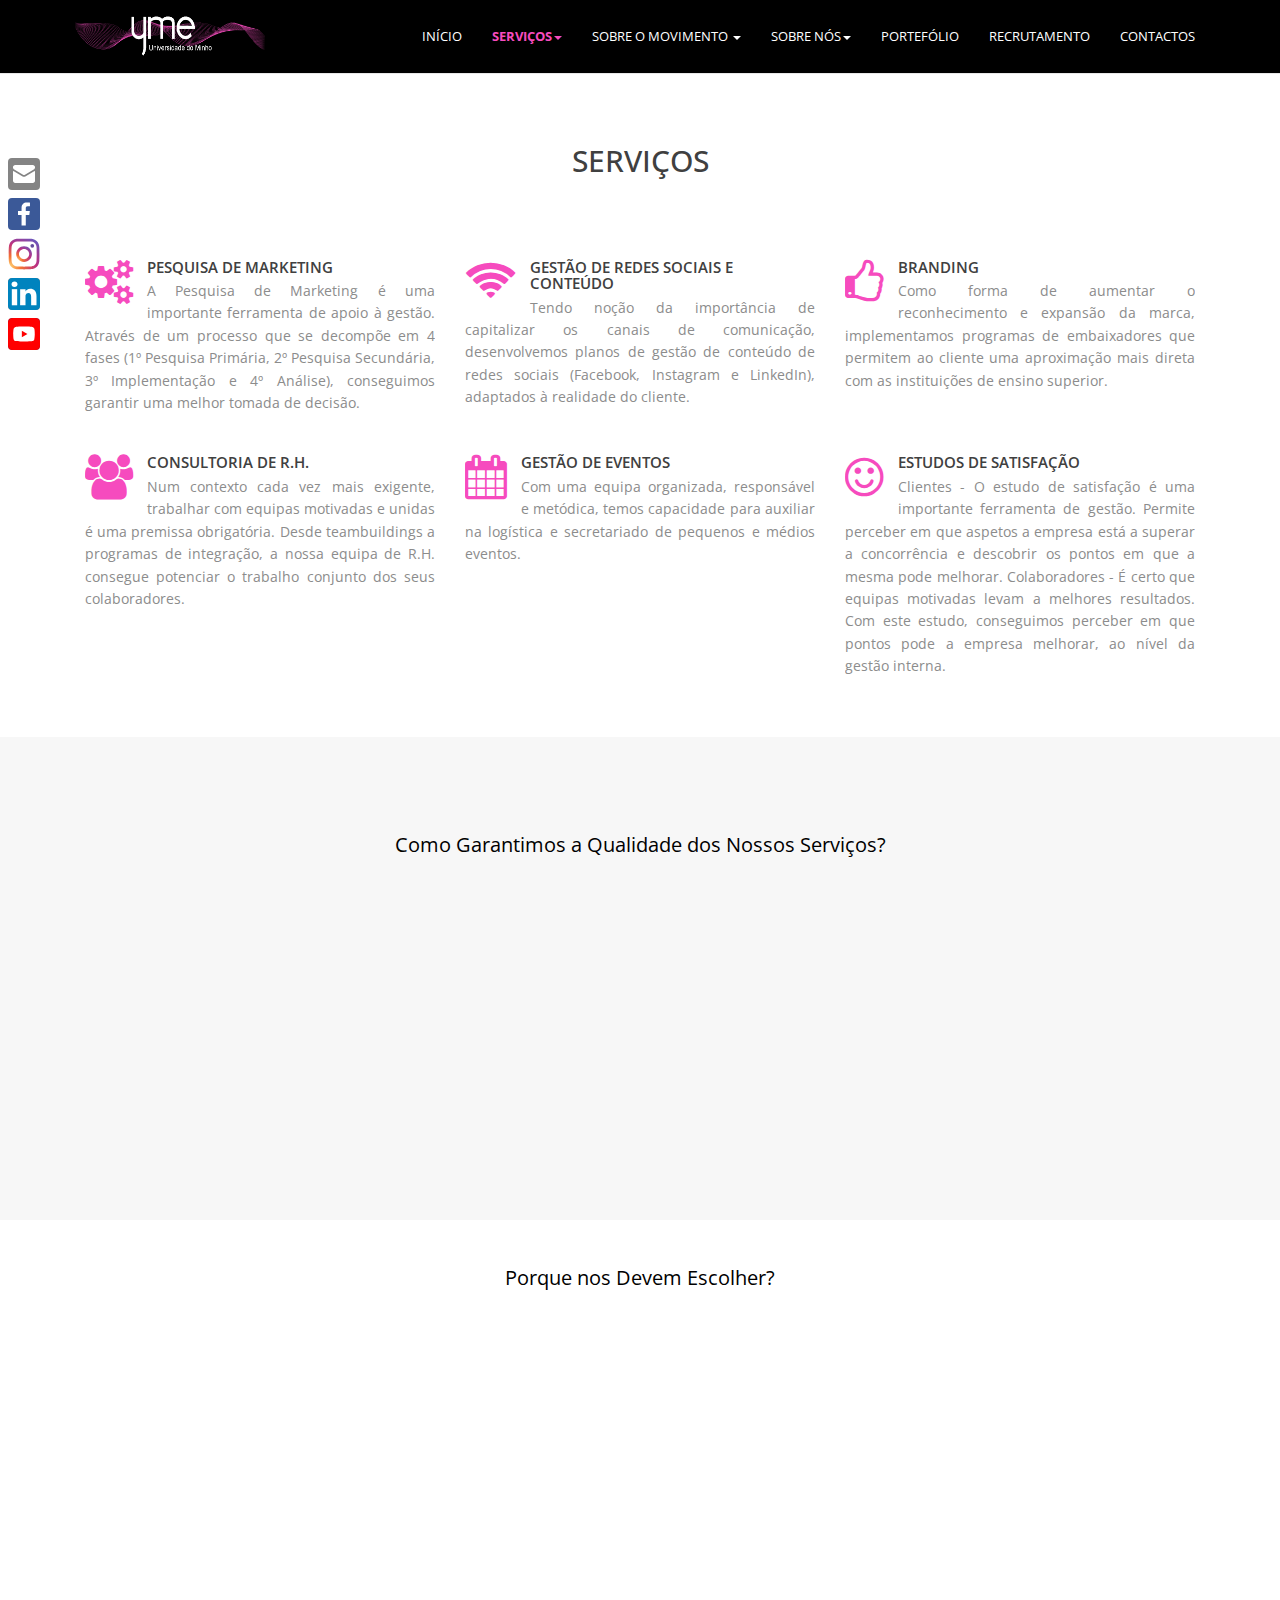
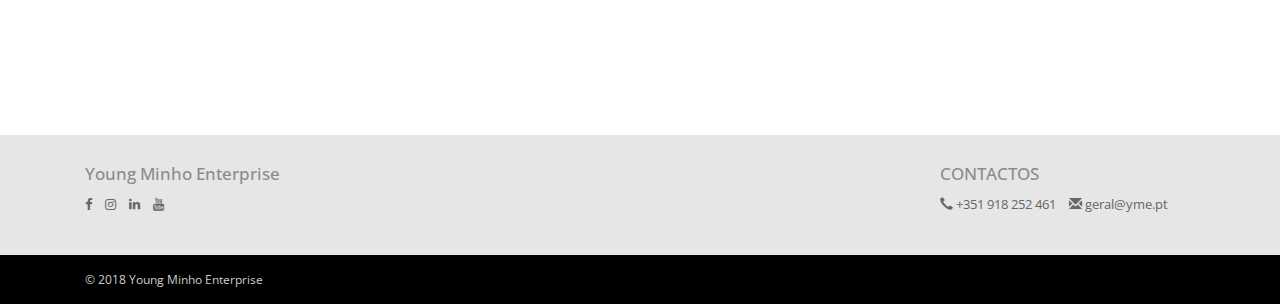
<file: servicos.html>
<!DOCTYPE html>
<html lang="en">
<head>
    <meta charset="utf-8">
    <meta http-equiv="X-UA-Compatible" content="IE=edge">
    <meta name="viewport" content="width=device-width, initial-scale=1">
    <title>Young Minho Enterprise</title>

    <link href="https://fonts.googleapis.com/css?family=Open+Sans:400,600&amp;subset=latin-ext" rel="stylesheet">

    <link href="css/bootstrap.min.css" rel="stylesheet">
    <link href="css/font-awesome.min.css" rel="stylesheet">
    <link href="style.css" rel="stylesheet">

    <!--[if lt IE 9]>
        <script src="https://oss.maxcdn.com/html5shiv/3.7.3/html5shiv.min.js"></script>
        <script src="https://oss.maxcdn.com/respond/1.4.2/respond.min.js"></script>
    <![endif]-->
</head>
<body>
    <header class="site-header">
        <!--
        <div class="top">
            <div class="container">
                <div class="row">
                    <div class="col-sm-6">
                        <p>Lorem Ipsum Dolor Sit Amet</p>
                    </div>
                    <div class="col-sm-6">
                        <ul class="list-inline pull-right">
                            <li><a href="#"><i color="#f20da6"class="fa fa-facebook"></i></a></li>
                            <li><a href="#"><i color="#f20da6"class="fa fa-twitter"></i></a></li>
                            <li><a href="#"><i color="#f20da6"class="fa fa-linkedin"></i></a></li>
                            <li><a href="mailto:comercial@yme.pt"><i color="#f20da6"class="fa fa-envelope-o"></i></a></li>
                            <li><a href="tel:+3512222222222"><i color="#f20da6"class="fa fa-phone"></i> +351 222 222 222</a></li>
                        </ul>
                    </div>
                </div>
            </div>
        </div>
    -->
        <nav class="navbar navbar-default">
            <div class="container">
                <button type="button" class="navbar-toggle collapsed" data-toggle="collapse" data-target="#bs-navbar-collapse">
                    <span class="sr-only">Toggle Navigation</span>
                    <i color="#f20da6"class="fa fa-bars"></i>
                </button>
                <a href="index.html" class="navbar-brand">
                    <img src="img/ymew.png" width="200" height="62" alt="YME logo">
                </a>
                <!-- Collect the nav links, forms, and other content for toggling -->
                <div class="collapse navbar-collapse" id="bs-navbar-collapse">
                    <ul class="nav navbar-nav main-navbar-nav">
                        <li><a href="index.html" title="">INÍCIO</a></li>
                        <li class="active dropdown">
                            <a href="servicos.html" title="" class="dropdown-toggle" data-toggle="dropdown" role="button" aria-haspopup="true" aria-expanded="false">SERVIÇOS<span class="caret"></span></a>
                            <ul class="dropdown-menu">
                                <li><a href="servicos.html#lista_servicos" title="">Lista de Serviços</a></li>
                                <li><a href="servicos.html#qualidade" title="">Como Garantimos a Qualidade dos Nossos Serviços</a></li>
                                <li><a href="servicos.html#porque_nos_devem_escolher" title="">Porque nos Devem Escolher?</a></li>
                            </ul>
                        </li>
                        <li class="dropdown">
                            <a href="sobre_o_movimento.html" title="" class="dropdown-toggle" data-toggle="dropdown" role="button" aria-haspopup="true" aria-expanded="false">SOBRE O MOVIMENTO <span class="caret"></span></a>
                            <ul class="dropdown-menu">
                                <li><a href="sobre_o_movimento.html#junior_empresa" title="">O que é Uma Júnior Empresa</a></li>
                                <li><a href="sobre_o_movimento.html#jade_europa" title="">JADE Europa</a></li>
                                <li><a href="sobre_o_movimento.html#jade_portugal" title="">JADE Portugal</a></li>
                                <li><a href="sobre_o_movimento.html#movimento_mundial" title="">O Movimento Mundial</a></li>
                            </ul>
                        </li>
                        <li class="dropdown">
                            <a href="sobre_nos.html" title="" class="dropdown-toggle" data-toggle="dropdown" role="button" aria-haspopup="true" aria-expanded="false">SOBRE NÓS<span class="caret"></span></a>
                            <ul class="dropdown-menu">
                                <li><a href="sobre_nos.html#historia" title="">História</a></li>
                                <li><a href="sobre_nos.html#departamentos" title="">Departamentos</a></li>
                                <li><a href="sobre_nos.html#missao_visao_valores" title="">Missão, Visão e Valores</a></li>
                            </ul>
                        </li>
                        <li><a href="portefolio.html" title="">PORTEFÓLIO</a></li>                        
                        <li><a href="recrutamento.html" title="">RECRUTAMENTO</a></li>
                        <li><a href="contactos.html" title="">CONTACTOS</a></li>
                        <!--<li><a href="page.html" title="">PAGE</a></li>
                        <li><a href="category.html" title="">CATEGORY</a></li>
                        <li><a href="#" title="">MENU ITEM</a></li>-->
                    </ul>
                </div><!-- /.navbar-collapse -->
                <!-- END MAIN NAVIGATION -->
            </div>
        </nav>
    </header>
    <main class="site-main">
        <!--
        <section class="hero_area">
            <div class="hero_content">
                <div class="container">
                    <div class="row">
                        <div class="col-sm-12">
                            <h1>YOUNG MINHO ENTERPRISE</h1>
                            <h2>Júnior Empresa da Universidade do Minho</h2>
                        </div>
                    </div>
                </div>
            </div>
        </section>
      -->
        <!--<section class="boxes_area">
            <div class="container">
                <div class="row">
                    <div class="col-sm-4">
                        <div class="box">
                            <h3>PRIMEIRO TÍTULO</h3>
                            <p>Lorem ipsum dolor sit amet, consectetur adipiscing elit. Proin id pulvinar magna. Aenean accumsan iaculis lorem, nec sodales lectus auctor tempor.</p>
                            <i color="#f20da6"class="fa fa-cogs"></i>
                        </div>
                    </div>
                    <div class="col-sm-4">
                        <div class="box">
                            <h3>SEGUNDO TÍTULO</h3>
                            <p>Lorem ipsum dolor sit amet, consectetur adipiscing elit. Proin id pulvinar magna. Aenean accumsan iaculis lorem, nec sodales lectus auctor tempor.</p>
                            <i color="#f20da6"class="fa fa-exclamation-triangle"></i>
                        </div>
                    </div>
                    <div class="col-sm-4">
                        <div class="box">
                            <h3>TERCEIRO TÍTULO</h3>
                            <p>Lorem ipsum dolor sit amet, consectetur adipiscing elit. Proin id pulvinar magna. Aenean accumsan iaculis lorem, nec sodales lectus auctor tempor.</p>
                            <i color="#f20da6"class="fa fa-clipboard"></i>
                        </div>
                    </div>
                </div>
            </div>
        </section>-->

        <!--
        <section class="services">
            <h2 id= "serviços" class="section-title">SERVIÇOS</h2>
            <p class="desc semIndent" style="color:black; font-size:20px; margin-top:50px">PESQUISA DE MARKETING</p>
            <div class="container" style="color:black; font-size:15px";>
                 - A Pesquisa de Marketing é uma importante ferramenta de apoio à gestão. Através de um processo que se decompõe em 4 fases (1º Pesquisa Primária, 2º Pesquisa Secundária, 3º Implementação e 4º Análise), conseguimos garantir uma melhor tomada de decisão.
             </div>
         </section>
         <section class="services" style="padding-top:0px;">
            <p class="desc semIndent" style="color:black; font-size:20px">GESTÃO DE REDES SOCIAIS E CONTEÚDO</p>
            <div class="container" style="color:black; font-size:15px";>
                 - Tendo noção da importância de capitalizar os canais de comunicação, desenvolvemos planos de gestão de conteúdo de redes sociais (Facebook, Instagram e LinkedIn), adaptados à realidade do cliente.
                  </div>
              </section>
              <section class="services" style="padding-top:0px;">
            <p class="desc semIndent" style="color:black; font-size:20px">BRANDING</p>
            <div class="container" style="color:black; font-size:15px";>
                 - Como forma de aumentar o reconhecimento e expansão da marca, implementamos programas de embaixadores que permitem ao cliente uma aproximação mais direta com as instituições de ensino superior.
             </div>
         </section>
         <section class="services" style="padding-top:0px;">
            <p class="desc semIndent" style="color:black; font-size:20px">CONSULTORIA DE R.H.</p>
            <div class="container" style="color:black; font-size:15px";>
                 - Num contexto cada vez mais exigente, trabalhar com equipas motivadas e unidas é uma premissa obrigatória. Desde teambuilding’s a programas de integração, a nossa equipa de R.H. consegue potenciar o trabalho conjunto dos seus colaboradores.
             </div>
         </section>
         <section class="services" style="padding-top:0px;">
            <p class="desc semIndent" style="color:black; font-size:20px">GESTÃO DE EVENTOS</p>
            <div class="container" style="color:black; font-size:15px";>
                 - Com uma equipa organizada, responsável e metódica, temos capacidade para auxiliar na logística e secretariado de pequenos e médios eventos.
             </div>
         </section>
         <section class="services" style="padding-top:0px;">
            <p class="desc semIndent" style="color:black; font-size:20px">ESTUDOS DE SATISFAÇÃO</p>
            <div class="container" style="color:black; font-size:15px";>
                 - Clientes: O estudo de satisfação é uma importante ferramenta de gestão. Permite perceber em que aspetos a empresa está a superar a concorrência e descobrir os pontos em que a mesma pode melhorar.<p>- Colaboradores: É certo que equipas motivadas levam a melhores resultados. Com este estudo conseguimos perceber em que pontos pode a empresa melhorar, ao nível da gestão interna.</p>
             </div>
         </section>
         -->

         <section class="services">
            <h2 id="lista_servicos" class="section-title">SERVIÇOS</h2>
            <br><br>
            <div class="container">
                 <div class="row">
                    <div class="col-md-4 col-sm-6 col-xs-12">
                        <div class="media">
                            <div class="media-body">
                                <i color="#f20da6"class="fa fa-cogs fa-pull-left"></i>
                                <h4 class="media-heading">PESQUISA DE MARKETING</h4>
                                <p style="text-align: justify;">A Pesquisa de Marketing é uma importante ferramenta de apoio à gestão. Através de um processo que se decompõe em 4 fases (1º Pesquisa Primária, 2º Pesquisa Secundária, 3º Implementação e 4º Análise), conseguimos garantir uma melhor tomada de decisão.</p>
                            </div>
                        </div>
                    </div>
                    <div class="col-md-4 col-sm-6 col-xs-12">
                        <div class="media">
                            <div class="media-body">
                                <i color="#f20da6"class="fa fa-wifi fa-pull-left"></i>
                                <h4 class="media-heading">GESTÃO DE REDES SOCIAIS E CONTEÚDO</h4>
                                <p style="text-align: justify;">Tendo noção da importância de capitalizar os canais de comunicação, desenvolvemos planos de gestão de conteúdo de redes sociais (Facebook, Instagram e LinkedIn), adaptados à realidade do cliente.</p>
                            </div>
                        </div>
                    </div>
                    <div class="col-md-4 col-sm-6 col-xs-12">
                        <div class="media">
                            <div class="media-body">
                                <i color="#f20da6"class="fa fa-thumbs-o-up fa-pull-left"></i>
                                <h4 class="media-heading">BRANDING</h4>
                                <p style="text-align: justify;">Como forma de aumentar o reconhecimento e expansão da marca, implementamos programas de embaixadores que permitem ao cliente uma aproximação mais direta com as instituições de ensino superior.</p>
                            </div>
                        </div>
                    </div>
                </div>
                <div class="row">
                    <div class="col-md-4 col-sm-6 col-xs-12">
                        <div class="media">
                            <div class="media-body">
                                <i color="#f20da6"class="fa fa-users fa-pull-left"></i>
                                <h4 class="media-heading">CONSULTORIA DE R.H.</h4>
                                <p style="text-align: justify;">Num contexto cada vez mais exigente, trabalhar com equipas motivadas e unidas é uma premissa obrigatória. Desde teambuildings a programas de integração, a nossa equipa de R.H. consegue potenciar o trabalho conjunto dos seus colaboradores.</p>
                            </div>
                        </div>
                    </div>
                    <div class="col-md-4 col-sm-6 col-xs-12">
                        <div class="media">
                            <div class="media-body">
                                <i color="#f20da6"class="fa fa-calendar fa-pull-left"></i>
                                <h4 class="media-heading">GESTÃO DE EVENTOS</h4>
                                <p style="text-align: justify;">Com uma equipa organizada, responsável e metódica, temos capacidade para auxiliar na logística e secretariado de pequenos e médios eventos.</p>
                            </div>
                        </div>
                    </div>
                    <div class="col-md-4 col-sm-6 col-xs-12">
                        <div class="media">
                            <div class="media-body">
                                <i color="#f20da6"class="fa fa-smile-o fa-pull-left"></i>
                                <h4 class="media-heading">ESTUDOS DE SATISFAÇÃO</h4>
                                <p style="text-align: justify;">Clientes - O estudo de satisfação é uma importante ferramenta de gestão. Permite perceber em que aspetos a empresa está a superar a concorrência e descobrir os pontos em que a mesma pode melhorar. Colaboradores - É certo que equipas motivadas levam a melhores resultados. Com este estudo, conseguimos perceber em que pontos pode a empresa melhorar, ao nível da gestão interna.</p>
                            </div>
                        </div>
                    </div>
                </div>
            </div>
        </section>

         <section class="services" style="padding-top:0px; background-color: #f7f7f7">
            <br><br>
            <p id="qualidade" class="desc semIndent" style="color:black; font-size:20px; margin-top:50px; padding-left: 5%; padding-right: 5%">Como Garantimos a Qualidade dos Nossos Serviços?</p>
            <br>
            <style>
                .icon-label {
                    text-align: center;
                    color: #f64bbe;
                    font-size: 20px;
                    font-weight: 550;
                }        
    
                .circle {
                    list-style: none;
                }
                .circle li {
                    display: inline-block;
                    background-color: #f64bbe;
                    margin: 15px;
                    border-radius: 50%;
                }
                .circle p {
                    color: white;
                    display: table-cell;
                    vertical-align: middle;
                    text-align: center;
                    text-decoration: none;
                    height: 170px;
                    width: 170px;
                }
                .circle p:hover, .circle p:active {
                    color: #f64bbe;
                    background-color: white;
                    border: 1px solid #f64bbe;
                    border-radius: 100%;
                    text-decoration: none;
                }
                .row{
                    margin-left: 0px;
                    margin-right: 0px;
                }
                .slideanim {visibility:hidden;}
                .slide {
                    animation-name: slide;
                    -webkit-animation-name: slide;
                    animation-duration: 1s;
                    -webkit-animation-duration: 1s;
                    visibility: visible;
                }
                @keyframes slide {
                    0% {
                    opacity: 0;
                    transform: translateY(70%);
                    } 
                    100% {
                    opacity: 1;
                    transform: translateY(0%);
                    }
                }
                @-webkit-keyframes slide {
                    0% {
                    opacity: 0;
                    -webkit-transform: translateY(70%);
                    } 
                    100% {
                    opacity: 1;
                    -webkit-transform: translateY(0%);
                    }
                }

                ul {
                    padding-left: 0px;
                }

            </style>
            <ul class="circle">
                <div class="row">
                    <div class="col-sm-3"></div>
                    <div class="col-sm-2 slideanim" style="text-align:center">
                        <li><p><span style="font-size:60px;" class="fa fa-mortar-board"></span></p></li>
                        <br>
                        <span class="icon-label">Formações</span>
                        <br><br>
                    </div>
                    <div class="col-sm-2 slideanim" style="text-align:center">
                        <li><p><span style="font-size:60px;" class="fa fa-address-book"></span></p></li>
                        <br>
                        <span class="icon-label">Consultores</span>
                        <br><br>
                    </div>
                    <div class="col-sm-2 slideanim" style="text-align:center">
                        <li><p><span style="font-size:60px;" class="fa fa-child"></span></p></li>
                        <br>
                        <span class="icon-label">Recrutamento</span>
                        <br><br>
                    </div>
                    <div class="col-sm-3"></div>
                </div>
            </ul>
                
            <!--<div class="container" style="color:black; font-size:15px";>
               <p> •    Formações internas e externas – Os nossos membros são submetidos a sessões formativas constantes, sejam estas lecionados por outros membros ou parte de acordos com parceiros ou consultores;</p>
               <p> •    Consultores – Estes representam uma componente vital da equipa YME. São, tipicamente, professores, empresários, especialistas, etc. que auxiliam na: prestação de serviços, oferta educativa e planeamento de estratégias a longo prazo. Através da sua presença, conseguimos garantir um nível de qualidade digno no mercado de trabalho profissional;</p>
               <p> •    Recrutamento exigente e sistema de avaliações – Anualmente, realizamos um processo de recrutamento, de modo a selecionar os mais talentosos e proativos alunos da Universidade do Minho. Implementamos também um sistema de avaliação que certifica que um elevado nível de rigor e exigência é, constantemente, mantido. </p> 
           </div>-->
       </section>
       
       <section class="services" style="padding-top:0px;">
            <br><br>
            <p id="porque_nos_devem_escolher" class="desc semIndent" style="color:black; font-size:20px; padding-left: 5%; padding-right: 5%">Porque nos Devem Escolher?</p>
            <br>
            <ul class="circle">
                <div class="row">
                    <div class="col-sm-2"></div>
                    <div class="col-sm-2 slideanim" style="text-align:center">
                        <li><p><span style="font-size:60px;" class="glyphicon glyphicon-usd"></span></p></li>
                        <br>
                        <span class="icon-label">Preços</span><br>
                        <span class="icon-label">competitivos</span>
                        <br><br>
                    </div>
                    <div class="col-sm-2 slideanim" style="text-align:center">
                        <li><p><span style="font-size:60px;" class="fa fa-cogs"></span></p></li>
                        <br>
                        <span class="icon-label">Serviços</span><br>
                        <span class="icon-label">personalizados</span>
                        <br><br>
                    </div>
                    <div class="col-sm-2 slideanim" style="text-align:center">
                        <li><p><span style="font-size:60px;" class="fa fa-users"></span></p></li>
                        <br>
                        <span class="icon-label">Equipa</span><br>
                        <span class="icon-label">multidisciplinar</span>
                        <br><br>
                    </div>
                    <div class="col-sm-2 slideanim" style="text-align:center">
                        <li><p><span style="font-size:60px;" class="fa fa-clock-o"></span></p></li>
                        <br>
                        <span class="icon-label">Investimento</span><br>
                        <span class="icon-label">no futuro</span>
                        <br><br>
                    </div>
                    <div class="col-sm-2"></div>
                </div>
            </ul>
            <!--<div class="container" style="color:black; font-size:15px";>
                <p>•   Temos preços, extremamente, competitivos;</p>
                <p>•   Não somos formatados e prestamos serviços personalizados às necessidades e objetivos de cada cliente. Para além disso, alocamos uma equipa específica a cada projeto, para assegurar que todos os serviços são finalizados da melhor forma possível;</p>
                <p>•   A nossa equipa é multidisciplinar, incluindo alunos de diversos cursos que, por sua vez, se destacam por serem multifacetados, autodidatas e com uma enorme vontade de adquirir novas competências e explorar novas áreas do saber;</p>
                <p>•   Por fim, sendo os jovens os líderes do amanhã, a verdade é que investir em nós é acreditar que podemos revolucionar a qualidade da mão de obra portuguesa. Investir em nós é investir num futuro melhor.</p>
            </div>-->
        </section>
        <section class="home-area">
            <div class="home_content">
                <div class="container">
                    <div class="row">
                        <!--<div class="col-sm-12"><h2 class="sub_title">ÚLTIMAS NOTÍCIAS</h2></div>
                        <div class="home_list">
                            <ul>
                                <li class="col-md-3 col-sm-6 col-xs-12">
                                    <div class="thumbnail">
                                        <img src="img/h1.jpeg" alt="Post">
                                        <div class="caption">
                                            <h3><a href="#">Título da notícia</a></h3>
                                            <p>Cras justo odio, dapibus ac facilisis in, egestas eget quam. Donec id elit non mi porta gravida at eget metus.</p>
                                            <a href="#" class="btn btn-link" role="button">Mais</a>
                                        </div>
                                    </div>
                                </li>
                                <li class="col-md-3 col-sm-6 col-xs-12">
                                    <div class="thumbnail">
                                        <img src="img/h2.jpg" class="img-responsive" alt="Post">
                                        <div class="caption">
                                            <h3><a href="#">Título da notícia</a></h3>
                                            <p>Cras justo odio, dapibus ac facilisis in, egestas eget quam. Donec id elit non mi porta gravida at eget metus.</p>
                                            <a href="#" class="btn btn-link" role="button">Mais</a>
                                        </div>
                                    </div>
                                </li>
                                <li class="col-md-3 col-sm-6 col-xs-12">
                                    <div class="thumbnail">
                                        <img src="img/h3.jpeg" class="img-responsive" alt="Post">
                                        <div class="caption">
                                            <h3><a href="#">Título da notícia</a></h3>
                                            <p>Cras justo odio, dapibus ac facilisis in, egestas eget quam. Donec id elit non mi porta gravida at eget metus.</p>
                                            <a href="#" class="btn btn-link" role="button">Mais</a>
                                        </div>
                                    </div>
                                </li>
                                <li class="col-md-3 col-sm-6 col-xs-12">
                                    <div class="thumbnail">
                                        <img src="img/h4.jpeg" class="img-responsive" alt="Post">
                                        <div class="caption">
                                            <h3><a href="#">Título da notícia</a></h3>
                                            <p>Cras justo odio, dapibus ac facilisis in, egestas eget quam. Donec id elit non mi porta gravida at eget metus.</p>
                                            <a href="#" class="btn btn-link" role="button">Mais</a>
                                        </div>
                                    </div>
                                </li>
                            </ul>
                        </div>-->
                        <!--
                        <div class="col-sm-12 home_bottom">
                            <h2 class="sub_title">PARCEIROS</h2>
                            <div class="clearfix"></div>
                            <div class="row">
                                <div class="item">
                                    <div class="col-md-2 col-sm-6 col-xs-12 p10">
                                        <a href="http://bloomidea.com/pt" target="_blank"><img src="img/bloom_idea.png" class="img-responsive" alt="Reference"></a>
                                    </div>
                                </div>
                                <div class="item">
                                    <div class="col-md-2 col-sm-6 col-xs-12 p10">
                                        <a href="https://pt.primaverabss.com/pt/"><img src="img/primavera.png" class="img-responsive" alt="Reference"></a>
                                    </div>
                                </div>
                                <!--<div class="carousel slide" data-ride="carousel" data-type="multi" data-interval="6000" id="myCarousel">
                                    <div class="carousel-inner">
                                        <div class="item active">
                                            <div class="col-md-2 col-sm-6 col-xs-12 p10">
                                                <a href="#"><img src="img/l1.jpg" class="img-responsive" alt="Reference"></a>
                                            </div>
                                        </div>
                                        <div class="item">
                                            <div class="col-md-2 col-sm-6 col-xs-12 p10">
                                                <a href="#"><img src="img/l2.jpg" class="img-responsive" alt="Reference"></a>
                                            </div>
                                        </div>
                                        <div class="item">
                                            <div class="col-md-2 col-sm-6 col-xs-12">
                                                <a href="#"><img src="img/l3.jpg" class="img-responsive" alt="Reference"></a>
                                            </div>
                                        </div>
                                        <div class="item">
                                            <div class="col-md-2 col-sm-6 col-xs-12">
                                                <a href="#"><img src="img/l4.jpg" class="img-responsive" alt="Reference"></a>
                                            </div>
                                        </div>
                                        <div class="item">
                                            <div class="col-md-2 col-sm-6 col-xs-12">
                                                <a href="#"><img src="img/l5.jpg" class="img-responsive" alt="Reference"></a>
                                            </div>
                                        </div>
                                        <div class="item">
                                            <div class="col-md-2 col-sm-6 col-xs-12">
                                                <a href="#"><img src="img/l6.jpg" class="img-responsive" alt="Reference"></a>
                                            </div>
                                        </div>
                                        <div class="item">
                                            <div class="col-md-2 col-sm-6 col-xs-12">
                                                <a href="#"><img src="img/l7.jpg" class="img-responsive" alt="Reference"></a>
                                            </div>
                                        </div>
                                        <div class="item">
                                            <div class="col-md-2 col-sm-6 col-xs-12">
                                                <a href="#"><img src="img/l8.jpg" class="img-responsive" alt="Reference"></a>
                                            </div>
                                        </div>
                                        <div class="item">
                                            <div class="col-md-2 col-sm-6 col-xs-12 p10">
                                                <a href="#"><img src="img/l1.jpg" class="img-responsive" alt="Reference"></a>
                                            </div>
                                        </div>
                                        <div class="item">
                                            <div class="col-md-2 col-sm-6 col-xs-12 p10">
                                                <a href="#"><img src="img/l2.jpg" class="img-responsive" alt="Reference"></a>
                                            </div>
                                        </div>
                                        <div class="item">
                                            <div class="col-md-2 col-sm-6 col-xs-12">
                                                <a href="#"><img src="img/l3.jpg" class="img-responsive" alt="Reference"></a>
                                            </div>
                                        </div>
                                        <div class="item">
                                            <div class="col-md-2 col-sm-6 col-xs-12">
                                                <a href="#"><img src="img/l4.jpg" class="img-responsive" alt="Reference"></a>
                                            </div>
                                        </div>
                                        <div class="item">
                                            <div class="col-md-2 col-sm-6 col-xs-12">
                                                <a href="#"><img src="img/l5.jpg" class="img-responsive" alt="Reference"></a>
                                            </div>
                                        </div>
                                        <div class="item">
                                            <div class="col-md-2 col-sm-6 col-xs-12">
                                                <a href="#"><img src="img/l6.jpg" class="img-responsive" alt="Reference"></a>
                                            </div>
                                        </div>
                                        <div class="item">
                                            <div class="col-md-2 col-sm-6 col-xs-12">
                                                <a href="#"><img src="img/l7.jpg" class="img-responsive" alt="Reference"></a>
                                            </div>
                                        </div>
                                        <div class="item">
                                            <div class="col-md-2 col-sm-6 col-xs-12">
                                                <a href="#"><img src="img/l8.jpg" class="img-responsive" alt="Reference"></a>
                                            </div>
                                        </div>
                                    </div>
                                    <a class="left carousel-control" href="#myCarousel" data-slide="prev"><i color="#f20da6"class="glyphicon glyphicon-chevron-left"></i></a>
                                    <a class="right carousel-control" href="#myCarousel" data-slide="next"><i color="#f20da6"class="glyphicon glyphicon-chevron-right"></i></a>
                                </div>-->
                            </div>
                        </div>
                        
                        <!--<div class="col-sm-3">
                            <h2 class="sub_title w10">CONTACTAR-TE</h2>
                            <div class="clearfix"></div>
                            <div class="login-form-1">
                                <form id="login-form" class="text-left">
                                    <div class="login-form-main-message"></div>
                                    <div class="main-login-form">
                                        <div class="login-group">
                                            <div class="form-group">
                                                <label for="ad" class="sr-only">Name</label>
                                                <input type="text" class="form-control" id="ad" name="ad" placeholder="Name">
                                            </div>
                                            <div class="form-group">
                                                <label for="tel" class="sr-only">Phone Number</label>
                                                <input type="text" class="form-control" id="tel" name="tel" placeholder="Phone Number">
                                            </div>
                                        </div>
                                        <button type="submit" class="login-button"><i color="#f20da6"class="fa fa-chevron-right"></i></button>
                                    </div>
                                </form>
                            </div>
                        </div>-->
                    </div>
                </div>
            </div>
        </section>
    </main>
    <footer class="site-footer">
        <div class="container">
            <div class="row">
                <div class="col-md-3 col-sm-6 col-xs-12 fbox">
                    <h4>Young Minho Enterprise</h4>
                    <ul class="list-inline">
                        <li><a href="https://www.facebook.com/youngminhoenterprise" target="_blank"><i color="#f20da6"class="fa fa-facebook"></i></a></li>
                        <li><a href="https://www.instagram.com/youngminhoenterprise/" target="_blank"><i color="#f20da6"class="fa fa-instagram"></i></a></li>
                        <li><a href="https://www.linkedin.com/company/young-minho-enterprise/" target="_blank"><i color="#f20da6"class="fa fa-linkedin"></i></a></li>
                        <li><a href="https://www.youtube.com/user/YoungMinhoEnterprise/videos" target="_blank"><i color="#f20da6"class="fa fa-youtube"></i></a></li>
                    </ul>
                </div>
                <div class="col-md-3 col-sm-6 col-xs-12 fbox">
                </div>
                <div class="col-md-3 col-sm-6 col-xs-12 fbox">
                </div>
                <div class="col-md-3 col-sm-6 col-xs-12 fbox">
                    <h4>CONTACTOS</h4>
                    <ul class="list-inline">
                        <li><a href="tel:+351918684752"><i class="glyphicon glyphicon-earphone" aria-hidden="true"></i> +351 918 252 461</a></li>
                        <li><a href="mailto:geral@yme.pt"><i class="glyphicon glyphicon-envelope" aria-hidden="true"></i> geral@yme.pt</a></li>
                    </ul>
                </div>
            </div>
        </div>
        <div id="copyright">
            <div class="container">
                <div class="row">
                    <div class="col-md-4">
                        <p class="pull-left">&copy; 2018 Young Minho Enterprise</p>
                    </div>
                    <div class="col-md-8">
                    </div>
                </div>
            </div>
        </div>
    </footer>
    <script src="https://ajax.googleapis.com/ajax/libs/jquery/1.12.4/jquery.min.js"></script>
    <script src="js/bootstrap.min.js"></script>
    <script type="text/javascript">
        $('.carousel[data-type="multi"] .item').each(function(){
          var next = $(this).next();
          if (!next.length) {
            next = $(this).siblings(':first');
          }
          next.children(':first-child').clone().appendTo($(this));

          for (var i=0;i<4;i++) {
            next=next.next();
            if (!next.length) {
                next = $(this).siblings(':first');
            }

            next.children(':first-child').clone().appendTo($(this));
          }
        });
    </script>

    <style type="text/css">
        /* Hide AddToAny vertical share bar when screen is less than 980 pixels wide */
        @media screen and (max-width: 980px) {
            .social_vertical { display: none; }
        }
        @media screen and (min-width: 980px) {
            .social_horizontal { display: none; }
        }
    </style>

    <style>

        p {
            font-size: 14px;
        }

        .social_svg{
            background-color: rgb(59, 89, 152);
            border-radius: 4px;
            background-repeat: repeat;
            display: block;
            overflow: hidden;
            height: 32px;
            line-height: 32px;
            width: 32px;
        }

        .social_vertical {
            left: 0px;
            top: 150px;
            line-height: 32px;
            touch-action: manipulation;
            padding: 4px;
            background-color: #fff;
            border-radius: 6px;
            position: fixed;
            z-index: 9999995;
        }

        .social_horizontal {
            bottom: 0px;
            left: 50%;
            margin-left: -100px;
            line-height: 32px;
            touch-action: manipulation;
            padding: 4px;
            background-color: #fff;
            border-radius: 6px;
            position: fixed;
            z-index: 9999995;
        }

        .social_vertical a{
            clear: left;
            display: block;
            overflow: hidden;
            padding: 4px;
            text-decoration: none;
            cursor: pointer;
        }


        .social_horizontal a{
            display: block;
            overflow: hidden;
            padding: 4px;
            text-decoration: none;
            cursor: pointer;
            float:left;
            display:inline;
            line-height: 16px;

        }



    </style>

    <div class="social_vertical">

        <a href="mailto:comercial@yme.pt">
            <span class="social_svg" style="background-color: rgb(132, 132, 132);"><svg xmlns="http://www.w3.org/2000/svg" xmlns:xlink="http://www.w3.org/1999/xlink" viewBox="0 0 32 32" version="1.1" role="img" aria-labelledby="at-svg-email-2" class="at-icon at-icon-email" style="fill: rgb(255, 255, 255);"><title id="at-svg-email-2">Email</title><g><g fill-rule="evenodd"></g><path d="M27 22.757c0 1.24-.988 2.243-2.19 2.243H7.19C5.98 25 5 23.994 5 22.757V13.67c0-.556.39-.773.855-.496l8.78 5.238c.782.467 1.95.467 2.73 0l8.78-5.238c.472-.28.855-.063.855.495v9.087z"></path><path d="M27 9.243C27 8.006 26.02 7 24.81 7H7.19C5.988 7 5 8.004 5 9.243v.465c0 .554.385 1.232.857 1.514l9.61 5.733c.267.16.8.16 1.067 0l9.61-5.733c.473-.283.856-.96.856-1.514v-.465z"></path></g></svg></span>
        </a>
        <a href="https://www.facebook.com/youngminhoenterprise/"  target="_blank">
            <span class="social_svg" style="background-color: rgb(59, 89, 152);"><svg focusable="false" xmlns="http://www.w3.org/2000/svg" viewBox="0 0 32 32"><path fill="#FFF" d="M17.78 27.5V17.008h3.522l.527-4.09h-4.05v-2.61c0-1.182.33-1.99 2.023-1.99h2.166V4.66c-.375-.05-1.66-.16-3.155-.16-3.123 0-5.26 1.905-5.26 5.405v3.016h-3.53v4.09h3.53V27.5h4.223z"></path></svg></span>
        </a>
        <a href="https://www.instagram.com/youngminhoenterprise/" target="_blank">
            <span class="social_svg" style="background-color: white;">
                <svg style="enable-background:new 0 0 512 512;" version="1.1" viewBox="0 0 512 512" xml:space="preserve" xmlns="http://www.w3.org/2000/svg" xmlns:xlink="http://www.w3.org/1999/xlink"><style type="text/css"> .st0{fill:url(#SVGID_1_);} .st1{fill:url(#SVGID_2_);} .st2{fill:#654C9F;}</style><g id="Edges"/><g id="Symbol"><g><radialGradient cx="56.3501" cy="19.2179" gradientTransform="matrix(0.9986 -5.233596e-02 4.448556e-02 0.8488 -36.9742 443.8014)" gradientUnits="userSpaceOnUse" id="SVGID_1_" r="711.335"><stop offset="0" style="stop-color:#FED576"/><stop offset="0.2634" style="stop-color:#F47133"/><stop offset="0.6091" style="stop-color:#BC3081"/><stop offset="1" style="stop-color:#4C63D2"/></radialGradient><path class="st0" d="M96.1,23.2c-16.2,6.3-29.9,14.7-43.6,28.4C38.8,65.2,30.4,79,24.1,95.1c-6.1,15.6-10.2,33.5-11.4,59.7    c-1.2,26.2-1.5,34.6-1.5,101.4s0.3,75.2,1.5,101.4c1.2,26.2,5.4,44.1,11.4,59.7c6.3,16.2,14.7,29.9,28.4,43.6    c13.7,13.7,27.4,22.1,43.6,28.4c15.6,6.1,33.5,10.2,59.7,11.4c26.2,1.2,34.6,1.5,101.4,1.5c66.8,0,75.2-0.3,101.4-1.5    c26.2-1.2,44.1-5.4,59.7-11.4c16.2-6.3,29.9-14.7,43.6-28.4c13.7-13.7,22.1-27.4,28.4-43.6c6.1-15.6,10.2-33.5,11.4-59.7    c1.2-26.2,1.5-34.6,1.5-101.4s-0.3-75.2-1.5-101.4c-1.2-26.2-5.4-44.1-11.4-59.7C484,79,475.6,65.2,462,51.6    c-13.7-13.7-27.4-22.1-43.6-28.4c-15.6-6.1-33.5-10.2-59.7-11.4c-26.2-1.2-34.6-1.5-101.4-1.5s-75.2,0.3-101.4,1.5    C129.6,12.9,111.7,17.1,96.1,23.2z M356.6,56c24,1.1,37,5.1,45.7,8.5c11.5,4.5,19.7,9.8,28.3,18.4c8.6,8.6,13.9,16.8,18.4,28.3    c3.4,8.7,7.4,21.7,8.5,45.7c1.2,25.9,1.4,33.7,1.4,99.4s-0.3,73.5-1.4,99.4c-1.1,24-5.1,37-8.5,45.7c-4.5,11.5-9.8,19.7-18.4,28.3    c-8.6,8.6-16.8,13.9-28.3,18.4c-8.7,3.4-21.7,7.4-45.7,8.5c-25.9,1.2-33.7,1.4-99.4,1.4s-73.5-0.3-99.4-1.4    c-24-1.1-37-5.1-45.7-8.5c-11.5-4.5-19.7-9.8-28.3-18.4c-8.6-8.6-13.9-16.8-18.4-28.3c-3.4-8.7-7.4-21.7-8.5-45.7    c-1.2-25.9-1.4-33.7-1.4-99.4s0.3-73.5,1.4-99.4c1.1-24,5.1-37,8.5-45.7c4.5-11.5,9.8-19.7,18.4-28.3c8.6-8.6,16.8-13.9,28.3-18.4    c8.7-3.4,21.7-7.4,45.7-8.5c25.9-1.2,33.7-1.4,99.4-1.4S330.7,54.8,356.6,56z"/><radialGradient cx="154.0732" cy="134.5501" gradientTransform="matrix(0.9986 -5.233596e-02 4.448556e-02 0.8488 -24.3617 253.2946)" gradientUnits="userSpaceOnUse" id="SVGID_2_" r="365.2801"><stop offset="0" style="stop-color:#FED576"/><stop offset="0.2634" style="stop-color:#F47133"/><stop offset="0.6091" style="stop-color:#BC3081"/><stop offset="1" style="stop-color:#4C63D2"/></radialGradient><path class="st1" d="M130.9,256.3c0,69.8,56.6,126.3,126.3,126.3s126.3-56.6,126.3-126.3S327,130,257.2,130    S130.9,186.5,130.9,256.3z M339.2,256.3c0,45.3-36.7,82-82,82s-82-36.7-82-82c0-45.3,36.7-82,82-82S339.2,211,339.2,256.3z"/><circle class="st2" cx="388.6" cy="125" r="29.5"/></g></g></svg></span>
        </a>
        <a href="https://www.linkedin.com/company/young-minho-enterprise/" target="_blank">
            <span class="social_svg" style="background-color: rgb(132, 132, 132);"><svg height="32" id="Layer_1" version="1.1" viewBox="0 0 512 512" width="32" xml:space="preserve" xmlns="http://www.w3.org/2000/svg" xmlns:cc="http://creativecommons.org/ns#" xmlns:dc="http://purl.org/dc/elements/1.1/" xmlns:inkscape="http://www.inkscape.org/namespaces/inkscape" xmlns:rdf="http://www.w3.org/1999/02/22-rdf-syntax-ns#" xmlns:sodipodi="http://sodipodi.sourceforge.net/DTD/sodipodi-0.dtd" xmlns:svg="http://www.w3.org/2000/svg"><defs id="defs12"/><g id="g5891"><rect height="512" id="rect2987" rx="64" ry="64" style="fill:#0083be;fill-opacity:1;fill-rule:nonzero;stroke:none" width="512" x="0" y="5.6843419e-014"/><g id="g9-1" transform="matrix(1.5537946,0,0,1.5537946,-140.87332,-132.64552)"><rect height="166.021" id="rect11" style="fill:#ffffff" width="55.194" x="129.957" y="200.35699"/><path d="m 157.927,120.303 c -18.884,0 -31.222,12.415 -31.222,28.687 0,15.93 11.963,28.687 30.491,28.687 h 0.357 c 19.245,0 31.224,-12.757 31.224,-28.687 -0.357,-16.272 -11.978,-28.687 -30.85,-28.687 z" id="path13-0" style="fill:#ffffff"/><path d="m 320.604,196.453 c -29.277,0 -42.391,16.101 -49.734,27.41 v -23.506 h -55.18 c 0.732,15.573 0,166.021 0,166.021 h 55.179 V 273.66 c 0,-4.963 0.357,-9.924 1.82,-13.471 3.982,-9.911 13.068,-20.178 28.313,-20.178 19.959,0 27.955,15.23 27.955,37.539 v 88.828 h 55.182 v -95.206 c 0,-50.996 -27.227,-74.719 -63.535,-74.719 z" id="path15" style="fill:#ffffff"/></g></g></svg></span>
        </a>
        <a href="https://www.youtube.com/user/YoungMinhoEnterprise/videos" target="_blank">
            <span class="social_svg" style="background-color: rgb(189, 8, 28);"><svg xmlns:dc="http://purl.org/dc/elements/1.1/" xmlns:cc="http://creativecommons.org/ns#" xmlns:rdf="http://www.w3.org/1999/02/22-rdf-syntax-ns#" xmlns:svg="http://www.w3.org/2000/svg" xmlns="http://www.w3.org/2000/svg" xmlns:sodipodi="http://sodipodi.sourceforge.net/DTD/sodipodi-0.dtd" xmlns:inkscape="http://www.inkscape.org/namespaces/inkscape" version="1.1" id="Слой_1" x="0px" y="0px" viewBox="0 0 300 300" enable-background="new 0 0 400 400" xml:space="preserve" inkscape:version="0.91 r13725" sodipodi:docname="YouTube_social_red_squircle_(2017).svg" width="32" height="32"><metadata id="metadata17"><rdf:RDF><cc:Work rdf:about=""><dc:format>image/svg+xml</dc:format><dc:type rdf:resource="http://purl.org/dc/dcmitype/StillImage" /><dc:title></dc:title></cc:Work></rdf:RDF></metadata><defs id="defs15"><pattern y="0" x="0" height="6" width="6" patternUnits="userSpaceOnUse" id="EMFhbasepattern" /></defs><sodipodi:namedview pagecolor="#ffffff" bordercolor="#666666" borderopacity="1" objecttolerance="10" gridtolerance="10" guidetolerance="10" inkscape:pageopacity="0" inkscape:pageshadow="2" inkscape:window-width="1366" inkscape:window-height="715" id="namedview13" showgrid="false" inkscape:zoom="1.18" inkscape:cx="186.0629" inkscape:cy="115.41015" inkscape:window-x="-8" inkscape:window-y="-8" inkscape:window-maximized="1" inkscape:current-layer="Слой_1" fit-margin-top="0" fit-margin-left="0" fit-margin-right="0" fit-margin-bottom="0" /><g id="g5355"><rect width="300" height="300" id="rect4" style="fill:#ff0000;fill-opacity:1" x="0" y="0" ry="49.137924" /><g transform="matrix(5.9026317,0,0,5.9026317,521.39665,-711.31763)" id="g4167"><path style="fill:#ffffff;fill-opacity:1;fill-rule:nonzero;stroke:none" d="m 149.9375,79.222656 c 0,0 -63.218849,5.9e-5 -79.085938,4.123047 -8.495787,2.373802 -15.491408,9.3695 -17.865234,17.990237 -4.122953,15.8671 -4.123047,48.72656 -4.123047,48.72656 0,0 9.4e-5,32.9842 4.123047,48.60156 2.373826,8.62062 9.244506,15.49138 17.865234,17.86524 15.99203,4.24788 79.085938,4.24804 79.085938,4.24804 0,0 63.34418,-5e-5 79.21094,-4.12304 8.62079,-2.37381 15.49133,-9.11966 17.74023,-17.86524 4.24793,-15.74232 4.24805,-48.60156 4.24805,-48.60156 0,0 0.12484,-32.98446 -4.24805,-48.85156 -2.2489,-8.620737 -9.11944,-15.491334 -17.74023,-17.740237 -15.86676,-4.372847 -79.21094,-4.373047 -79.21094,-4.373047 z m -20.11523,40.480464 52.59961,30.35938 -52.59961,30.23438 0,-60.59376 z" transform="matrix(0.16941596,0,0,0.16941596,-88.332912,120.50856)" id="path4156" inkscape:connector-curvature="0" /></g></g></svg></span>
        </a>
        <!--<a href="https://www.facebook.com/youngminhoenterprise/">
            <span class="social_svg" style="background-color: rgb(0, 132, 255);"><svg xmlns="http://www.w3.org/2000/svg" xmlns:xlink="http://www.w3.org/1999/xlink" viewBox="0 0 32 32" version="1.1" role="img" aria-labelledby="at-svg-messenger-1" class="at-icon at-icon-messenger" style="fill: rgb(255, 255, 255);"><title id="at-svg-messenger-1">Facebook Messenger</title><g><path d="M16 6C9.925 6 5 10.56 5 16.185c0 3.205 1.6 6.065 4.1 7.932V28l3.745-2.056c1 .277 2.058.426 3.155.426 6.075 0 11-4.56 11-10.185C27 10.56 22.075 6 16 6zm1.093 13.716l-2.8-2.988-5.467 2.988 6.013-6.383 2.868 2.988 5.398-2.987-6.013 6.383z" fill-rule="evenodd"></path></g></svg></span>
        </a>
        <a href="http://www.twitter.com">
            <span class="social_svg" style="background-color: rgb(85, 172, 238);"><svg focusable="false" xmlns="http://www.w3.org/2000/svg" viewBox="0 0 32 32"><path fill="#FFF" d="M28 8.557a9.913 9.913 0 0 1-2.828.775 4.93 4.93 0 0 0 2.166-2.725 9.738 9.738 0 0 1-3.13 1.194 4.92 4.92 0 0 0-3.593-1.55 4.924 4.924 0 0 0-4.794 6.049c-4.09-.21-7.72-2.17-10.15-5.15a4.942 4.942 0 0 0-.665 2.477c0 1.71.87 3.214 2.19 4.1a4.968 4.968 0 0 1-2.23-.616v.06c0 2.39 1.7 4.38 3.952 4.83-.414.115-.85.174-1.297.174-.318 0-.626-.03-.928-.086a4.935 4.935 0 0 0 4.6 3.42 9.893 9.893 0 0 1-6.114 2.107c-.398 0-.79-.023-1.175-.068a13.953 13.953 0 0 0 7.55 2.213c9.056 0 14.01-7.507 14.01-14.013 0-.213-.005-.426-.015-.637.96-.695 1.795-1.56 2.455-2.55z"></path></svg></span>
        </a>
        <a href="https://plus.google.com/discover">
            <span class="social_svg" style="background-color: rgb(221, 75, 57);"><svg focusable="false" xmlns="http://www.w3.org/2000/svg" viewBox="0 0 32 32"><path d="M27 15h-2v-2h-2v2h-2v2h2v2h2v-2h2m-15-2v2.4h3.97c-.16 1.03-1.2 3.02-3.97 3.02-2.39 0-4.34-1.98-4.34-4.42s1.95-4.42 4.34-4.42c1.36 0 2.27.58 2.79 1.08l1.9-1.83C15.47 9.69 13.89 9 12 9c-3.87 0-7 3.13-7 7s3.13 7 7 7c4.04 0 6.72-2.84 6.72-6.84 0-.46-.05-.81-.11-1.16H12z" fill="#FFF"></path></svg></span>
        </a>
        <a href="http://www.pinterest.com">
            <span class="social_svg" style="background-color: rgb(189, 8, 28);"><svg focusable="false" xmlns="http://www.w3.org/2000/svg" viewBox="0 0 32 32"><path fill="#FFF" d="M16.539 4.5c-6.277 0-9.442 4.5-9.442 8.253 0 2.272.86 4.293 2.705 5.046.303.125.574.005.662-.33.061-.231.205-.816.27-1.06.088-.331.053-.447-.191-.736-.532-.627-.873-1.439-.873-2.591 0-3.338 2.498-6.327 6.505-6.327 3.548 0 5.497 2.168 5.497 5.062 0 3.81-1.686 7.025-4.188 7.025-1.382 0-2.416-1.142-2.085-2.545.397-1.674 1.166-3.48 1.166-4.689 0-1.081-.581-1.983-1.782-1.983-1.413 0-2.548 1.462-2.548 3.419 0 1.247.421 2.091.421 2.091l-1.699 7.199c-.505 2.137-.076 4.755-.039 5.019.021.158.223.196.314.077.13-.17 1.813-2.247 2.384-4.324.162-.587.929-3.631.929-3.631.46.876 1.801 1.646 3.227 1.646 4.247 0 7.128-3.871 7.128-9.053.003-3.918-3.317-7.568-8.361-7.568z"></path></svg></span>
        </a>-->
    </div>

    <div class="social_horizontal">
        <a href="mailto:comercial@yme.pt">
            <span class="social_svg" style="background-color: rgb(132, 132, 132);"><svg xmlns="http://www.w3.org/2000/svg" xmlns:xlink="http://www.w3.org/1999/xlink" viewBox="0 0 32 32" version="1.1" role="img" aria-labelledby="at-svg-email-2" class="at-icon at-icon-email" style="fill: rgb(255, 255, 255);"><title id="at-svg-email-2">Email</title><g><g fill-rule="evenodd"></g><path d="M27 22.757c0 1.24-.988 2.243-2.19 2.243H7.19C5.98 25 5 23.994 5 22.757V13.67c0-.556.39-.773.855-.496l8.78 5.238c.782.467 1.95.467 2.73 0l8.78-5.238c.472-.28.855-.063.855.495v9.087z"></path><path d="M27 9.243C27 8.006 26.02 7 24.81 7H7.19C5.988 7 5 8.004 5 9.243v.465c0 .554.385 1.232.857 1.514l9.61 5.733c.267.16.8.16 1.067 0l9.61-5.733c.473-.283.856-.96.856-1.514v-.465z"></path></g></svg></span>
        </a>
        <a href="https://www.facebook.com/youngminhoenterprise/" target="_blank">
            <span class="social_svg" style="background-color: rgb(59, 89, 152);"><svg focusable="false" xmlns="http://www.w3.org/2000/svg" viewBox="0 0 32 32"><path fill="#FFF" d="M17.78 27.5V17.008h3.522l.527-4.09h-4.05v-2.61c0-1.182.33-1.99 2.023-1.99h2.166V4.66c-.375-.05-1.66-.16-3.155-.16-3.123 0-5.26 1.905-5.26 5.405v3.016h-3.53v4.09h3.53V27.5h4.223z"></path></svg></span>
        </a>
        <a href="https://www.instagram.com/youngminhoenterprise/" target="_blank">
            <span class="social_svg" style="background-color: white;">
                <svg enable-background="new 0 0 128 128" id="Social_Icons" version="1.1" viewBox="0 0 128 128" xml:space="preserve" xmlns="http://www.w3.org/2000/svg" xmlns:xlink="http://www.w3.org/1999/xlink"><g id="_x37__stroke"><g id="Instagram_1_"><rect clip-rule="evenodd" fill="none" fill-rule="evenodd" height="128" width="128"/><radialGradient cx="19.1111" cy="128.4444" gradientUnits="userSpaceOnUse" id="Instagram_2_" r="163.5519"><stop offset="0" style="stop-color:#FFB140"/><stop offset="0.2559" style="stop-color:#FF5445"/><stop offset="0.599" style="stop-color:#FC2B82"/><stop offset="1" style="stop-color:#8E40B7"/></radialGradient><path clip-rule="evenodd" d="M105.843,29.837    c0,4.242-3.439,7.68-7.68,7.68c-4.241,0-7.68-3.438-7.68-7.68c0-4.242,3.439-7.68,7.68-7.68    C102.405,22.157,105.843,25.595,105.843,29.837z M64,85.333c-11.782,0-21.333-9.551-21.333-21.333    c0-11.782,9.551-21.333,21.333-21.333c11.782,0,21.333,9.551,21.333,21.333C85.333,75.782,75.782,85.333,64,85.333z M64,31.135    c-18.151,0-32.865,14.714-32.865,32.865c0,18.151,14.714,32.865,32.865,32.865c18.151,0,32.865-14.714,32.865-32.865    C96.865,45.849,82.151,31.135,64,31.135z M64,11.532c17.089,0,19.113,0.065,25.861,0.373c6.24,0.285,9.629,1.327,11.884,2.204    c2.987,1.161,5.119,2.548,7.359,4.788c2.24,2.239,3.627,4.371,4.788,7.359c0.876,2.255,1.919,5.644,2.204,11.884    c0.308,6.749,0.373,8.773,0.373,25.862c0,17.089-0.065,19.113-0.373,25.861c-0.285,6.24-1.327,9.629-2.204,11.884    c-1.161,2.987-2.548,5.119-4.788,7.359c-2.239,2.24-4.371,3.627-7.359,4.788c-2.255,0.876-5.644,1.919-11.884,2.204    c-6.748,0.308-8.772,0.373-25.861,0.373c-17.09,0-19.114-0.065-25.862-0.373c-6.24-0.285-9.629-1.327-11.884-2.204    c-2.987-1.161-5.119-2.548-7.359-4.788c-2.239-2.239-3.627-4.371-4.788-7.359c-0.876-2.255-1.919-5.644-2.204-11.884    c-0.308-6.749-0.373-8.773-0.373-25.861c0-17.089,0.065-19.113,0.373-25.862c0.285-6.24,1.327-9.629,2.204-11.884    c1.161-2.987,2.548-5.119,4.788-7.359c2.239-2.24,4.371-3.627,7.359-4.788c2.255-0.876,5.644-1.919,11.884-2.204    C44.887,11.597,46.911,11.532,64,11.532z M64,0C46.619,0,44.439,0.074,37.613,0.385C30.801,0.696,26.148,1.778,22.078,3.36    c-4.209,1.635-7.778,3.824-11.336,7.382C7.184,14.3,4.995,17.869,3.36,22.078c-1.582,4.071-2.664,8.723-2.975,15.535    C0.074,44.439,0,46.619,0,64c0,17.381,0.074,19.561,0.385,26.387c0.311,6.812,1.393,11.464,2.975,15.535    c1.635,4.209,3.824,7.778,7.382,11.336c3.558,3.558,7.127,5.746,11.336,7.382c4.071,1.582,8.723,2.664,15.535,2.975    C44.439,127.926,46.619,128,64,128c17.381,0,19.561-0.074,26.387-0.385c6.812-0.311,11.464-1.393,15.535-2.975    c4.209-1.636,7.778-3.824,11.336-7.382c3.558-3.558,5.746-7.127,7.382-11.336c1.582-4.071,2.664-8.723,2.975-15.535    C127.926,83.561,128,81.381,128,64c0-17.381-0.074-19.561-0.385-26.387c-0.311-6.812-1.393-11.464-2.975-15.535    c-1.636-4.209-3.824-7.778-7.382-11.336c-3.558-3.558-7.127-5.746-11.336-7.382c-4.071-1.582-8.723-2.664-15.535-2.975    C83.561,0.074,81.381,0,64,0z" fill="url(#Instagram_2_)" fill-rule="evenodd" id="Instagram"/></g></g></svg></span>
        </a>
        <a href="https://www.linkedin.com/company/young-minho-enterprise/" target="_blank">
            <span class="social_svg" style="background-color: rgb(132, 132, 132);"><svg height="32" id="Layer_1" version="1.1" viewBox="0 0 512 512" width="32" xml:space="preserve" xmlns="http://www.w3.org/2000/svg" xmlns:cc="http://creativecommons.org/ns#" xmlns:dc="http://purl.org/dc/elements/1.1/" xmlns:inkscape="http://www.inkscape.org/namespaces/inkscape" xmlns:rdf="http://www.w3.org/1999/02/22-rdf-syntax-ns#" xmlns:sodipodi="http://sodipodi.sourceforge.net/DTD/sodipodi-0.dtd" xmlns:svg="http://www.w3.org/2000/svg"><defs id="defs12"/><g id="g5891"><rect height="512" id="rect2987" rx="64" ry="64" style="fill:#0083be;fill-opacity:1;fill-rule:nonzero;stroke:none" width="512" x="0" y="5.6843419e-014"/><g id="g9-1" transform="matrix(1.5537946,0,0,1.5537946,-140.87332,-132.64552)"><rect height="166.021" id="rect11" style="fill:#ffffff" width="55.194" x="129.957" y="200.35699"/><path d="m 157.927,120.303 c -18.884,0 -31.222,12.415 -31.222,28.687 0,15.93 11.963,28.687 30.491,28.687 h 0.357 c 19.245,0 31.224,-12.757 31.224,-28.687 -0.357,-16.272 -11.978,-28.687 -30.85,-28.687 z" id="path13-0" style="fill:#ffffff"/><path d="m 320.604,196.453 c -29.277,0 -42.391,16.101 -49.734,27.41 v -23.506 h -55.18 c 0.732,15.573 0,166.021 0,166.021 h 55.179 V 273.66 c 0,-4.963 0.357,-9.924 1.82,-13.471 3.982,-9.911 13.068,-20.178 28.313,-20.178 19.959,0 27.955,15.23 27.955,37.539 v 88.828 h 55.182 v -95.206 c 0,-50.996 -27.227,-74.719 -63.535,-74.719 z" id="path15" style="fill:#ffffff"/></g></g></svg></span>
        </a>
        <a href="https://www.youtube.com/user/YoungMinhoEnterprise/videos" target="_blank">
            <span class="social_svg" style="background-color: rgb(189, 8, 28);"><svg xmlns:dc="http://purl.org/dc/elements/1.1/" xmlns:cc="http://creativecommons.org/ns#" xmlns:rdf="http://www.w3.org/1999/02/22-rdf-syntax-ns#" xmlns:svg="http://www.w3.org/2000/svg" xmlns="http://www.w3.org/2000/svg" xmlns:sodipodi="http://sodipodi.sourceforge.net/DTD/sodipodi-0.dtd" xmlns:inkscape="http://www.inkscape.org/namespaces/inkscape" version="1.1" id="Слой_1" x="0px" y="0px" viewBox="0 0 300 300" enable-background="new 0 0 400 400" xml:space="preserve" inkscape:version="0.91 r13725" sodipodi:docname="YouTube_social_red_squircle_(2017).svg" width="32" height="32"><metadata id="metadata17"><rdf:RDF><cc:Work rdf:about=""><dc:format>image/svg+xml</dc:format><dc:type rdf:resource="http://purl.org/dc/dcmitype/StillImage" /><dc:title></dc:title></cc:Work></rdf:RDF></metadata><defs id="defs15"><pattern y="0" x="0" height="6" width="6" patternUnits="userSpaceOnUse" id="EMFhbasepattern" /></defs><sodipodi:namedview pagecolor="#ffffff" bordercolor="#666666" borderopacity="1" objecttolerance="10" gridtolerance="10" guidetolerance="10" inkscape:pageopacity="0" inkscape:pageshadow="2" inkscape:window-width="1366" inkscape:window-height="715" id="namedview13" showgrid="false" inkscape:zoom="1.18" inkscape:cx="186.0629" inkscape:cy="115.41015" inkscape:window-x="-8" inkscape:window-y="-8" inkscape:window-maximized="1" inkscape:current-layer="Слой_1" fit-margin-top="0" fit-margin-left="0" fit-margin-right="0" fit-margin-bottom="0" /><g id="g5355"><rect width="300" height="300" id="rect4" style="fill:#ff0000;fill-opacity:1" x="0" y="0" ry="49.137924" /><g transform="matrix(5.9026317,0,0,5.9026317,521.39665,-711.31763)" id="g4167"><path style="fill:#ffffff;fill-opacity:1;fill-rule:nonzero;stroke:none" d="m 149.9375,79.222656 c 0,0 -63.218849,5.9e-5 -79.085938,4.123047 -8.495787,2.373802 -15.491408,9.3695 -17.865234,17.990237 -4.122953,15.8671 -4.123047,48.72656 -4.123047,48.72656 0,0 9.4e-5,32.9842 4.123047,48.60156 2.373826,8.62062 9.244506,15.49138 17.865234,17.86524 15.99203,4.24788 79.085938,4.24804 79.085938,4.24804 0,0 63.34418,-5e-5 79.21094,-4.12304 8.62079,-2.37381 15.49133,-9.11966 17.74023,-17.86524 4.24793,-15.74232 4.24805,-48.60156 4.24805,-48.60156 0,0 0.12484,-32.98446 -4.24805,-48.85156 -2.2489,-8.620737 -9.11944,-15.491334 -17.74023,-17.740237 -15.86676,-4.372847 -79.21094,-4.373047 -79.21094,-4.373047 z m -20.11523,40.480464 52.59961,30.35938 -52.59961,30.23438 0,-60.59376 z" transform="matrix(0.16941596,0,0,0.16941596,-88.332912,120.50856)" id="path4156" inkscape:connector-curvature="0" /></g></g></svg></span>
        </a>
    </div>

    

    <script>
        // Slide in elements on scroll
        $(window).scroll(function() {
            $(".slideanim").each(function(){
            var pos = $(this).offset().top;

            var winTop = $(window).scrollTop();
                if (pos < winTop + 600) {
                    $(this).addClass("slide");
                }
            });
        });
    </script>
</body>
</html>
</file>
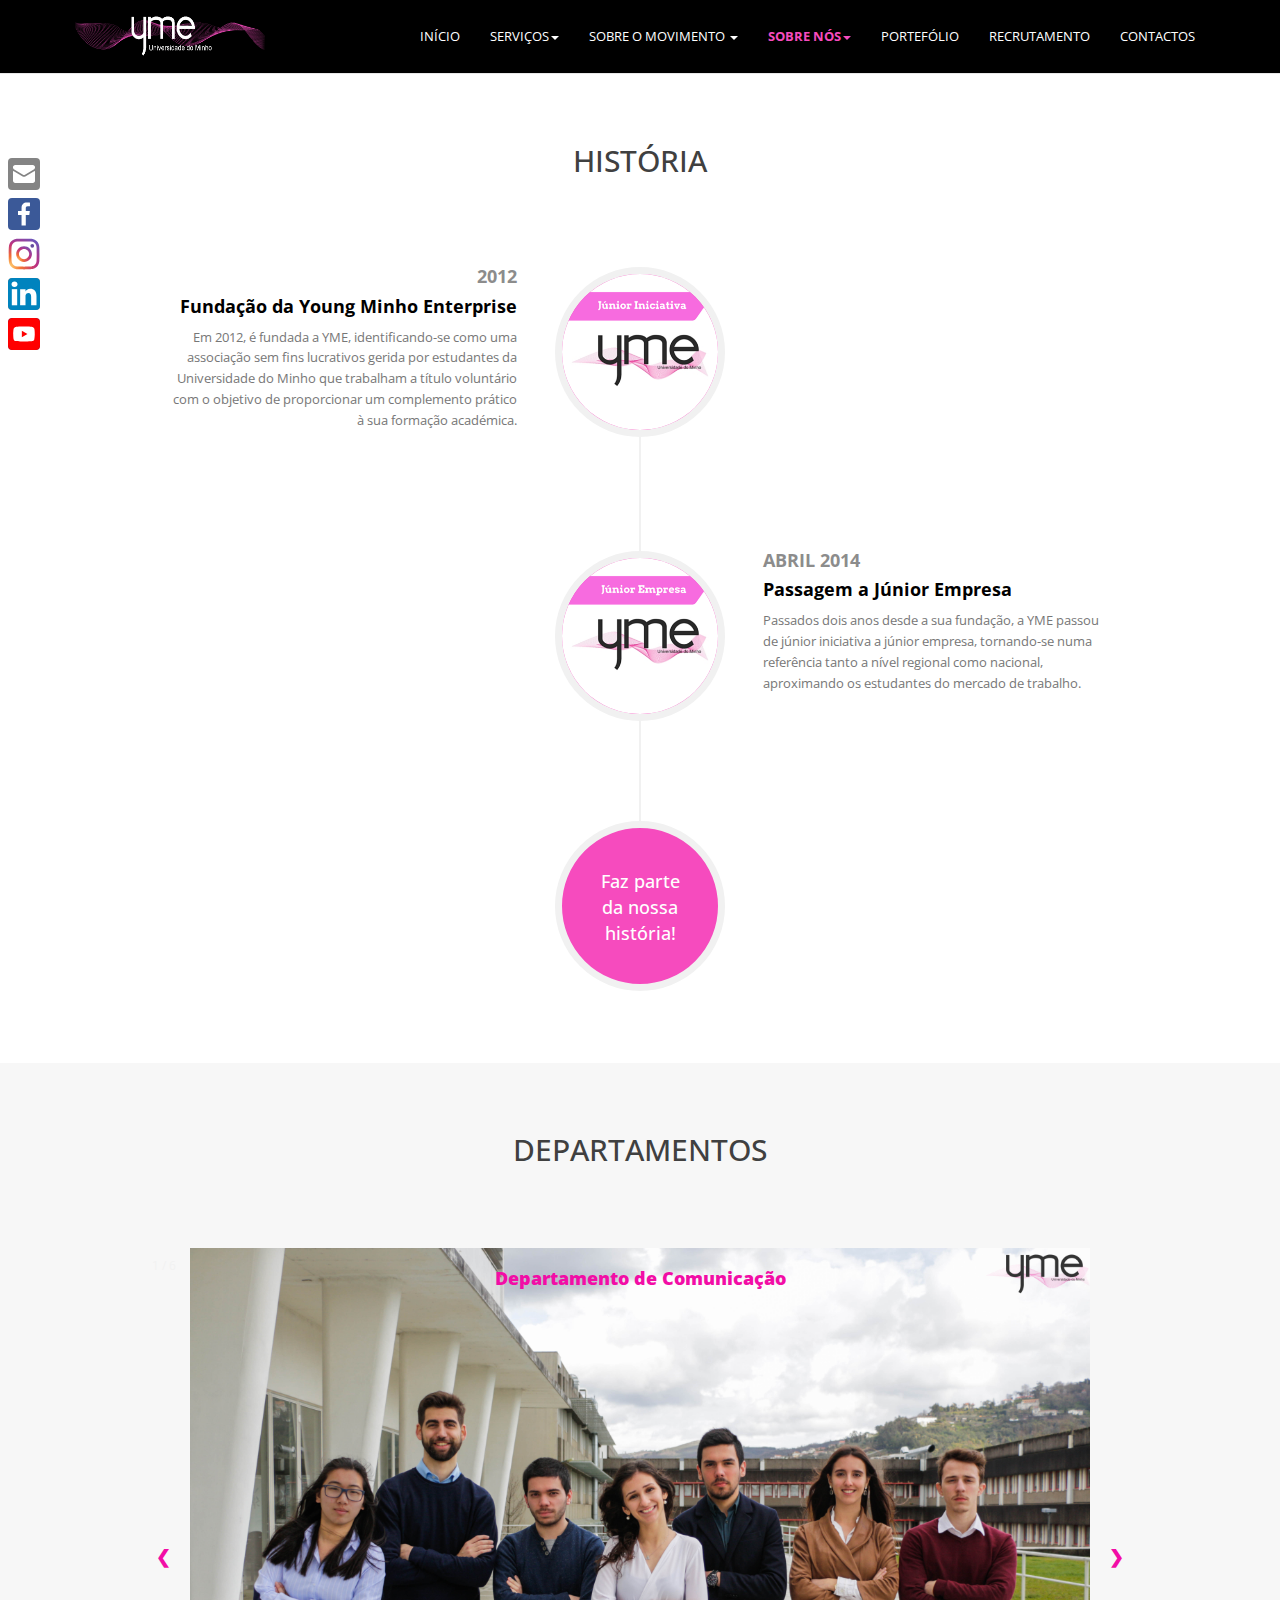
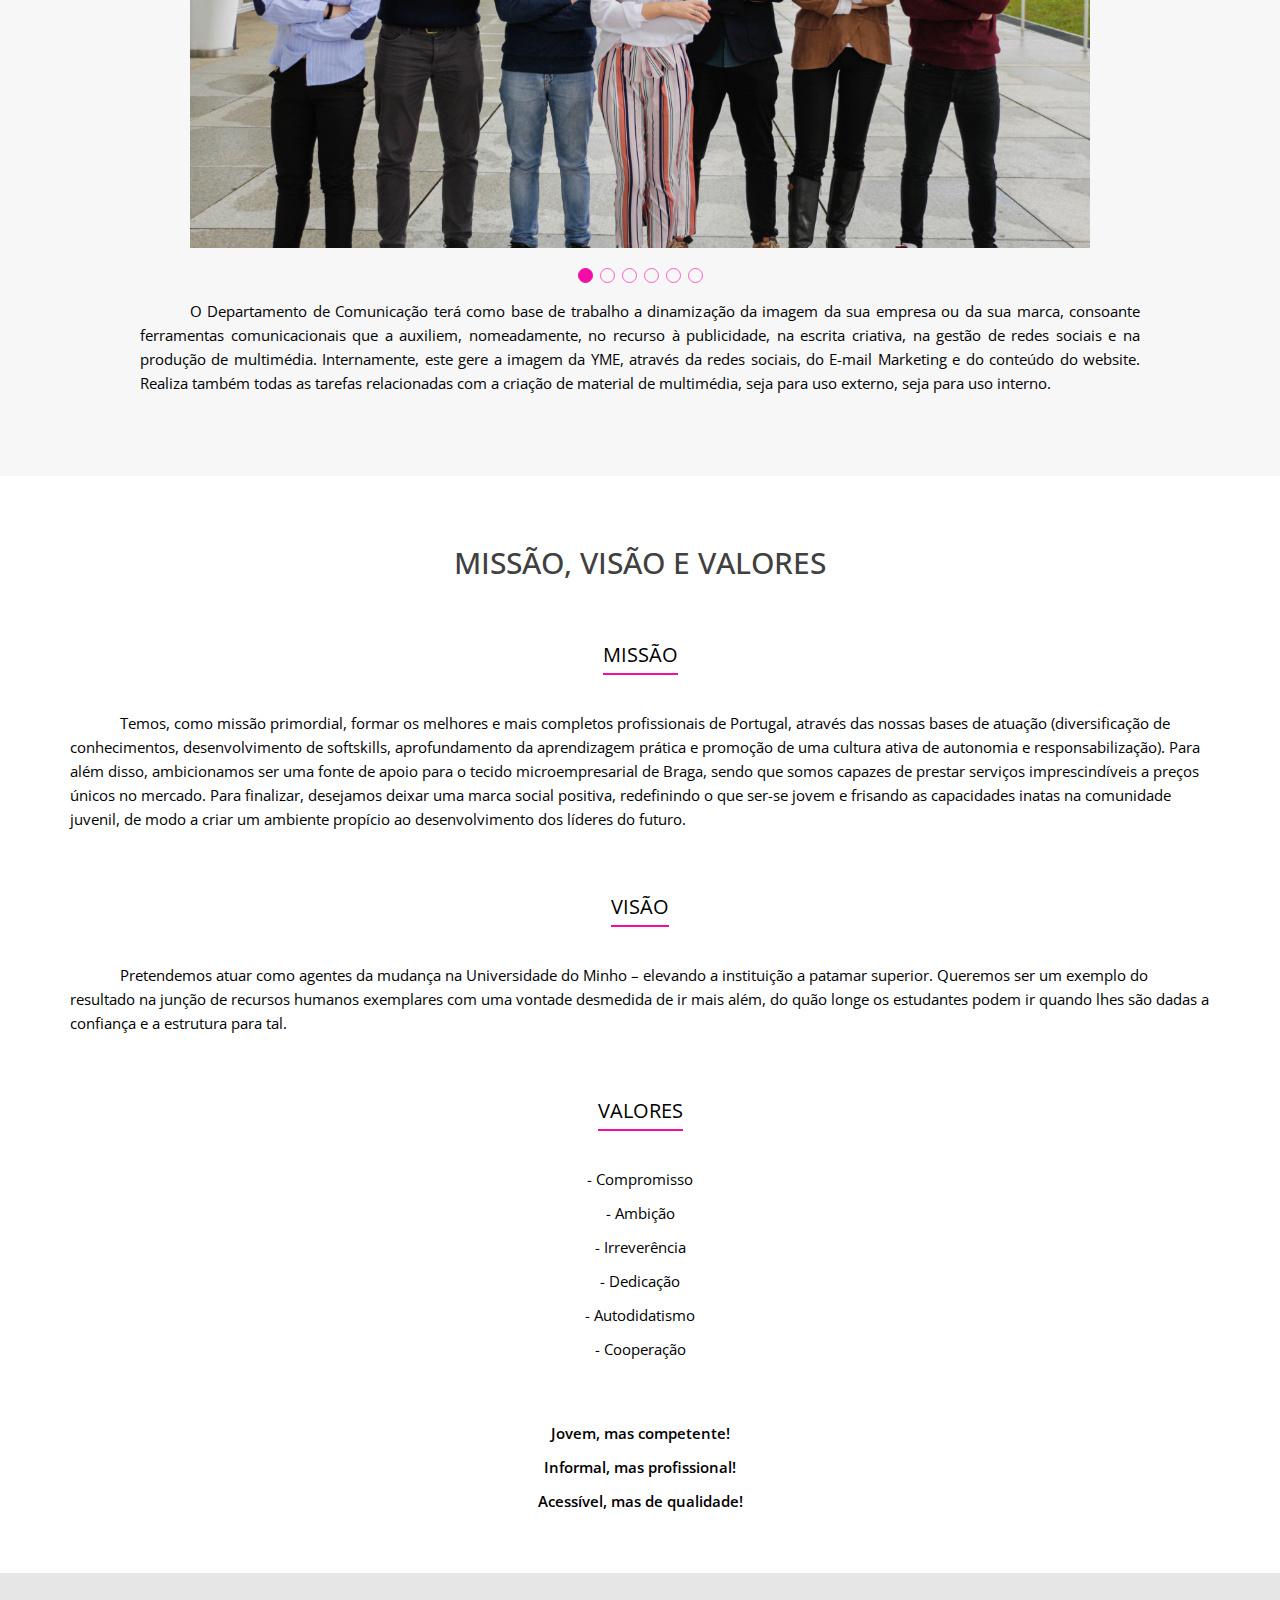
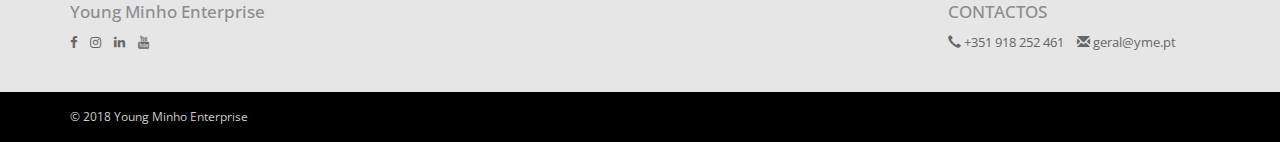
<file: sobre_nos.html>
<!DOCTYPE html>
<html lang="en">
<head>
    <meta charset="utf-8">
    <meta http-equiv="X-UA-Compatible" content="IE=edge">
    <meta name="viewport" content="width=device-width, initial-scale=1">
    <title>Young Minho Enterprise</title>

    <link href="https://fonts.googleapis.com/css?family=Open+Sans:400,600&amp;subset=latin-ext" rel="stylesheet">

    <link href="css/bootstrap.min.css" rel="stylesheet">
    <link href="css/font-awesome.min.css" rel="stylesheet">
    <link href="style.css" rel="stylesheet">
    <style>
        * {box-sizing: border-box}
        .mySlides {display: none}
        .myDescriptions{
            max-width: 1000px;
            margin: auto;
            margin-top: 10px;
            margin-bottom: 10px;
            text-indent: 50px;
            text-align: justify;
        }
        img {vertical-align: middle;}

        /* Slideshow container */
        .slideshow-container {
        max-width: 1000px;
        position: relative;
        margin: auto;
        }

        /* Next & previous buttons */
        .prev, .next {
        cursor: pointer;
        position: absolute;
        top: 50%;
        width: auto;
        padding: 16px;
        margin-top: -22px;
        color:#f20da6;
        font-weight: bold;
        font-size: 18px;
        transition: 0.6s ease;
        border-radius: 0 3px 3px 0;
        }

        /* Position the "next button" to the right */
        .next {
        right: 0;
        border-radius: 3px 0 0 3px;
        }

        /* On hover, add a black background color with a little bit see-through */
        .prev:hover, .next:hover {
        background-color: rgba(0,0,0,0.8);
        color: #f20da6;
        text-decoration: none;
        }

        /* Caption text */
        .text {
        color: #f20da6;
        font-weight: 800;
        font-size: 18px;
        padding: 8px 12px;
        position: absolute;
        top: 8px;
        width: 100%;
        text-align: center;
        }

        /* Number text (1/3 etc) */
        .numbertext {
        color: #f2f2f2;
        font-size: 12px;
        padding: 8px 12px;
        position: absolute;
        top: 0;
        }

        /* The dots/bullets/indicators */
        .dot {
            cursor: pointer;
            height: 15px;
            width: 15px;
            margin: 0 2px;
            background-color: none;
            border: 1px solid #f760c5;
            border-radius: 50%;
            display: inline-block;
            transition: background-color 0.6s ease;
        }

        .dot:hover {
            background-color: #f760c5;
        }

        .dot_active {
            background-color: #f20da6;
            border: 1px solid #f20da6;
        }

        /* Fading animation */
        .fade {
        -webkit-animation-name: fade;
        -webkit-animation-duration: 1.5s;
        animation-name: fade;
        animation-duration: 1.5s;
        }

        @-webkit-keyframes fade {
        from {opacity: .4} 
        to {opacity: 1}
        }

        @keyframes fade {
        from {opacity: .4} 
        to {opacity: 1}
        }

        /* On smaller screens, decrease text size */
        @media only screen and (max-width: 300px) {
        .prev, .next,.text {font-size: 11px}
        }


        .dept_img{
            width: 90%;
            margin-left: 5%;
        }

        @media only screen and (max-width: 893px){
              
            .dept_img{
                width: 100%;
                margin-left: 0%;
            }

        }
    </style>
    
</head>


<body>
    <header class="site-header">
        <!--
        <div class="top">
            <div class="container">
                <div class="row">
                    <div class="col-sm-6">
                        <p>Lorem Ipsum Dolor Sit Amet</p>
                    </div>
                    <div class="col-sm-6">
                        <ul class="list-inline pull-right">
                            <li><a href="#"><i color="#f20da6"class="fa fa-facebook"></i></a></li>
                            <li><a href="#"><i color="#f20da6"class="fa fa-twitter"></i></a></li>
                            <li><a href="#"><i color="#f20da6"class="fa fa-linkedin"></i></a></li>
                            <li><a href="mailto:comercial@yme.pt"><i color="#f20da6"class="fa fa-envelope-o"></i></a></li>
                            <li><a href="tel:+3512222222222"><i color="#f20da6"class="fa fa-phone"></i> +351 222 222 222</a></li>
                        </ul>
                    </div>
                </div>
            </div>
        </div>
    -->
        <nav class="navbar navbar-default">
            <div class="container">
                <button type="button" class="navbar-toggle collapsed" data-toggle="collapse" data-target="#bs-navbar-collapse">
                    <span class="sr-only">Toggle Navigation</span>
                    <i color="#f20da6"class="fa fa-bars"></i>
                </button>
                <a href="index.html" class="navbar-brand">
                    <img src="img/ymew.png" width="200" height="62" alt="YME logo">
                </a>
                <!-- Collect the nav links, forms, and other content for toggling -->
                <div class="collapse navbar-collapse" id="bs-navbar-collapse">
                    <ul class="nav navbar-nav main-navbar-nav">
                        <li><a href="index.html" title="">INÍCIO</a></li>
                        <li class="dropdown">
                            <a href="servicos.html" title="" class="dropdown-toggle" data-toggle="dropdown" role="button" aria-haspopup="true" aria-expanded="false">SERVIÇOS<span class="caret"></span></a>
                            <ul class="dropdown-menu">
                                <li><a href="servicos.html#lista_servicos" title="">Lista de Serviços</a></li>
                                <li><a href="servicos.html#qualidade" title="">Como Garantimos a Qualidade dos Nossos Serviços</a></li>
                                <li><a href="servicos.html#porque_nos_devem_escolher" title="">Porque nos Devem Escolher?</a></li>
                                
                            </ul>
                        </li>
                        <li class="dropdown">
                            <a href="sobre_o_movimento.html" title="" class="dropdown-toggle" data-toggle="dropdown" role="button" aria-haspopup="true" aria-expanded="false">SOBRE O MOVIMENTO <span class="caret"></span></a>
                            <ul class="dropdown-menu">
                                <li><a href="sobre_o_movimento.html#junior_empresa" title="">O que é Uma Júnior Empresa</a></li>
                                <li><a href="sobre_o_movimento.html#jade_europa" title="">JADE Europa</a></li>
                                <li><a href="sobre_o_movimento.html#jade_portugal" title="">JADE Portugal</a></li>
                                <li><a href="sobre_o_movimento.html#movimento_mundial" title="">O Movimento Mundial</a></li>
                            </ul>
                        </li>
                        <li class="dropdown active">
                            <a href="sobre_nos.html" title="" class="dropdown-toggle" data-toggle="dropdown" role="button" aria-haspopup="true" aria-expanded="false">SOBRE NÓS<span class="caret"></span></a>
                            <ul class="dropdown-menu">
                                <li><a href="sobre_nos.html#historia" title="">História</a></li>
                                <li><a href="sobre_nos.html#departamentos" title="">Departamentos</a></li>
                                <li><a href="sobre_nos.html#missao_visao_valores" title="">Missão, Visão e Valores</a></li>
                            </ul>
                        </li>
                        <li><a href="portefolio.html" title="">PORTEFÓLIO</a></li>                        
                        <li><a href="recrutamento.html" title="">RECRUTAMENTO</a></li>
                        <li><a href="contactos.html" title="">CONTACTOS</a></li>
                        <!--<li><a href="page.html" title="">PAGE</a></li>
                        <li><a href="category.html" title="">CATEGORY</a></li>
                        <li><a href="#" title="">MENU ITEM</a></li>-->
                    </ul>
                </div><!-- /.navbar-collapse -->
                <!-- END MAIN NAVIGATION -->
            </div>
        </nav>
    </header>

    <main class="site-main">

        <section class="services">
            <h2 id="historia" class="section-title" style="margin-bottom:40px;">HISTÓRIA</h2>
            <!--<div class="container" style="color:black; font-size:15px";>             
                <p style="text-indent:50px;">A Young Minho Enterprise foi formada em 2012, identificando-se como uma associação sem fins lucrativos, gerida única e exclusivamente por estudantes da Universidade do Minho. Todos eles trabalham a título voluntário com o objetivo de proporcionar um complemento prático à sua formação académica. Passados dois anos desde a sua fundação, em 2014, a YME passou de júnior iniciativa a júnior empresa, tornando-se numa referência a nível regional.</p>
            </div>-->
        </section>
        
        <!-- About Section -->
        <section id="about">
            <div class="container">
                <!--<div class="row">
                    <div class="col-lg-12 text-center">
                        <h2 class="section-heading">Sobre</h2>
                        <h3 class="section-subheading text-muted">Já temos a nossa marca na história</h3>
                    </div>
                </div>-->
                <div class="row">
                    <div class="col-lg-12">
                        <ul class="timeline">
                            <li>
                                <div class="timeline-image">
                                    <img class="img-circle img-responsive" src="img/about/ymein.png" alt="">
                                </div>
                                <div class="timeline-panel">
                                    <div class="timeline-heading">
                                        <h4 style="font-weight:700">2012</h4>
                                        <h4 class="subheading" style="font-weight:700; color:black;">Fundação da Young Minho Enterprise</h4>
                                    </div>
                                    <div class="timeline-body">
                                        <p class="text-muted">Em 2012, é fundada a YME, identificando-se como uma associação sem fins lucrativos gerida
                                            por estudantes da Universidade do Minho que trabalham a título voluntário com o objetivo
                                            de proporcionar um complemento prático à sua formação académica.</p>
                                    </div>
                                </div>
                            </li>
                            <li class="timeline-inverted">
                                <div class="timeline-image">
                                    <img class="img-circle img-responsive" src="img/about/ymeem.png" alt="">
                                </div>
                                <div class="timeline-panel">
                                    <div class="timeline-heading">
                                        <h4 style="font-weight:700">ABRIL 2014</h4>
                                        <h4 class="subheading" style="font-weight:700; color:black;">Passagem a Júnior Empresa</h4>
                                    </div>
                                    <div class="timeline-body">
                                        <p class="text-muted">Passados dois anos desde a sua fundação, a YME passou de júnior iniciativa a júnior empresa,
                                            tornando-se numa referência tanto a nível regional como nacional, aproximando os
                                            estudantes do mercado de trabalho.
                                        </p>
                                    </div>
                                </div>
                            </li>
                            <li class="timeline-inverted">
                                <div class="timeline-image">
                                    <h4>Faz parte
                                        <br>da nossa
                                        <br>história!</h4>
                                </div>
                            </li>
                        </ul>
                    </div>
                </div>
            </div>
            <br><br><br>
        </section>


        
        <section class="services" style="background-color: #f7f7f7"> 
            <h2 id="departamentos" class="section-title" style="margin-bottom:40px;">DEPARTAMENTOS</h2>
            <br><br>

            <div class="slideshow-container">

                    <div class="mySlides">
                        <div>
                        <div class="numbertext">1 / 6</div>
                        <img src="img/dept_comunicacao.jpg" class="dept_img">
                        <div class="text">Departamento de Comunicação</div>   
                        </div>
                    </div>                
                    
                    <div class="mySlides">
                        <div class="numbertext">2 / 6</div>
                        <img src="img/dept_financeiro.jpg" class="dept_img">
                        <div class="text">Departamento Financeiro</div>
                    </div>
                    
                    <div class="mySlides">
                        <div class="numbertext">3 / 6</div>
                        <img src="img/dept_informatico.jpg" class="dept_img">
                        <div class="text">Departamento de Informática</div>
                    </div>
                    
                    <div class="mySlides">
                        <div class="numbertext">4 / 6</div>
                        <img src="img/dept_juridico.jpg" class="dept_img">
                        <div class="text">Departamento Jurídico</div>
                    </div>
                    
                    <div class="mySlides">
                        <div class="numbertext">5 / 6</div>
                        <img src="img/dept_rh.jpg" class="dept_img">
                        <div class="text">Departamento de Recursos Humanos</div>
                    </div>
                    
                    <div class="mySlides">
                        <div class="numbertext">6 / 6</div>
                        <img src="img/dept_comercial.jpg" class="dept_img">
                        <div class="text">Departamento Comercial</div>
                    </div>
                    
                    <a class="prev" onclick="plusSlides(-1)">&#10094;</a>
                    <a class="next" onclick="plusSlides(1)">&#10095;</a>
                    
                </div>
                <br>
                        
                <div style="text-align:center">
                    <span class="dot" onclick="currentSlide(1)" title="Departamento de Comunicação"></span> 
                    <span class="dot" onclick="currentSlide(2)" title="Departamento Financeiro"></span> 
                    <span class="dot" onclick="currentSlide(3)" title="Departamento de Informática"></span> 
                    <span class="dot" onclick="currentSlide(4)" title="Departamento Jurídico"></span> 
                    <span class="dot" onclick="currentSlide(5)" title="Departamento de Recursos Humanos"></span> 
                    <span class="dot" onclick="currentSlide(6)" title="Departamento Comercial"></span> 
                </div>

                <div class="container" style="color:black; font-size:15px;">
                    <div class="myDescriptions">
                        <p>O Departamento de Comunicação terá como base de trabalho a dinamização da imagem da sua empresa ou da sua marca, consoante ferramentas comunicacionais que a auxiliem, nomeadamente, no recurso à publicidade, na escrita criativa, na gestão de redes sociais e na produção de multimédia. Internamente, este gere a imagem da YME, através da redes sociais, do E-mail Marketing e do conteúdo do website. Realiza também todas as tarefas relacionadas com a criação de material de multimédia, seja para uso externo, seja para uso interno.</p>
                    </div>   
                    
                    <div class="myDescriptions">
                        <p>O Departamento Financeiro encontra-se disposto a lidar com situações de faturação e tesouraria, auxiliando na gestão dos negócios de PME’s. Internamente, este está responsável por gerir a disponibilidade monetária da YME, criando orçamentos e promovendo medidas de priorização de gastos.</p>
                    </div>

                    <div class="myDescriptions">
                        <p>De acordo com as mais recentes exigências no desenvolvimento de um negócio nos dias de hoje, o nosso departamento informático auxiliará na criação e dinamização da presença online da sua empresa através da sua criação, organização e gestão.</p>
                    </div>

                    <div class="myDescriptions">
                        <p>Poderá auxiliar na criação de regulamentos que estipulem o seu modus operandi e discriminem ainda os direitos e deveres internos à sua organização. No âmbito interno, este representa a YME em qualquer matéria legal, criando regulamentos, contratos com parceiros, clientes, etc.</p>
                    </div>

                    <div class="myDescriptions">
                        <p>Pretende estreitar as relações existentes entre os seus colaboradores, através de atividades personalizadas que fomentem o espírito de equipa, e gerir e maximizar o potencial de cada membro da equipa, acompanhado durante todo o seu processo, desde do recrutamento ao trabalho contínuo no seu departamento e/ou equipa de trabalho.</p>
                    </div>

                    <div class="myDescriptions">
                        <p>A equipa comercial executa as vendas dos produtos e serviços oferecidos pela empresa. Para isso, analisa a concorrência, faz pesquisas de mercado para conhecer o que, realmente, pretende o consumidor, verifica a necessidade de publicidade e preocupa-se com a qualidade e aprimoramento dos bens e serviços, entre outras tarefas, com o objetivo final de auferir e satisfazer os clientes.</p>
                    </div>
                </div>
        
                <br>            
                
                <script>
                    var slideIndex = 1;
                    showSlides(slideIndex);
                    
                    function plusSlides(n) {
                        showSlides(slideIndex += n);
                    }
                    
                    function currentSlide(n) {
                        showSlides(slideIndex = n);
                    }
                    
                    function showSlides(n) {
                        var i;
                        var slides = document.getElementsByClassName("mySlides");
                        var descriptions = document.getElementsByClassName("myDescriptions");
                        var dots = document.getElementsByClassName("dot");
                        if (n > slides.length) {slideIndex = 1}    
                        if (n < 1) {slideIndex = slides.length}
                        for (i = 0; i < slides.length; i++) {
                            slides[i].style.display = "none";  
                            descriptions[i].style.display = "none";  
                        }
                        for (i = 0; i < dots.length; i++) {
                            dots[i].className = dots[i].className.replace(" dot_active", "");
                        }
                        slides[slideIndex-1].style.display = "block";  
                        descriptions[slideIndex-1].style.display = "block"; 
                        dots[slideIndex-1].className += " dot_active";
                    }
                </script>


            <!--
            <div class="container" style="color:black; font-size:15px";>                
                <p class="desc semIndent" style="color:black; font-size:20px; margin-top:50px; margin-bottom:40px;">
                    <span style="color:black; font-size:20px; border-bottom: 2px solid #f20da6; padding-bottom:5px;">
                        DEPARTAMENTO DE COMUNICAÇÃO
                    </span>
                </p>
                <p style="text-indent:50px;">O Departamento de Comunicação terá como base de trabalho a dinamização da imagem da sua empresa ou da sua marca, consoante ferramentas comunicacionais que a auxiliem, nomeadamente, no recurso à publicidade, na escrita criativa, na gestão de redes sociais e na produção de multimédia. Internamente, este gere a imagem da YME, através da redes sociais, do E-mail Marketing e do conteúdo do website. Realiza também todas as tarefas relacionadas com a criação de material de multimédia, seja para uso externo, seja para uso interno.</p>
            </div>
            <div class="container" style="color:black; font-size:15px";>                
                <p class="desc semIndent" style="color:black; font-size:20px; margin-top:50px; margin-bottom:40px;">
                    <span style="color:black; font-size:20px; border-bottom: 2px solid #f20da6; padding-bottom:5px;">
                        DEPARTAMENTO FINANCEIRO
                    </span>
                </p>
                <p style="text-indent:50px;">O Departamento Financeiro encontra-se disposto a lidar com situações de faturação e tesouraria, auxiliando na gestão dos negócios de PME’s. Internamente, este está responsável por gerir a disponibilidade monetária da YME, criando orçamentos e promovendo medidas de priorização de gastos.</p>
            </div>
            <div class="container" style="color:black; font-size:15px";>                
                <p class="desc semIndent" style="color:black; font-size:20px; margin-top:50px; margin-bottom:40px;">
                    <span style="color:black; font-size:20px; border-bottom: 2px solid #f20da6; padding-bottom:5px;">
                        DEPARTAMENTO DE INFORMÁTICA
                    </span>
                </p>
                <p style="text-indent:50px;">De acordo com as mais recentes exigências no desenvolvimento de um negócio nos dias de hoje, o nosso departamento informático auxiliará na criação e dinamização da presença online da sua empresa através da sua criação, organização e gestão.</p>
            </div>
            <div class="container" style="color:black; font-size:15px";>                
                <p class="desc semIndent" style="color:black; font-size:20px; margin-top:50px; margin-bottom:40px;">
                    <span style="color:black; font-size:20px; border-bottom: 2px solid #f20da6; padding-bottom:5px;">
                        DEPARTAMENTO JURÍDICO
                    </span>
                </p>
                <p style="text-indent:50px;">Poderá auxiliar na criação de regulamentos que estipulem o seu modus operandi e discriminem ainda os direitos e deveres internos à sua organização. No âmbito interno, este representa a YME em qualquer matéria legal, criando regulamentos, contratos com parceiros, clientes, etc.</p>
            </div>
            <div class="container" style="color:black; font-size:15px";>                
                <p class="desc semIndent" style="color:black; font-size:20px; margin-top:50px; margin-bottom:40px;">
                    <span style="color:black; font-size:20px; border-bottom: 2px solid #f20da6; padding-bottom:5px;">
                        DEPARTAMENTO DE RECURSOS HUMANOS
                    </span>
                </p>
                <p style="text-indent:50px;">Pretende estreitar as relações existentes entre os seus colaboradores, através de atividades personalizadas que fomentem o espírito de equipa, e gerir e maximizar o potencial de cada membro da equipa, acompanhado durante todo o seu processo, desde do recrutamento ao trabalho contínuo no seu departamento e/ou equipa de trabalho.</p>
            </div>
            <div class="container" style="color:black; font-size:15px";>                
                <p class="desc semIndent" style="color:black; font-size:20px; margin-top:50px; margin-bottom:40px;">
                    <span style="color:black; font-size:20px; border-bottom: 2px solid #f20da6; padding-bottom:5px;">
                        DEPARTAMENTO COMERCIAL
                    </span>
                </p>
                <p style="text-indent:50px;">A equipa comercial executa as vendas dos produtos e serviços oferecidos pela empresa. Para isso, analisa a concorrência, faz pesquisas de mercado para conhecer o que, realmente, pretende o consumidor, verifica a necessidade de publicidade e preocupa-se com a qualidade e aprimoramento dos bens e serviços, entre outras tarefas, com o objetivo final de auferir e satisfazer os clientes.</p>
            </div>
            -->
        </section>

        <section class="services">
            <h2 id="missao_visao_valores" class="section-title">MISSÃO, VISÃO E VALORES</h2>
            <div class="container" style="color:black; font-size:15px";>                
                <p class="desc semIndent" style="color:black; font-size:20px; margin-top:50px; margin-bottom:40px;">
                    <span style="color:black; font-size:20px; border-bottom: 2px solid #f20da6; padding-bottom:5px;">
                        MISSÃO
                    </span>
                </p>
                <p style="text-indent:50px;">Temos, como missão primordial, formar os melhores e mais completos profissionais de Portugal, através das nossas bases de atuação (diversificação de conhecimentos, desenvolvimento de softskills, aprofundamento da aprendizagem prática e promoção de uma cultura ativa de autonomia e responsabilização). Para além disso, ambicionamos ser uma fonte de apoio para o tecido microempresarial de Braga, sendo que somos capazes de prestar serviços imprescindíveis a preços únicos no mercado. Para finalizar, desejamos deixar uma marca social positiva, redefinindo o que ser-se jovem e frisando as capacidades inatas na comunidade juvenil, de modo a criar um ambiente propício ao desenvolvimento dos líderes do futuro.</p>
            </div>
            <div class="container" style="color:black; font-size:15px";>                
                <p class="desc semIndent" style="color:black; font-size:20px; margin-top:50px; margin-bottom:40px;">
                    <span style="color:black; font-size:20px; border-bottom: 2px solid #f20da6; padding-bottom:5px;">
                        VISÃO
                    </span>
                </p>
                <p style="text-indent:50px;">Pretendemos atuar como agentes da mudança na Universidade do Minho – elevando a instituição a patamar superior. Queremos ser um exemplo do resultado na junção de recursos humanos exemplares com uma vontade desmedida de ir mais além, do quão longe os estudantes podem ir quando lhes são dadas a confiança e a estrutura para tal.</p>
            </div>
            <div class="container" style="color:black; font-size:15px; text-align:center;">                
                <p class="desc semIndent" style="color:black; font-size:20px; margin-top:50px; margin-bottom:40px;">
                    <span style="color:black; font-size:20px; border-bottom: 2px solid #f20da6; padding-bottom:5px;">
                        VALORES
                    </span>
                </p>
                <!--<div class="row">
                    <ul style="list-style-position: inside; list-style-type: dot; line-height: 2em;">
                        <div class="col-sm-3">
                        </div>
                        <div class="col-sm-3" style="text-align: right">
                            <li>Compromisso</li>
                            <li>Ambição</li>
                            <li>Irreverência</li>
                        </div>
                        <div class="col-sm-3" style="text-align: left">
                            <li>Dedicação</li>
                            <li>Autodidatismo</li>
                            <li>Cooperação</li>
                        </div>
                        <div class="col-sm-3">
                        </div>
                    </ul>                    
                </div>-->
                <p>- Compromisso<p>
                <p>- Ambição</p>
                <p>- Irreverência</p>
                <p>- Dedicação</p>
                <p>- Autodidatismo</p>
                <p>- Cooperação</p>
                </p>
            </div>

            <div class="container" style="margin-top:50px; color:black; font-size:15px; text-align:center; font-weight:600;">
                <p>Jovem, mas competente!</p>
                <p>Informal, mas profissional!</p>
                <p>Acessível, mas de qualidade!</p>
            </div>

        </section>
    </main>


    <footer class="site-footer">
        <div class="container">
            <div class="row">
                <div class="col-md-3 col-sm-6 col-xs-12 fbox">
                    <h4>Young Minho Enterprise</h4>
                    <ul class="list-inline">
                        <li><a href="https://www.facebook.com/youngminhoenterprise" target="_blank"><i color="#f20da6"class="fa fa-facebook"></i></a></li>
                        <li><a href="https://www.instagram.com/youngminhoenterprise/" target="_blank"><i color="#f20da6"class="fa fa-instagram"></i></a></li>
                        <li><a href="https://www.linkedin.com/company/young-minho-enterprise/" target="_blank"><i color="#f20da6"class="fa fa-linkedin"></i></a></li>
                        <li><a href="https://www.youtube.com/user/YoungMinhoEnterprise/videos" target="_blank"><i color="#f20da6"class="fa fa-youtube"></i></a></li>
                    </ul>
                </div>
                <div class="col-md-3 col-sm-6 col-xs-12 fbox">
                </div>
                <div class="col-md-3 col-sm-6 col-xs-12 fbox">
                </div>
                <div class="col-md-3 col-sm-6 col-xs-12 fbox">
                    <h4>CONTACTOS</h4>
                    <ul class="list-inline">
                        <li><a href="tel:+351918684752"><i class="glyphicon glyphicon-earphone" aria-hidden="true"></i> +351 918 252 461</a></li>
                        <li><a href="mailto:geral@yme.pt"><i class="glyphicon glyphicon-envelope" aria-hidden="true"></i> geral@yme.pt</a></li>
                    </ul>
                </div>
            </div>
        </div>
        <div id="copyright">
            <div class="container">
                <div class="row">
                    <div class="col-md-4">
                        <p class="pull-left">&copy; 2018 Young Minho Enterprise</p>
                    </div>
                    <div class="col-md-8">
                    </div>
                </div>
            </div>
        </div>
    </footer>
    <script src="https://ajax.googleapis.com/ajax/libs/jquery/1.12.4/jquery.min.js"></script>
    <script src="js/bootstrap.min.js"></script>
    <script type="text/javascript">
        $('.carousel[data-type="multi"] .item').each(function(){
          var next = $(this).next();
          if (!next.length) {
            next = $(this).siblings(':first');
          }
          next.children(':first-child').clone().appendTo($(this));

          for (var i=0;i<4;i++) {
            next=next.next();
            if (!next.length) {
                next = $(this).siblings(':first');
            }

            next.children(':first-child').clone().appendTo($(this));
          }
        });
    </script>

    <style type="text/css">
        /* Hide AddToAny vertical share bar when screen is less than 980 pixels wide */
        @media screen and (max-width: 980px) {
            .social_vertical { display: none; }
        }
        @media screen and (min-width: 980px) {
            .social_horizontal { display: none; }
        }
    </style>

    <style>

        .social_svg{
            background-color: rgb(59, 89, 152);
            border-radius: 4px;
            background-repeat: repeat;
            display: block;
            overflow: hidden;
            height: 32px;
            line-height: 32px;
            width: 32px;
        }

        .social_vertical {
            left: 0px;
            top: 150px;
            line-height: 32px;
            touch-action: manipulation;
            padding: 4px;
            background-color: #fff;
            border-radius: 6px;
            position: fixed;
            z-index: 9999995;
        }

        .social_horizontal {
            bottom: 0px;
            left: 50%;
            margin-left: -100px;
            line-height: 32px;
            touch-action: manipulation;
            padding: 4px;
            background-color: #fff;
            border-radius: 6px;
            position: fixed;
            z-index: 9999995;
        }

        .social_vertical a{
            clear: left;
            display: block;
            overflow: hidden;
            padding: 4px;
            text-decoration: none;
            cursor: pointer;
        }


        .social_horizontal a{
            display: block;
            overflow: hidden;
            padding: 4px;
            text-decoration: none;
            cursor: pointer;
            float: left;
            display: inline;
            line-height: 16px;

        }



    </style>

    <div class="social_vertical">

        <a href="mailto:comercial@yme.pt">
            <span class="social_svg" style="background-color: rgb(132, 132, 132);"><svg xmlns="http://www.w3.org/2000/svg" xmlns:xlink="http://www.w3.org/1999/xlink" viewBox="0 0 32 32" version="1.1" role="img" aria-labelledby="at-svg-email-2" class="at-icon at-icon-email" style="fill: rgb(255, 255, 255);"><title id="at-svg-email-2">Email</title><g><g fill-rule="evenodd"></g><path d="M27 22.757c0 1.24-.988 2.243-2.19 2.243H7.19C5.98 25 5 23.994 5 22.757V13.67c0-.556.39-.773.855-.496l8.78 5.238c.782.467 1.95.467 2.73 0l8.78-5.238c.472-.28.855-.063.855.495v9.087z"></path><path d="M27 9.243C27 8.006 26.02 7 24.81 7H7.19C5.988 7 5 8.004 5 9.243v.465c0 .554.385 1.232.857 1.514l9.61 5.733c.267.16.8.16 1.067 0l9.61-5.733c.473-.283.856-.96.856-1.514v-.465z"></path></g></svg></span>
        </a>
        <a href="https://www.facebook.com/youngminhoenterprise/"  target="_blank">
            <span class="social_svg" style="background-color: rgb(59, 89, 152);"><svg focusable="false" xmlns="http://www.w3.org/2000/svg" viewBox="0 0 32 32"><path fill="#FFF" d="M17.78 27.5V17.008h3.522l.527-4.09h-4.05v-2.61c0-1.182.33-1.99 2.023-1.99h2.166V4.66c-.375-.05-1.66-.16-3.155-.16-3.123 0-5.26 1.905-5.26 5.405v3.016h-3.53v4.09h3.53V27.5h4.223z"></path></svg></span>
        </a>
        <a href="https://www.instagram.com/youngminhoenterprise/" target="_blank">
            <span class="social_svg" style="background-color: white;">
                <svg style="enable-background:new 0 0 512 512;" version="1.1" viewBox="0 0 512 512" xml:space="preserve" xmlns="http://www.w3.org/2000/svg" xmlns:xlink="http://www.w3.org/1999/xlink"><style type="text/css"> .st0{fill:url(#SVGID_1_);} .st1{fill:url(#SVGID_2_);} .st2{fill:#654C9F;}</style><g id="Edges"/><g id="Symbol"><g><radialGradient cx="56.3501" cy="19.2179" gradientTransform="matrix(0.9986 -5.233596e-02 4.448556e-02 0.8488 -36.9742 443.8014)" gradientUnits="userSpaceOnUse" id="SVGID_1_" r="711.335"><stop offset="0" style="stop-color:#FED576"/><stop offset="0.2634" style="stop-color:#F47133"/><stop offset="0.6091" style="stop-color:#BC3081"/><stop offset="1" style="stop-color:#4C63D2"/></radialGradient><path class="st0" d="M96.1,23.2c-16.2,6.3-29.9,14.7-43.6,28.4C38.8,65.2,30.4,79,24.1,95.1c-6.1,15.6-10.2,33.5-11.4,59.7    c-1.2,26.2-1.5,34.6-1.5,101.4s0.3,75.2,1.5,101.4c1.2,26.2,5.4,44.1,11.4,59.7c6.3,16.2,14.7,29.9,28.4,43.6    c13.7,13.7,27.4,22.1,43.6,28.4c15.6,6.1,33.5,10.2,59.7,11.4c26.2,1.2,34.6,1.5,101.4,1.5c66.8,0,75.2-0.3,101.4-1.5    c26.2-1.2,44.1-5.4,59.7-11.4c16.2-6.3,29.9-14.7,43.6-28.4c13.7-13.7,22.1-27.4,28.4-43.6c6.1-15.6,10.2-33.5,11.4-59.7    c1.2-26.2,1.5-34.6,1.5-101.4s-0.3-75.2-1.5-101.4c-1.2-26.2-5.4-44.1-11.4-59.7C484,79,475.6,65.2,462,51.6    c-13.7-13.7-27.4-22.1-43.6-28.4c-15.6-6.1-33.5-10.2-59.7-11.4c-26.2-1.2-34.6-1.5-101.4-1.5s-75.2,0.3-101.4,1.5    C129.6,12.9,111.7,17.1,96.1,23.2z M356.6,56c24,1.1,37,5.1,45.7,8.5c11.5,4.5,19.7,9.8,28.3,18.4c8.6,8.6,13.9,16.8,18.4,28.3    c3.4,8.7,7.4,21.7,8.5,45.7c1.2,25.9,1.4,33.7,1.4,99.4s-0.3,73.5-1.4,99.4c-1.1,24-5.1,37-8.5,45.7c-4.5,11.5-9.8,19.7-18.4,28.3    c-8.6,8.6-16.8,13.9-28.3,18.4c-8.7,3.4-21.7,7.4-45.7,8.5c-25.9,1.2-33.7,1.4-99.4,1.4s-73.5-0.3-99.4-1.4    c-24-1.1-37-5.1-45.7-8.5c-11.5-4.5-19.7-9.8-28.3-18.4c-8.6-8.6-13.9-16.8-18.4-28.3c-3.4-8.7-7.4-21.7-8.5-45.7    c-1.2-25.9-1.4-33.7-1.4-99.4s0.3-73.5,1.4-99.4c1.1-24,5.1-37,8.5-45.7c4.5-11.5,9.8-19.7,18.4-28.3c8.6-8.6,16.8-13.9,28.3-18.4    c8.7-3.4,21.7-7.4,45.7-8.5c25.9-1.2,33.7-1.4,99.4-1.4S330.7,54.8,356.6,56z"/><radialGradient cx="154.0732" cy="134.5501" gradientTransform="matrix(0.9986 -5.233596e-02 4.448556e-02 0.8488 -24.3617 253.2946)" gradientUnits="userSpaceOnUse" id="SVGID_2_" r="365.2801"><stop offset="0" style="stop-color:#FED576"/><stop offset="0.2634" style="stop-color:#F47133"/><stop offset="0.6091" style="stop-color:#BC3081"/><stop offset="1" style="stop-color:#4C63D2"/></radialGradient><path class="st1" d="M130.9,256.3c0,69.8,56.6,126.3,126.3,126.3s126.3-56.6,126.3-126.3S327,130,257.2,130    S130.9,186.5,130.9,256.3z M339.2,256.3c0,45.3-36.7,82-82,82s-82-36.7-82-82c0-45.3,36.7-82,82-82S339.2,211,339.2,256.3z"/><circle class="st2" cx="388.6" cy="125" r="29.5"/></g></g></svg></span>
        </a>
        <a href="https://www.linkedin.com/company/young-minho-enterprise/" target="_blank">
            <span class="social_svg" style="background-color: rgb(132, 132, 132);"><svg height="32" id="Layer_1" version="1.1" viewBox="0 0 512 512" width="32" xml:space="preserve" xmlns="http://www.w3.org/2000/svg" xmlns:cc="http://creativecommons.org/ns#" xmlns:dc="http://purl.org/dc/elements/1.1/" xmlns:inkscape="http://www.inkscape.org/namespaces/inkscape" xmlns:rdf="http://www.w3.org/1999/02/22-rdf-syntax-ns#" xmlns:sodipodi="http://sodipodi.sourceforge.net/DTD/sodipodi-0.dtd" xmlns:svg="http://www.w3.org/2000/svg"><defs id="defs12"/><g id="g5891"><rect height="512" id="rect2987" rx="64" ry="64" style="fill:#0083be;fill-opacity:1;fill-rule:nonzero;stroke:none" width="512" x="0" y="5.6843419e-014"/><g id="g9-1" transform="matrix(1.5537946,0,0,1.5537946,-140.87332,-132.64552)"><rect height="166.021" id="rect11" style="fill:#ffffff" width="55.194" x="129.957" y="200.35699"/><path d="m 157.927,120.303 c -18.884,0 -31.222,12.415 -31.222,28.687 0,15.93 11.963,28.687 30.491,28.687 h 0.357 c 19.245,0 31.224,-12.757 31.224,-28.687 -0.357,-16.272 -11.978,-28.687 -30.85,-28.687 z" id="path13-0" style="fill:#ffffff"/><path d="m 320.604,196.453 c -29.277,0 -42.391,16.101 -49.734,27.41 v -23.506 h -55.18 c 0.732,15.573 0,166.021 0,166.021 h 55.179 V 273.66 c 0,-4.963 0.357,-9.924 1.82,-13.471 3.982,-9.911 13.068,-20.178 28.313,-20.178 19.959,0 27.955,15.23 27.955,37.539 v 88.828 h 55.182 v -95.206 c 0,-50.996 -27.227,-74.719 -63.535,-74.719 z" id="path15" style="fill:#ffffff"/></g></g></svg></span>
        </a>
        <a href="https://www.youtube.com/user/YoungMinhoEnterprise/videos" target="_blank">
            <span class="social_svg" style="background-color: rgb(189, 8, 28);"><svg xmlns:dc="http://purl.org/dc/elements/1.1/" xmlns:cc="http://creativecommons.org/ns#" xmlns:rdf="http://www.w3.org/1999/02/22-rdf-syntax-ns#" xmlns:svg="http://www.w3.org/2000/svg" xmlns="http://www.w3.org/2000/svg" xmlns:sodipodi="http://sodipodi.sourceforge.net/DTD/sodipodi-0.dtd" xmlns:inkscape="http://www.inkscape.org/namespaces/inkscape" version="1.1" id="Слой_1" x="0px" y="0px" viewBox="0 0 300 300" enable-background="new 0 0 400 400" xml:space="preserve" inkscape:version="0.91 r13725" sodipodi:docname="YouTube_social_red_squircle_(2017).svg" width="32" height="32"><metadata id="metadata17"><rdf:RDF><cc:Work rdf:about=""><dc:format>image/svg+xml</dc:format><dc:type rdf:resource="http://purl.org/dc/dcmitype/StillImage" /><dc:title></dc:title></cc:Work></rdf:RDF></metadata><defs id="defs15"><pattern y="0" x="0" height="6" width="6" patternUnits="userSpaceOnUse" id="EMFhbasepattern" /></defs><sodipodi:namedview pagecolor="#ffffff" bordercolor="#666666" borderopacity="1" objecttolerance="10" gridtolerance="10" guidetolerance="10" inkscape:pageopacity="0" inkscape:pageshadow="2" inkscape:window-width="1366" inkscape:window-height="715" id="namedview13" showgrid="false" inkscape:zoom="1.18" inkscape:cx="186.0629" inkscape:cy="115.41015" inkscape:window-x="-8" inkscape:window-y="-8" inkscape:window-maximized="1" inkscape:current-layer="Слой_1" fit-margin-top="0" fit-margin-left="0" fit-margin-right="0" fit-margin-bottom="0" /><g id="g5355"><rect width="300" height="300" id="rect4" style="fill:#ff0000;fill-opacity:1" x="0" y="0" ry="49.137924" /><g transform="matrix(5.9026317,0,0,5.9026317,521.39665,-711.31763)" id="g4167"><path style="fill:#ffffff;fill-opacity:1;fill-rule:nonzero;stroke:none" d="m 149.9375,79.222656 c 0,0 -63.218849,5.9e-5 -79.085938,4.123047 -8.495787,2.373802 -15.491408,9.3695 -17.865234,17.990237 -4.122953,15.8671 -4.123047,48.72656 -4.123047,48.72656 0,0 9.4e-5,32.9842 4.123047,48.60156 2.373826,8.62062 9.244506,15.49138 17.865234,17.86524 15.99203,4.24788 79.085938,4.24804 79.085938,4.24804 0,0 63.34418,-5e-5 79.21094,-4.12304 8.62079,-2.37381 15.49133,-9.11966 17.74023,-17.86524 4.24793,-15.74232 4.24805,-48.60156 4.24805,-48.60156 0,0 0.12484,-32.98446 -4.24805,-48.85156 -2.2489,-8.620737 -9.11944,-15.491334 -17.74023,-17.740237 -15.86676,-4.372847 -79.21094,-4.373047 -79.21094,-4.373047 z m -20.11523,40.480464 52.59961,30.35938 -52.59961,30.23438 0,-60.59376 z" transform="matrix(0.16941596,0,0,0.16941596,-88.332912,120.50856)" id="path4156" inkscape:connector-curvature="0" /></g></g></svg></span>
        </a>
        <!--<a href="https://www.facebook.com/youngminhoenterprise/">
            <span class="social_svg" style="background-color: rgb(0, 132, 255);"><svg xmlns="http://www.w3.org/2000/svg" xmlns:xlink="http://www.w3.org/1999/xlink" viewBox="0 0 32 32" version="1.1" role="img" aria-labelledby="at-svg-messenger-1" class="at-icon at-icon-messenger" style="fill: rgb(255, 255, 255);"><title id="at-svg-messenger-1">Facebook Messenger</title><g><path d="M16 6C9.925 6 5 10.56 5 16.185c0 3.205 1.6 6.065 4.1 7.932V28l3.745-2.056c1 .277 2.058.426 3.155.426 6.075 0 11-4.56 11-10.185C27 10.56 22.075 6 16 6zm1.093 13.716l-2.8-2.988-5.467 2.988 6.013-6.383 2.868 2.988 5.398-2.987-6.013 6.383z" fill-rule="evenodd"></path></g></svg></span>
        </a>
        <a href="http://www.twitter.com">
            <span class="social_svg" style="background-color: rgb(85, 172, 238);"><svg focusable="false" xmlns="http://www.w3.org/2000/svg" viewBox="0 0 32 32"><path fill="#FFF" d="M28 8.557a9.913 9.913 0 0 1-2.828.775 4.93 4.93 0 0 0 2.166-2.725 9.738 9.738 0 0 1-3.13 1.194 4.92 4.92 0 0 0-3.593-1.55 4.924 4.924 0 0 0-4.794 6.049c-4.09-.21-7.72-2.17-10.15-5.15a4.942 4.942 0 0 0-.665 2.477c0 1.71.87 3.214 2.19 4.1a4.968 4.968 0 0 1-2.23-.616v.06c0 2.39 1.7 4.38 3.952 4.83-.414.115-.85.174-1.297.174-.318 0-.626-.03-.928-.086a4.935 4.935 0 0 0 4.6 3.42 9.893 9.893 0 0 1-6.114 2.107c-.398 0-.79-.023-1.175-.068a13.953 13.953 0 0 0 7.55 2.213c9.056 0 14.01-7.507 14.01-14.013 0-.213-.005-.426-.015-.637.96-.695 1.795-1.56 2.455-2.55z"></path></svg></span>
        </a>
        <a href="https://plus.google.com/discover">
            <span class="social_svg" style="background-color: rgb(221, 75, 57);"><svg focusable="false" xmlns="http://www.w3.org/2000/svg" viewBox="0 0 32 32"><path d="M27 15h-2v-2h-2v2h-2v2h2v2h2v-2h2m-15-2v2.4h3.97c-.16 1.03-1.2 3.02-3.97 3.02-2.39 0-4.34-1.98-4.34-4.42s1.95-4.42 4.34-4.42c1.36 0 2.27.58 2.79 1.08l1.9-1.83C15.47 9.69 13.89 9 12 9c-3.87 0-7 3.13-7 7s3.13 7 7 7c4.04 0 6.72-2.84 6.72-6.84 0-.46-.05-.81-.11-1.16H12z" fill="#FFF"></path></svg></span>
        </a>
        <a href="http://www.pinterest.com">
            <span class="social_svg" style="background-color: rgb(189, 8, 28);"><svg focusable="false" xmlns="http://www.w3.org/2000/svg" viewBox="0 0 32 32"><path fill="#FFF" d="M16.539 4.5c-6.277 0-9.442 4.5-9.442 8.253 0 2.272.86 4.293 2.705 5.046.303.125.574.005.662-.33.061-.231.205-.816.27-1.06.088-.331.053-.447-.191-.736-.532-.627-.873-1.439-.873-2.591 0-3.338 2.498-6.327 6.505-6.327 3.548 0 5.497 2.168 5.497 5.062 0 3.81-1.686 7.025-4.188 7.025-1.382 0-2.416-1.142-2.085-2.545.397-1.674 1.166-3.48 1.166-4.689 0-1.081-.581-1.983-1.782-1.983-1.413 0-2.548 1.462-2.548 3.419 0 1.247.421 2.091.421 2.091l-1.699 7.199c-.505 2.137-.076 4.755-.039 5.019.021.158.223.196.314.077.13-.17 1.813-2.247 2.384-4.324.162-.587.929-3.631.929-3.631.46.876 1.801 1.646 3.227 1.646 4.247 0 7.128-3.871 7.128-9.053.003-3.918-3.317-7.568-8.361-7.568z"></path></svg></span>
        </a>-->
    </div>

    <div class="social_horizontal">
        <a href="mailto:comercial@yme.pt">
            <span class="social_svg" style="background-color: rgb(132, 132, 132);"><svg xmlns="http://www.w3.org/2000/svg" xmlns:xlink="http://www.w3.org/1999/xlink" viewBox="0 0 32 32" version="1.1" role="img" aria-labelledby="at-svg-email-2" class="at-icon at-icon-email" style="fill: rgb(255, 255, 255);"><title id="at-svg-email-2">Email</title><g><g fill-rule="evenodd"></g><path d="M27 22.757c0 1.24-.988 2.243-2.19 2.243H7.19C5.98 25 5 23.994 5 22.757V13.67c0-.556.39-.773.855-.496l8.78 5.238c.782.467 1.95.467 2.73 0l8.78-5.238c.472-.28.855-.063.855.495v9.087z"></path><path d="M27 9.243C27 8.006 26.02 7 24.81 7H7.19C5.988 7 5 8.004 5 9.243v.465c0 .554.385 1.232.857 1.514l9.61 5.733c.267.16.8.16 1.067 0l9.61-5.733c.473-.283.856-.96.856-1.514v-.465z"></path></g></svg></span>
        </a>
        <a href="https://www.facebook.com/youngminhoenterprise/" target="_blank">
            <span class="social_svg" style="background-color: rgb(59, 89, 152);"><svg focusable="false" xmlns="http://www.w3.org/2000/svg" viewBox="0 0 32 32"><path fill="#FFF" d="M17.78 27.5V17.008h3.522l.527-4.09h-4.05v-2.61c0-1.182.33-1.99 2.023-1.99h2.166V4.66c-.375-.05-1.66-.16-3.155-.16-3.123 0-5.26 1.905-5.26 5.405v3.016h-3.53v4.09h3.53V27.5h4.223z"></path></svg></span>
        </a>
        <a href="https://www.instagram.com/youngminhoenterprise/" target="_blank">
            <span class="social_svg" style="background-color: white;">
                <svg enable-background="new 0 0 128 128" id="Social_Icons" version="1.1" viewBox="0 0 128 128" xml:space="preserve" xmlns="http://www.w3.org/2000/svg" xmlns:xlink="http://www.w3.org/1999/xlink"><g id="_x37__stroke"><g id="Instagram_1_"><rect clip-rule="evenodd" fill="none" fill-rule="evenodd" height="128" width="128"/><radialGradient cx="19.1111" cy="128.4444" gradientUnits="userSpaceOnUse" id="Instagram_2_" r="163.5519"><stop offset="0" style="stop-color:#FFB140"/><stop offset="0.2559" style="stop-color:#FF5445"/><stop offset="0.599" style="stop-color:#FC2B82"/><stop offset="1" style="stop-color:#8E40B7"/></radialGradient><path clip-rule="evenodd" d="M105.843,29.837    c0,4.242-3.439,7.68-7.68,7.68c-4.241,0-7.68-3.438-7.68-7.68c0-4.242,3.439-7.68,7.68-7.68    C102.405,22.157,105.843,25.595,105.843,29.837z M64,85.333c-11.782,0-21.333-9.551-21.333-21.333    c0-11.782,9.551-21.333,21.333-21.333c11.782,0,21.333,9.551,21.333,21.333C85.333,75.782,75.782,85.333,64,85.333z M64,31.135    c-18.151,0-32.865,14.714-32.865,32.865c0,18.151,14.714,32.865,32.865,32.865c18.151,0,32.865-14.714,32.865-32.865    C96.865,45.849,82.151,31.135,64,31.135z M64,11.532c17.089,0,19.113,0.065,25.861,0.373c6.24,0.285,9.629,1.327,11.884,2.204    c2.987,1.161,5.119,2.548,7.359,4.788c2.24,2.239,3.627,4.371,4.788,7.359c0.876,2.255,1.919,5.644,2.204,11.884    c0.308,6.749,0.373,8.773,0.373,25.862c0,17.089-0.065,19.113-0.373,25.861c-0.285,6.24-1.327,9.629-2.204,11.884    c-1.161,2.987-2.548,5.119-4.788,7.359c-2.239,2.24-4.371,3.627-7.359,4.788c-2.255,0.876-5.644,1.919-11.884,2.204    c-6.748,0.308-8.772,0.373-25.861,0.373c-17.09,0-19.114-0.065-25.862-0.373c-6.24-0.285-9.629-1.327-11.884-2.204    c-2.987-1.161-5.119-2.548-7.359-4.788c-2.239-2.239-3.627-4.371-4.788-7.359c-0.876-2.255-1.919-5.644-2.204-11.884    c-0.308-6.749-0.373-8.773-0.373-25.861c0-17.089,0.065-19.113,0.373-25.862c0.285-6.24,1.327-9.629,2.204-11.884    c1.161-2.987,2.548-5.119,4.788-7.359c2.239-2.24,4.371-3.627,7.359-4.788c2.255-0.876,5.644-1.919,11.884-2.204    C44.887,11.597,46.911,11.532,64,11.532z M64,0C46.619,0,44.439,0.074,37.613,0.385C30.801,0.696,26.148,1.778,22.078,3.36    c-4.209,1.635-7.778,3.824-11.336,7.382C7.184,14.3,4.995,17.869,3.36,22.078c-1.582,4.071-2.664,8.723-2.975,15.535    C0.074,44.439,0,46.619,0,64c0,17.381,0.074,19.561,0.385,26.387c0.311,6.812,1.393,11.464,2.975,15.535    c1.635,4.209,3.824,7.778,7.382,11.336c3.558,3.558,7.127,5.746,11.336,7.382c4.071,1.582,8.723,2.664,15.535,2.975    C44.439,127.926,46.619,128,64,128c17.381,0,19.561-0.074,26.387-0.385c6.812-0.311,11.464-1.393,15.535-2.975    c4.209-1.636,7.778-3.824,11.336-7.382c3.558-3.558,5.746-7.127,7.382-11.336c1.582-4.071,2.664-8.723,2.975-15.535    C127.926,83.561,128,81.381,128,64c0-17.381-0.074-19.561-0.385-26.387c-0.311-6.812-1.393-11.464-2.975-15.535    c-1.636-4.209-3.824-7.778-7.382-11.336c-3.558-3.558-7.127-5.746-11.336-7.382c-4.071-1.582-8.723-2.664-15.535-2.975    C83.561,0.074,81.381,0,64,0z" fill="url(#Instagram_2_)" fill-rule="evenodd" id="Instagram"/></g></g></svg></span>
        </a>
        <a href="https://www.linkedin.com/company/young-minho-enterprise/" target="_blank">
            <span class="social_svg" style="background-color: rgb(132, 132, 132);"><svg height="32" id="Layer_1" version="1.1" viewBox="0 0 512 512" width="32" xml:space="preserve" xmlns="http://www.w3.org/2000/svg" xmlns:cc="http://creativecommons.org/ns#" xmlns:dc="http://purl.org/dc/elements/1.1/" xmlns:inkscape="http://www.inkscape.org/namespaces/inkscape" xmlns:rdf="http://www.w3.org/1999/02/22-rdf-syntax-ns#" xmlns:sodipodi="http://sodipodi.sourceforge.net/DTD/sodipodi-0.dtd" xmlns:svg="http://www.w3.org/2000/svg"><defs id="defs12"/><g id="g5891"><rect height="512" id="rect2987" rx="64" ry="64" style="fill:#0083be;fill-opacity:1;fill-rule:nonzero;stroke:none" width="512" x="0" y="5.6843419e-014"/><g id="g9-1" transform="matrix(1.5537946,0,0,1.5537946,-140.87332,-132.64552)"><rect height="166.021" id="rect11" style="fill:#ffffff" width="55.194" x="129.957" y="200.35699"/><path d="m 157.927,120.303 c -18.884,0 -31.222,12.415 -31.222,28.687 0,15.93 11.963,28.687 30.491,28.687 h 0.357 c 19.245,0 31.224,-12.757 31.224,-28.687 -0.357,-16.272 -11.978,-28.687 -30.85,-28.687 z" id="path13-0" style="fill:#ffffff"/><path d="m 320.604,196.453 c -29.277,0 -42.391,16.101 -49.734,27.41 v -23.506 h -55.18 c 0.732,15.573 0,166.021 0,166.021 h 55.179 V 273.66 c 0,-4.963 0.357,-9.924 1.82,-13.471 3.982,-9.911 13.068,-20.178 28.313,-20.178 19.959,0 27.955,15.23 27.955,37.539 v 88.828 h 55.182 v -95.206 c 0,-50.996 -27.227,-74.719 -63.535,-74.719 z" id="path15" style="fill:#ffffff"/></g></g></svg></span>
        </a>
        <a href="https://www.youtube.com/user/YoungMinhoEnterprise/videos" target="_blank">
            <span class="social_svg" style="background-color: rgb(189, 8, 28);"><svg xmlns:dc="http://purl.org/dc/elements/1.1/" xmlns:cc="http://creativecommons.org/ns#" xmlns:rdf="http://www.w3.org/1999/02/22-rdf-syntax-ns#" xmlns:svg="http://www.w3.org/2000/svg" xmlns="http://www.w3.org/2000/svg" xmlns:sodipodi="http://sodipodi.sourceforge.net/DTD/sodipodi-0.dtd" xmlns:inkscape="http://www.inkscape.org/namespaces/inkscape" version="1.1" id="Слой_1" x="0px" y="0px" viewBox="0 0 300 300" enable-background="new 0 0 400 400" xml:space="preserve" inkscape:version="0.91 r13725" sodipodi:docname="YouTube_social_red_squircle_(2017).svg" width="32" height="32"><metadata id="metadata17"><rdf:RDF><cc:Work rdf:about=""><dc:format>image/svg+xml</dc:format><dc:type rdf:resource="http://purl.org/dc/dcmitype/StillImage" /><dc:title></dc:title></cc:Work></rdf:RDF></metadata><defs id="defs15"><pattern y="0" x="0" height="6" width="6" patternUnits="userSpaceOnUse" id="EMFhbasepattern" /></defs><sodipodi:namedview pagecolor="#ffffff" bordercolor="#666666" borderopacity="1" objecttolerance="10" gridtolerance="10" guidetolerance="10" inkscape:pageopacity="0" inkscape:pageshadow="2" inkscape:window-width="1366" inkscape:window-height="715" id="namedview13" showgrid="false" inkscape:zoom="1.18" inkscape:cx="186.0629" inkscape:cy="115.41015" inkscape:window-x="-8" inkscape:window-y="-8" inkscape:window-maximized="1" inkscape:current-layer="Слой_1" fit-margin-top="0" fit-margin-left="0" fit-margin-right="0" fit-margin-bottom="0" /><g id="g5355"><rect width="300" height="300" id="rect4" style="fill:#ff0000;fill-opacity:1" x="0" y="0" ry="49.137924" /><g transform="matrix(5.9026317,0,0,5.9026317,521.39665,-711.31763)" id="g4167"><path style="fill:#ffffff;fill-opacity:1;fill-rule:nonzero;stroke:none" d="m 149.9375,79.222656 c 0,0 -63.218849,5.9e-5 -79.085938,4.123047 -8.495787,2.373802 -15.491408,9.3695 -17.865234,17.990237 -4.122953,15.8671 -4.123047,48.72656 -4.123047,48.72656 0,0 9.4e-5,32.9842 4.123047,48.60156 2.373826,8.62062 9.244506,15.49138 17.865234,17.86524 15.99203,4.24788 79.085938,4.24804 79.085938,4.24804 0,0 63.34418,-5e-5 79.21094,-4.12304 8.62079,-2.37381 15.49133,-9.11966 17.74023,-17.86524 4.24793,-15.74232 4.24805,-48.60156 4.24805,-48.60156 0,0 0.12484,-32.98446 -4.24805,-48.85156 -2.2489,-8.620737 -9.11944,-15.491334 -17.74023,-17.740237 -15.86676,-4.372847 -79.21094,-4.373047 -79.21094,-4.373047 z m -20.11523,40.480464 52.59961,30.35938 -52.59961,30.23438 0,-60.59376 z" transform="matrix(0.16941596,0,0,0.16941596,-88.332912,120.50856)" id="path4156" inkscape:connector-curvature="0" /></g></g></svg></span>
        </a>
    </div>
</body>
</html>
</file>
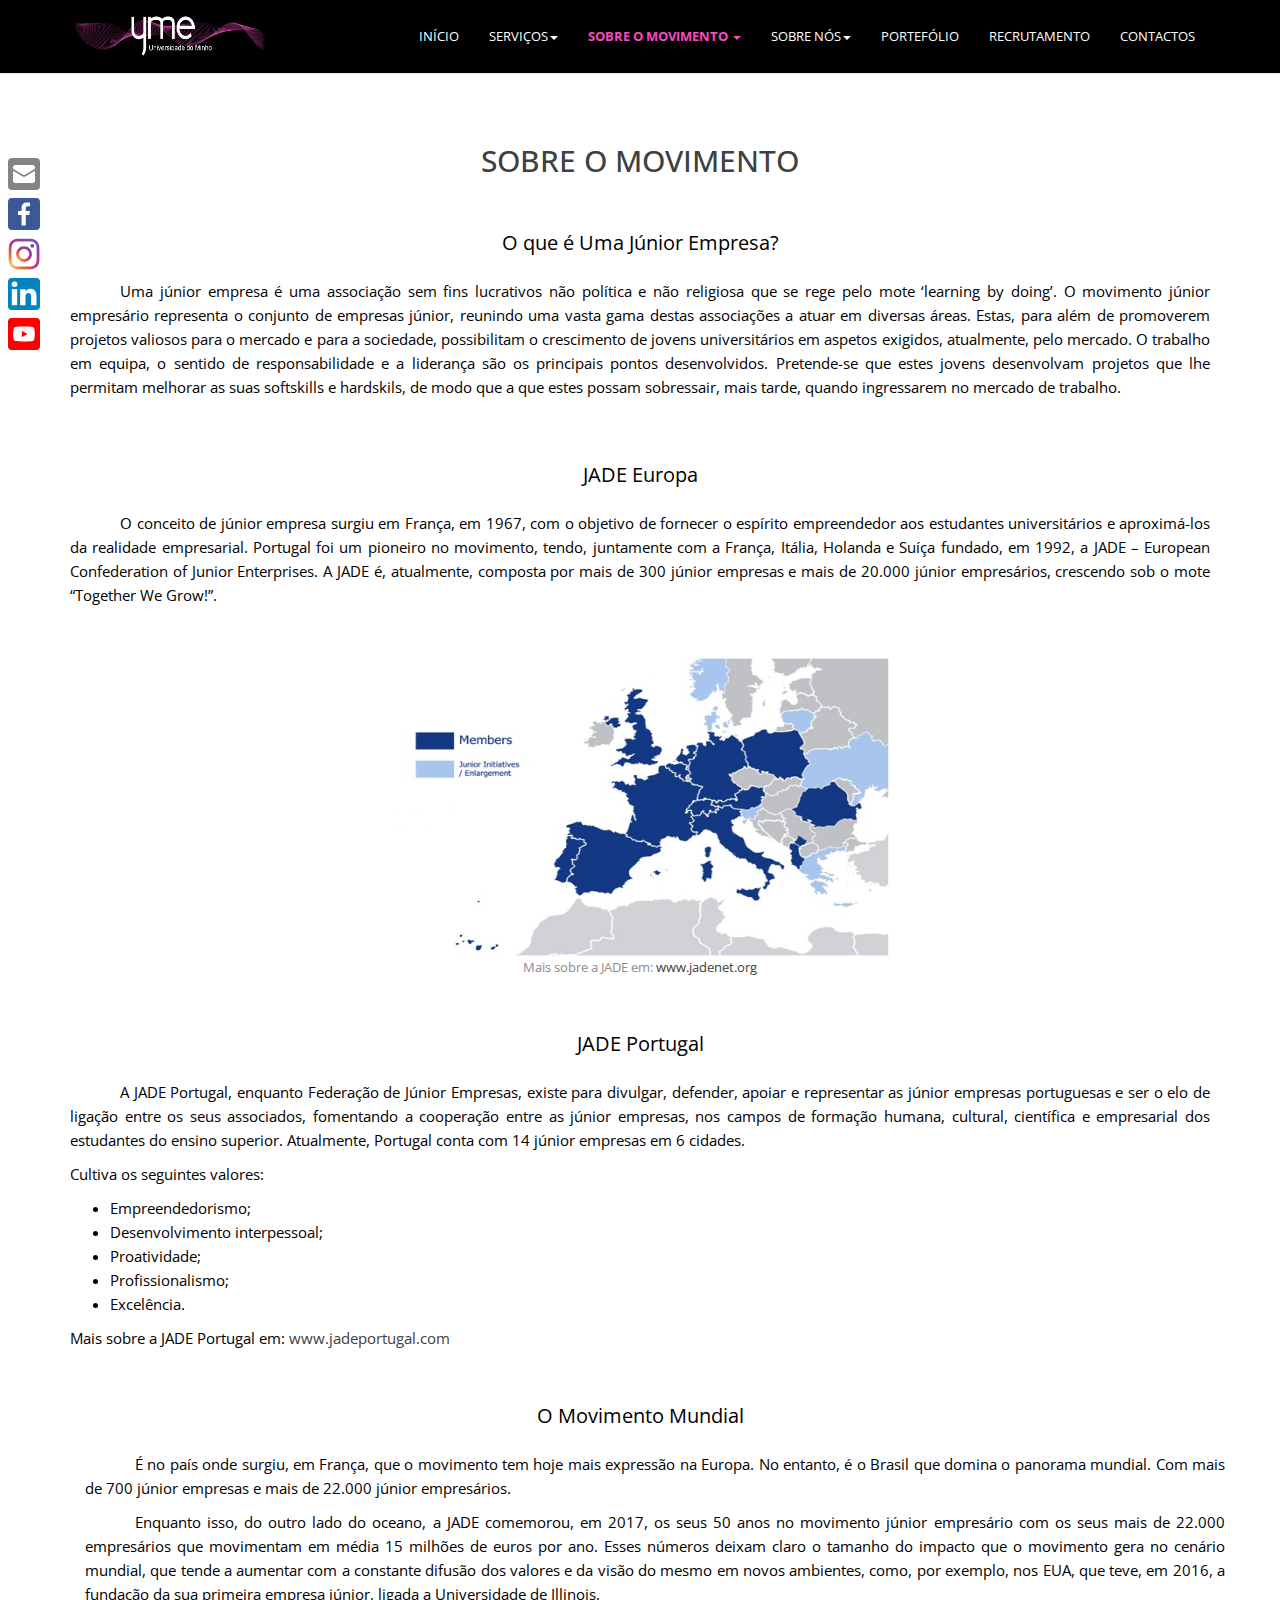
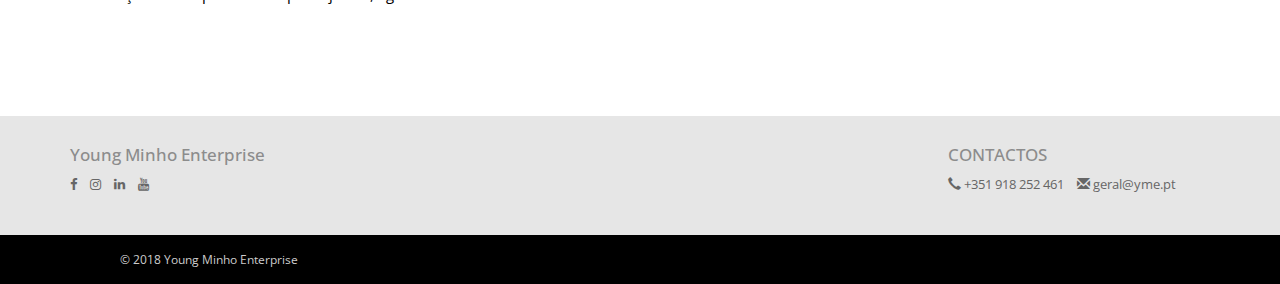
<file: sobre_o_movimento.html>
<!DOCTYPE html>
<html lang="en">
<head>
    <meta charset="utf-8">
    <meta http-equiv="X-UA-Compatible" content="IE=edge">
    <meta name="viewport" content="width=device-width, initial-scale=1">
    <title>Young Minho Enterprise</title>

    <link href="https://fonts.googleapis.com/css?family=Open+Sans:400,600&amp;subset=latin-ext" rel="stylesheet">

    <link href="css/bootstrap.min.css" rel="stylesheet">
    <link href="css/font-awesome.min.css" rel="stylesheet">
    <link href="style.css" rel="stylesheet">

    <style>
        div {
            text-align: justify;
            text-justify: inter-word;
        }

        p { 
            text-indent: 50px;
        }

        .semIndent{
            text-indent: 0;
        }
    </style>

    <!--[if lt IE 9]>
        <script src="https://oss.maxcdn.com/html5shiv/3.7.3/html5shiv.min.js"></script>
        <script src="https://oss.maxcdn.com/respond/1.4.2/respond.min.js"></script>
    <![endif]-->
</head>
<body>
    <header class="site-header">
        <!--
        <div class="top">
            <div class="container">
                <div class="row">
                    <div class="col-sm-6">
                        <p>Lorem Ipsum Dolor Sit Amet</p>
                    </div>
                    <div class="col-sm-6">
                        <ul class="list-inline pull-right">
                            <li><a href="#"><i color="#f20da6"class="fa fa-facebook"></i></a></li>
                            <li><a href="#"><i color="#f20da6"class="fa fa-twitter"></i></a></li>
                            <li><a href="#"><i color="#f20da6"class="fa fa-linkedin"></i></a></li>
                            <li><a href="mailto:comercial@yme.pt"><i color="#f20da6"class="fa fa-envelope-o"></i></a></li>
                            <li><a href="tel:+3512222222222"><i color="#f20da6"class="fa fa-phone"></i> +351 222 222 222</a></li>
                        </ul>
                    </div>
                </div>
            </div>
        </div>
    -->
        <nav class="navbar navbar-default">
            <div class="container">
                <button type="button" class="navbar-toggle collapsed" data-toggle="collapse" data-target="#bs-navbar-collapse">
                    <span class="sr-only">Toggle Navigation</span>
                    <i color="#f20da6"class="fa fa-bars"></i>
                </button>
                <a href="index.html" class="navbar-brand">
                    <img src="img/ymew.png" width="200" height="62" alt="YME logo">
                </a>
                <!-- Collect the nav links, forms, and other content for toggling -->
                <div class="collapse navbar-collapse" id="bs-navbar-collapse">
                    <ul class="nav navbar-nav main-navbar-nav">
                        <li><a href="index.html" title="">INÍCIO</a></li>
                        <li class="dropdown">
                            <a href="servicos.html" title="" class="dropdown-toggle" data-toggle="dropdown" role="button" aria-haspopup="true" aria-expanded="false">SERVIÇOS<span class="caret"></span></a>
                            <ul class="dropdown-menu">
                                <li><a href="servicos.html#lista_servicos" title="">Lista de Serviços</a></li>
                                <li><a href="servicos.html#qualidade" title="">Como Garantimos a Qualidade dos Nossos Serviços</a></li>
                                <li><a href="servicos.html#porque_nos_devem_escolher" title="">Porque nos Devem Escolher?</a></li>
                                
                            </ul>
                        </li>
                        <li class="dropdown active">
                            <a href="sobre_o_movimento.html" title="" class="dropdown-toggle" data-toggle="dropdown" role="button" aria-haspopup="true" aria-expanded="false">SOBRE O MOVIMENTO <span class="caret"></span></a>
                            <ul class="dropdown-menu">
                                <li><a href="sobre_o_movimento.html#junior_empresa" title="">O que é Uma Júnior Empresa</a></li>
                                <li><a href="sobre_o_movimento.html#jade_europa" title="">JADE Europa</a></li>
                                <li><a href="sobre_o_movimento.html#jade_portugal" title="">JADE Portugal</a></li>
                                <li><a href="sobre_o_movimento.html#movimento_mundial" title="">O Movimento Mundial</a></li>
                            </ul>
                        </li>
                        <li class="dropdown">
                            <a href="sobre_nos.html" title="" class="dropdown-toggle" data-toggle="dropdown" role="button" aria-haspopup="true" aria-expanded="false">SOBRE NÓS<span class="caret"></span></a>
                            <ul class="dropdown-menu">
                                <li><a href="sobre_nos.html#historia" title="">História</a></li>
                                <li><a href="sobre_nos.html#departamentos" title="">Departamentos</a></li>
                                <li><a href="sobre_nos.html#missao_visao_valores" title="">Missão, Visão e Valores</a></li>
                            </ul>
                        </li>
                        <li><a href="portefolio.html" title="">PORTEFÓLIO</a></li>                        
                        <li><a href="recrutamento.html" title="">RECRUTAMENTO</a></li>
                        <li><a href="contactos.html" title="">CONTACTOS</a></li>
                        <!--<li><a href="page.html" title="">PAGE</a></li>
                        <li><a href="category.html" title="">CATEGORY</a></li>
                        <li><a href="#" title="">MENU ITEM</a></li>-->
                    </ul>
                </div><!-- /.navbar-collapse -->
                <!-- END MAIN NAVIGATION -->
            </div>
        </nav>
    </header>
    <main class="site-main">
        <!--
        <section class="hero_area">
            <div class="hero_content">
                <div class="container">
                    <div class="row">
                        <div class="col-sm-12">
                            <h1>YOUNG MINHO ENTERPRISE</h1>
                            <h2>Júnior Empresa da Universidade do Minho</h2>
                        </div>
                    </div>
                </div>
            </div>
        </section>
      -->
        <!--<section class="boxes_area">
            <div class="container">
                <div class="row">
                    <div class="col-sm-4">
                        <div class="box">
                            <h3>PRIMEIRO TÍTULO</h3>
                            <p>Lorem ipsum dolor sit amet, consectetur adipiscing elit. Proin id pulvinar magna. Aenean accumsan iaculis lorem, nec sodales lectus auctor tempor.</p>
                            <i color="#f20da6"class="fa fa-cogs"></i>
                        </div>
                    </div>
                    <div class="col-sm-4">
                        <div class="box">
                            <h3>SEGUNDO TÍTULO</h3>
                            <p>Lorem ipsum dolor sit amet, consectetur adipiscing elit. Proin id pulvinar magna. Aenean accumsan iaculis lorem, nec sodales lectus auctor tempor.</p>
                            <i color="#f20da6"class="fa fa-exclamation-triangle"></i>
                        </div>
                    </div>
                    <div class="col-sm-4">
                        <div class="box">
                            <h3>TERCEIRO TÍTULO</h3>
                            <p>Lorem ipsum dolor sit amet, consectetur adipiscing elit. Proin id pulvinar magna. Aenean accumsan iaculis lorem, nec sodales lectus auctor tempor.</p>
                            <i color="#f20da6"class="fa fa-clipboard"></i>
                        </div>
                    </div>
                </div>
            </div>
        </section>-->
        <section class="services">
            <h2 class="section-title">SOBRE O MOVIMENTO</h2>
            <p id="junior_empresa" class="desc semIndent" style="color:black; font-size:20px; margin-top:50px">O que é Uma Júnior Empresa?</p>
            <div class="container" style="color:black; font-size:15px";>
                    <p> Uma júnior empresa é uma associação sem fins lucrativos não política e não religiosa que se rege pelo mote ‘learning by doing’. O movimento júnior empresário representa o conjunto de empresas júnior, reunindo uma vasta gama destas associações a atuar em diversas áreas. Estas, para além de promoverem projetos valiosos para o mercado e para a sociedade, possibilitam o crescimento de jovens universitários em aspetos exigidos, atualmente, pelo mercado. O trabalho em equipa, o sentido de responsabilidade e a liderança são os principais pontos desenvolvidos. Pretende-se que estes jovens desenvolvam projetos que lhe permitam melhorar as suas softskills e hardskils, de modo que a que estes possam sobressair, mais tarde, quando ingressarem no mercado de trabalho.</p>
                </div>

    <p id="jade_europa" class="desc semIndent" style="color:black; font-size:20px; margin-top:50px">JADE Europa</p>
            <div class="container" style="color:black; font-size:15px";>
               <p> O conceito de júnior empresa surgiu em França, em 1967, com o objetivo de fornecer o espírito empreendedor aos estudantes universitários e aproximá-los da realidade empresarial. Portugal foi um pioneiro no movimento, tendo, juntamente com a França, Itália, Holanda e Suíça fundado, em 1992, a JADE – European Confederation of Junior Enterprises. A JADE é, atualmente, composta por mais de 300 júnior empresas e mais de 20.000 júnior empresários, crescendo sob o mote “Together We Grow!”.</p>
               <div style="display: flex; justify-content: center; margin-top:50px">

                <img src="img/jadeeuropa.jpg" alt="JADE Europa" width="500" height="300">  
            </div>
        </div>




        <center>Mais sobre a JADE em: <a href="http://www.jadenet.org" target="_blank">www.jadenet.org</a></center>

    <p id="jade_portugal" class="desc semIndent" style="color:black; font-size:20px; margin-top:50px">JADE Portugal</p>
            <div class="container" style="color:black; font-size:15px";>
               <p> A JADE Portugal, enquanto Federação de Júnior Empresas, existe para divulgar, defender, apoiar e representar as júnior empresas portuguesas e ser o elo de ligação entre os seus associados, fomentando a cooperação entre as júnior empresas, nos campos de formação humana, cultural, científica e empresarial dos estudantes do ensino superior. Atualmente, Portugal conta com 14 júnior empresas em 6 cidades.</p>

 
<div>
Cultiva os seguintes valores:<p>
    <ul>
     <li> Empreendedorismo; </li>
     <li> Desenvolvimento interpessoal;</li>
     <li> Proatividade; </li>
     <li> Profissionalismo; </li>
     <li> Excelência. </li>
    </ul>
Mais sobre a JADE Portugal em: <a href="http://www.jadeportugal.com" target="_blank">www.jadeportugal.com</a>


   
    <p id="movimento_mundial" class="desc semIndent" style="color:black; font-size:20px; margin-top:50px">O Movimento Mundial</p>
            <div class="container" style="color:black; font-size:15px";>
               <p> É no país onde surgiu, em França, que o movimento tem hoje mais expressão na Europa. No entanto, é o Brasil que domina o panorama mundial. Com mais de 700 júnior empresas e mais de 22.000 júnior empresários.</p>
                <p>Enquanto isso, do outro lado do oceano, a JADE comemorou, em 2017, os seus 50 anos no movimento júnior empresário com os seus mais de 22.000 empresários que movimentam em média 15 milhões de euros por ano. Esses números deixam claro o tamanho do impacto que o movimento gera no cenário mundial, que tende a aumentar com a constante difusão dos valores e da visão do mesmo em novos ambientes, como, por exemplo, nos EUA, que teve, em 2016, a fundação da sua primeira empresa júnior, ligada a Universidade de Illinois.</p>
            </div>


              
        </section>
        <section class="home-area">
            <div class="home_content">
                <div class="container">
                    <div class="row">
                        <!--<div class="col-sm-12"><h2 class="sub_title">ÚLTIMAS NOTÍCIAS</h2></div>
                        <div class="home_list">
                            <ul>
                                <li class="col-md-3 col-sm-6 col-xs-12">
                                    <div class="thumbnail">
                                        <img src="img/h1.jpeg" alt="Post">
                                        <div class="caption">
                                            <h3><a href="#">Título da notícia</a></h3>
                                            <p>Cras justo odio, dapibus ac facilisis in, egestas eget quam. Donec id elit non mi porta gravida at eget metus.</p>
                                            <a href="#" class="btn btn-link" role="button">Mais</a>
                                        </div>
                                    </div>
                                </li>
                                <li class="col-md-3 col-sm-6 col-xs-12">
                                    <div class="thumbnail">
                                        <img src="img/h2.jpg" class="img-responsive" alt="Post">
                                        <div class="caption">
                                            <h3><a href="#">Título da notícia</a></h3>
                                            <p>Cras justo odio, dapibus ac facilisis in, egestas eget quam. Donec id elit non mi porta gravida at eget metus.</p>
                                            <a href="#" class="btn btn-link" role="button">Mais</a>
                                        </div>
                                    </div>
                                </li>
                                <li class="col-md-3 col-sm-6 col-xs-12">
                                    <div class="thumbnail">
                                        <img src="img/h3.jpeg" class="img-responsive" alt="Post">
                                        <div class="caption">
                                            <h3><a href="#">Título da notícia</a></h3>
                                            <p>Cras justo odio, dapibus ac facilisis in, egestas eget quam. Donec id elit non mi porta gravida at eget metus.</p>
                                            <a href="#" class="btn btn-link" role="button">Mais</a>
                                        </div>
                                    </div>
                                </li>
                                <li class="col-md-3 col-sm-6 col-xs-12">
                                    <div class="thumbnail">
                                        <img src="img/h4.jpeg" class="img-responsive" alt="Post">
                                        <div class="caption">
                                            <h3><a href="#">Título da notícia</a></h3>
                                            <p>Cras justo odio, dapibus ac facilisis in, egestas eget quam. Donec id elit non mi porta gravida at eget metus.</p>
                                            <a href="#" class="btn btn-link" role="button">Mais</a>
                                        </div>
                                    </div>
                                </li>
                            </ul>
                        </div>-->
                        <!--
                        <div class="col-sm-12 home_bottom">
                            <h2 class="sub_title">PARCEIROS</h2>
                            <div class="clearfix"></div>
                            <div class="row">
                                <div class="item">
                                    <div class="col-md-2 col-sm-6 col-xs-12 p10">
                                        <a href="http://bloomidea.com/pt" target="_blank"><img src="img/bloom_idea.png" class="img-responsive" alt="Reference"></a>
                                    </div>
                                </div>
                                <div class="item">
                                    <div class="col-md-2 col-sm-6 col-xs-12 p10">
                                        <a href="https://pt.primaverabss.com/pt/"><img src="img/primavera.png" class="img-responsive" alt="Reference"></a>
                                    </div>
                                </div>
                                <!--<div class="carousel slide" data-ride="carousel" data-type="multi" data-interval="6000" id="myCarousel">
                                    <div class="carousel-inner">
                                        <div class="item active">
                                            <div class="col-md-2 col-sm-6 col-xs-12 p10">
                                                <a href="#"><img src="img/l1.jpg" class="img-responsive" alt="Reference"></a>
                                            </div>
                                        </div>
                                        <div class="item">
                                            <div class="col-md-2 col-sm-6 col-xs-12 p10">
                                                <a href="#"><img src="img/l2.jpg" class="img-responsive" alt="Reference"></a>
                                            </div>
                                        </div>
                                        <div class="item">
                                            <div class="col-md-2 col-sm-6 col-xs-12">
                                                <a href="#"><img src="img/l3.jpg" class="img-responsive" alt="Reference"></a>
                                            </div>
                                        </div>
                                        <div class="item">
                                            <div class="col-md-2 col-sm-6 col-xs-12">
                                                <a href="#"><img src="img/l4.jpg" class="img-responsive" alt="Reference"></a>
                                            </div>
                                        </div>
                                        <div class="item">
                                            <div class="col-md-2 col-sm-6 col-xs-12">
                                                <a href="#"><img src="img/l5.jpg" class="img-responsive" alt="Reference"></a>
                                            </div>
                                        </div>
                                        <div class="item">
                                            <div class="col-md-2 col-sm-6 col-xs-12">
                                                <a href="#"><img src="img/l6.jpg" class="img-responsive" alt="Reference"></a>
                                            </div>
                                        </div>
                                        <div class="item">
                                            <div class="col-md-2 col-sm-6 col-xs-12">
                                                <a href="#"><img src="img/l7.jpg" class="img-responsive" alt="Reference"></a>
                                            </div>
                                        </div>
                                        <div class="item">
                                            <div class="col-md-2 col-sm-6 col-xs-12">
                                                <a href="#"><img src="img/l8.jpg" class="img-responsive" alt="Reference"></a>
                                            </div>
                                        </div>
                                        <div class="item">
                                            <div class="col-md-2 col-sm-6 col-xs-12 p10">
                                                <a href="#"><img src="img/l1.jpg" class="img-responsive" alt="Reference"></a>
                                            </div>
                                        </div>
                                        <div class="item">
                                            <div class="col-md-2 col-sm-6 col-xs-12 p10">
                                                <a href="#"><img src="img/l2.jpg" class="img-responsive" alt="Reference"></a>
                                            </div>
                                        </div>
                                        <div class="item">
                                            <div class="col-md-2 col-sm-6 col-xs-12">
                                                <a href="#"><img src="img/l3.jpg" class="img-responsive" alt="Reference"></a>
                                            </div>
                                        </div>
                                        <div class="item">
                                            <div class="col-md-2 col-sm-6 col-xs-12">
                                                <a href="#"><img src="img/l4.jpg" class="img-responsive" alt="Reference"></a>
                                            </div>
                                        </div>
                                        <div class="item">
                                            <div class="col-md-2 col-sm-6 col-xs-12">
                                                <a href="#"><img src="img/l5.jpg" class="img-responsive" alt="Reference"></a>
                                            </div>
                                        </div>
                                        <div class="item">
                                            <div class="col-md-2 col-sm-6 col-xs-12">
                                                <a href="#"><img src="img/l6.jpg" class="img-responsive" alt="Reference"></a>
                                            </div>
                                        </div>
                                        <div class="item">
                                            <div class="col-md-2 col-sm-6 col-xs-12">
                                                <a href="#"><img src="img/l7.jpg" class="img-responsive" alt="Reference"></a>
                                            </div>
                                        </div>
                                        <div class="item">
                                            <div class="col-md-2 col-sm-6 col-xs-12">
                                                <a href="#"><img src="img/l8.jpg" class="img-responsive" alt="Reference"></a>
                                            </div>
                                        </div>
                                    </div>
                                    <a class="left carousel-control" href="#myCarousel" data-slide="prev"><i color="#f20da6"class="glyphicon glyphicon-chevron-left"></i></a>
                                    <a class="right carousel-control" href="#myCarousel" data-slide="next"><i color="#f20da6"class="glyphicon glyphicon-chevron-right"></i></a>
                                </div>-->
                            </div>
                        </div>
                        
                        <!--<div class="col-sm-3">
                            <h2 class="sub_title w10">CONTACTAR-TE</h2>
                            <div class="clearfix"></div>
                            <div class="login-form-1">
                                <form id="login-form" class="text-left">
                                    <div class="login-form-main-message"></div>
                                    <div class="main-login-form">
                                        <div class="login-group">
                                            <div class="form-group">
                                                <label for="ad" class="sr-only">Name</label>
                                                <input type="text" class="form-control" id="ad" name="ad" placeholder="Name">
                                            </div>
                                            <div class="form-group">
                                                <label for="tel" class="sr-only">Phone Number</label>
                                                <input type="text" class="form-control" id="tel" name="tel" placeholder="Phone Number">
                                            </div>
                                        </div>
                                        <button type="submit" class="login-button"><i color="#f20da6"class="fa fa-chevron-right"></i></button>
                                    </div>
                                </form>
                            </div>
                        </div>-->
                    </div>
                </div>
            </div>
        </section>
    </main>
    <footer class="site-footer">
        <div class="container">
            <div class="row">
                <div class="col-md-3 col-sm-6 col-xs-12 fbox">
                    <h4>Young Minho Enterprise</h4>
                    <ul class="list-inline">
                        <li><a href="https://www.facebook.com/youngminhoenterprise" target="_blank"><i color="#f20da6"class="fa fa-facebook"></i></a></li>
                        <li><a href="https://www.instagram.com/youngminhoenterprise/" target="_blank"><i color="#f20da6"class="fa fa-instagram"></i></a></li>
                        <li><a href="https://www.linkedin.com/company/young-minho-enterprise/" target="_blank"><i color="#f20da6"class="fa fa-linkedin"></i></a></li>
                        <li><a href="https://www.youtube.com/user/YoungMinhoEnterprise/videos" target="_blank"><i color="#f20da6"class="fa fa-youtube"></i></a></li>
                    </ul>
                </div>
                <div class="col-md-3 col-sm-6 col-xs-12 fbox">
                </div>
                <div class="col-md-3 col-sm-6 col-xs-12 fbox">
                </div>
                <div class="col-md-3 col-sm-6 col-xs-12 fbox">
                    <h4>CONTACTOS</h4>
                    <ul class="list-inline">
                        <li><a href="tel:+351918684752"><i class="glyphicon glyphicon-earphone" aria-hidden="true"></i> +351 918 252 461</a></li>
                        <li><a href="mailto:geral@yme.pt"><i class="glyphicon glyphicon-envelope" aria-hidden="true"></i> geral@yme.pt</a></li>
                    </ul>
                </div>
            </div>
        </div>
        <div id="copyright">
            <div class="container">
                <div class="row">
                    <div class="col-md-4">
                        <p class="pull-left">&copy; 2018 Young Minho Enterprise</p>
                    </div>
                    <div class="col-md-8">
                    </div>
                </div>
            </div>
        </div>
    </footer>
    <script src="https://ajax.googleapis.com/ajax/libs/jquery/1.12.4/jquery.min.js"></script>
    <script src="js/bootstrap.min.js"></script>
    <script type="text/javascript">
        $('.carousel[data-type="multi"] .item').each(function(){
          var next = $(this).next();
          if (!next.length) {
            next = $(this).siblings(':first');
          }
          next.children(':first-child').clone().appendTo($(this));

          for (var i=0;i<4;i++) {
            next=next.next();
            if (!next.length) {
                next = $(this).siblings(':first');
            }

            next.children(':first-child').clone().appendTo($(this));
          }
        });
    </script>

    <style type="text/css">
        /* Hide AddToAny vertical share bar when screen is less than 980 pixels wide */
        @media screen and (max-width: 980px) {
            .social_vertical { display: none; }
        }
        @media screen and (min-width: 980px) {
            .social_horizontal { display: none; }
        }
    </style>

    <style>

        .social_svg{
            background-color: rgb(59, 89, 152);
            border-radius: 4px;
            background-repeat: repeat;
            display: block;
            overflow: hidden;
            height: 32px;
            line-height: 32px;
            width: 32px;
        }

        .social_vertical {
            left: 0px;
            top: 150px;
            line-height: 32px;
            touch-action: manipulation;
            padding: 4px;
            background-color: #fff;
            border-radius: 6px;
            position: fixed;
            z-index: 9999995;
        }

        .social_horizontal {
            bottom: 0px;
            left: 50%;
            margin-left: -100px;
            line-height: 32px;
            touch-action: manipulation;
            padding: 4px;
            background-color: #fff;
            border-radius: 6px;
            position: fixed;
            z-index: 9999995;
        }

        .social_vertical a{
            clear: left;
            display: block;
            overflow: hidden;
            padding: 4px;
            text-decoration: none;
            cursor: pointer;
        }


        .social_horizontal a{
            display: block;
            overflow: hidden;
            padding: 4px;
            text-decoration: none;
            cursor: pointer;
            float:left;
            display:inline;
            line-height: 16px;

        }



    </style>

    <div class="social_vertical">

        <a href="mailto:comercial@yme.pt">
            <span class="social_svg" style="background-color: rgb(132, 132, 132);"><svg xmlns="http://www.w3.org/2000/svg" xmlns:xlink="http://www.w3.org/1999/xlink" viewBox="0 0 32 32" version="1.1" role="img" aria-labelledby="at-svg-email-2" class="at-icon at-icon-email" style="fill: rgb(255, 255, 255);"><title id="at-svg-email-2">Email</title><g><g fill-rule="evenodd"></g><path d="M27 22.757c0 1.24-.988 2.243-2.19 2.243H7.19C5.98 25 5 23.994 5 22.757V13.67c0-.556.39-.773.855-.496l8.78 5.238c.782.467 1.95.467 2.73 0l8.78-5.238c.472-.28.855-.063.855.495v9.087z"></path><path d="M27 9.243C27 8.006 26.02 7 24.81 7H7.19C5.988 7 5 8.004 5 9.243v.465c0 .554.385 1.232.857 1.514l9.61 5.733c.267.16.8.16 1.067 0l9.61-5.733c.473-.283.856-.96.856-1.514v-.465z"></path></g></svg></span>
        </a>
        <a href="https://www.facebook.com/youngminhoenterprise/"  target="_blank">
            <span class="social_svg" style="background-color: rgb(59, 89, 152);"><svg focusable="false" xmlns="http://www.w3.org/2000/svg" viewBox="0 0 32 32"><path fill="#FFF" d="M17.78 27.5V17.008h3.522l.527-4.09h-4.05v-2.61c0-1.182.33-1.99 2.023-1.99h2.166V4.66c-.375-.05-1.66-.16-3.155-.16-3.123 0-5.26 1.905-5.26 5.405v3.016h-3.53v4.09h3.53V27.5h4.223z"></path></svg></span>
        </a>
        <a href="https://www.instagram.com/youngminhoenterprise/" target="_blank">
            <span class="social_svg" style="background-color: white;">
                <svg style="enable-background:new 0 0 512 512;" version="1.1" viewBox="0 0 512 512" xml:space="preserve" xmlns="http://www.w3.org/2000/svg" xmlns:xlink="http://www.w3.org/1999/xlink"><style type="text/css"> .st0{fill:url(#SVGID_1_);} .st1{fill:url(#SVGID_2_);} .st2{fill:#654C9F;}</style><g id="Edges"/><g id="Symbol"><g><radialGradient cx="56.3501" cy="19.2179" gradientTransform="matrix(0.9986 -5.233596e-02 4.448556e-02 0.8488 -36.9742 443.8014)" gradientUnits="userSpaceOnUse" id="SVGID_1_" r="711.335"><stop offset="0" style="stop-color:#FED576"/><stop offset="0.2634" style="stop-color:#F47133"/><stop offset="0.6091" style="stop-color:#BC3081"/><stop offset="1" style="stop-color:#4C63D2"/></radialGradient><path class="st0" d="M96.1,23.2c-16.2,6.3-29.9,14.7-43.6,28.4C38.8,65.2,30.4,79,24.1,95.1c-6.1,15.6-10.2,33.5-11.4,59.7    c-1.2,26.2-1.5,34.6-1.5,101.4s0.3,75.2,1.5,101.4c1.2,26.2,5.4,44.1,11.4,59.7c6.3,16.2,14.7,29.9,28.4,43.6    c13.7,13.7,27.4,22.1,43.6,28.4c15.6,6.1,33.5,10.2,59.7,11.4c26.2,1.2,34.6,1.5,101.4,1.5c66.8,0,75.2-0.3,101.4-1.5    c26.2-1.2,44.1-5.4,59.7-11.4c16.2-6.3,29.9-14.7,43.6-28.4c13.7-13.7,22.1-27.4,28.4-43.6c6.1-15.6,10.2-33.5,11.4-59.7    c1.2-26.2,1.5-34.6,1.5-101.4s-0.3-75.2-1.5-101.4c-1.2-26.2-5.4-44.1-11.4-59.7C484,79,475.6,65.2,462,51.6    c-13.7-13.7-27.4-22.1-43.6-28.4c-15.6-6.1-33.5-10.2-59.7-11.4c-26.2-1.2-34.6-1.5-101.4-1.5s-75.2,0.3-101.4,1.5    C129.6,12.9,111.7,17.1,96.1,23.2z M356.6,56c24,1.1,37,5.1,45.7,8.5c11.5,4.5,19.7,9.8,28.3,18.4c8.6,8.6,13.9,16.8,18.4,28.3    c3.4,8.7,7.4,21.7,8.5,45.7c1.2,25.9,1.4,33.7,1.4,99.4s-0.3,73.5-1.4,99.4c-1.1,24-5.1,37-8.5,45.7c-4.5,11.5-9.8,19.7-18.4,28.3    c-8.6,8.6-16.8,13.9-28.3,18.4c-8.7,3.4-21.7,7.4-45.7,8.5c-25.9,1.2-33.7,1.4-99.4,1.4s-73.5-0.3-99.4-1.4    c-24-1.1-37-5.1-45.7-8.5c-11.5-4.5-19.7-9.8-28.3-18.4c-8.6-8.6-13.9-16.8-18.4-28.3c-3.4-8.7-7.4-21.7-8.5-45.7    c-1.2-25.9-1.4-33.7-1.4-99.4s0.3-73.5,1.4-99.4c1.1-24,5.1-37,8.5-45.7c4.5-11.5,9.8-19.7,18.4-28.3c8.6-8.6,16.8-13.9,28.3-18.4    c8.7-3.4,21.7-7.4,45.7-8.5c25.9-1.2,33.7-1.4,99.4-1.4S330.7,54.8,356.6,56z"/><radialGradient cx="154.0732" cy="134.5501" gradientTransform="matrix(0.9986 -5.233596e-02 4.448556e-02 0.8488 -24.3617 253.2946)" gradientUnits="userSpaceOnUse" id="SVGID_2_" r="365.2801"><stop offset="0" style="stop-color:#FED576"/><stop offset="0.2634" style="stop-color:#F47133"/><stop offset="0.6091" style="stop-color:#BC3081"/><stop offset="1" style="stop-color:#4C63D2"/></radialGradient><path class="st1" d="M130.9,256.3c0,69.8,56.6,126.3,126.3,126.3s126.3-56.6,126.3-126.3S327,130,257.2,130    S130.9,186.5,130.9,256.3z M339.2,256.3c0,45.3-36.7,82-82,82s-82-36.7-82-82c0-45.3,36.7-82,82-82S339.2,211,339.2,256.3z"/><circle class="st2" cx="388.6" cy="125" r="29.5"/></g></g></svg></span>
        </a>
        <a href="https://www.linkedin.com/company/young-minho-enterprise/" target="_blank">
            <span class="social_svg" style="background-color: rgb(132, 132, 132);"><svg height="32" id="Layer_1" version="1.1" viewBox="0 0 512 512" width="32" xml:space="preserve" xmlns="http://www.w3.org/2000/svg" xmlns:cc="http://creativecommons.org/ns#" xmlns:dc="http://purl.org/dc/elements/1.1/" xmlns:inkscape="http://www.inkscape.org/namespaces/inkscape" xmlns:rdf="http://www.w3.org/1999/02/22-rdf-syntax-ns#" xmlns:sodipodi="http://sodipodi.sourceforge.net/DTD/sodipodi-0.dtd" xmlns:svg="http://www.w3.org/2000/svg"><defs id="defs12"/><g id="g5891"><rect height="512" id="rect2987" rx="64" ry="64" style="fill:#0083be;fill-opacity:1;fill-rule:nonzero;stroke:none" width="512" x="0" y="5.6843419e-014"/><g id="g9-1" transform="matrix(1.5537946,0,0,1.5537946,-140.87332,-132.64552)"><rect height="166.021" id="rect11" style="fill:#ffffff" width="55.194" x="129.957" y="200.35699"/><path d="m 157.927,120.303 c -18.884,0 -31.222,12.415 -31.222,28.687 0,15.93 11.963,28.687 30.491,28.687 h 0.357 c 19.245,0 31.224,-12.757 31.224,-28.687 -0.357,-16.272 -11.978,-28.687 -30.85,-28.687 z" id="path13-0" style="fill:#ffffff"/><path d="m 320.604,196.453 c -29.277,0 -42.391,16.101 -49.734,27.41 v -23.506 h -55.18 c 0.732,15.573 0,166.021 0,166.021 h 55.179 V 273.66 c 0,-4.963 0.357,-9.924 1.82,-13.471 3.982,-9.911 13.068,-20.178 28.313,-20.178 19.959,0 27.955,15.23 27.955,37.539 v 88.828 h 55.182 v -95.206 c 0,-50.996 -27.227,-74.719 -63.535,-74.719 z" id="path15" style="fill:#ffffff"/></g></g></svg></span>
        </a>
        <a href="https://www.youtube.com/user/YoungMinhoEnterprise/videos" target="_blank">
            <span class="social_svg" style="background-color: rgb(189, 8, 28);"><svg xmlns:dc="http://purl.org/dc/elements/1.1/" xmlns:cc="http://creativecommons.org/ns#" xmlns:rdf="http://www.w3.org/1999/02/22-rdf-syntax-ns#" xmlns:svg="http://www.w3.org/2000/svg" xmlns="http://www.w3.org/2000/svg" xmlns:sodipodi="http://sodipodi.sourceforge.net/DTD/sodipodi-0.dtd" xmlns:inkscape="http://www.inkscape.org/namespaces/inkscape" version="1.1" id="Слой_1" x="0px" y="0px" viewBox="0 0 300 300" enable-background="new 0 0 400 400" xml:space="preserve" inkscape:version="0.91 r13725" sodipodi:docname="YouTube_social_red_squircle_(2017).svg" width="32" height="32"><metadata id="metadata17"><rdf:RDF><cc:Work rdf:about=""><dc:format>image/svg+xml</dc:format><dc:type rdf:resource="http://purl.org/dc/dcmitype/StillImage" /><dc:title></dc:title></cc:Work></rdf:RDF></metadata><defs id="defs15"><pattern y="0" x="0" height="6" width="6" patternUnits="userSpaceOnUse" id="EMFhbasepattern" /></defs><sodipodi:namedview pagecolor="#ffffff" bordercolor="#666666" borderopacity="1" objecttolerance="10" gridtolerance="10" guidetolerance="10" inkscape:pageopacity="0" inkscape:pageshadow="2" inkscape:window-width="1366" inkscape:window-height="715" id="namedview13" showgrid="false" inkscape:zoom="1.18" inkscape:cx="186.0629" inkscape:cy="115.41015" inkscape:window-x="-8" inkscape:window-y="-8" inkscape:window-maximized="1" inkscape:current-layer="Слой_1" fit-margin-top="0" fit-margin-left="0" fit-margin-right="0" fit-margin-bottom="0" /><g id="g5355"><rect width="300" height="300" id="rect4" style="fill:#ff0000;fill-opacity:1" x="0" y="0" ry="49.137924" /><g transform="matrix(5.9026317,0,0,5.9026317,521.39665,-711.31763)" id="g4167"><path style="fill:#ffffff;fill-opacity:1;fill-rule:nonzero;stroke:none" d="m 149.9375,79.222656 c 0,0 -63.218849,5.9e-5 -79.085938,4.123047 -8.495787,2.373802 -15.491408,9.3695 -17.865234,17.990237 -4.122953,15.8671 -4.123047,48.72656 -4.123047,48.72656 0,0 9.4e-5,32.9842 4.123047,48.60156 2.373826,8.62062 9.244506,15.49138 17.865234,17.86524 15.99203,4.24788 79.085938,4.24804 79.085938,4.24804 0,0 63.34418,-5e-5 79.21094,-4.12304 8.62079,-2.37381 15.49133,-9.11966 17.74023,-17.86524 4.24793,-15.74232 4.24805,-48.60156 4.24805,-48.60156 0,0 0.12484,-32.98446 -4.24805,-48.85156 -2.2489,-8.620737 -9.11944,-15.491334 -17.74023,-17.740237 -15.86676,-4.372847 -79.21094,-4.373047 -79.21094,-4.373047 z m -20.11523,40.480464 52.59961,30.35938 -52.59961,30.23438 0,-60.59376 z" transform="matrix(0.16941596,0,0,0.16941596,-88.332912,120.50856)" id="path4156" inkscape:connector-curvature="0" /></g></g></svg></span>
        </a>
        <!--<a href="https://www.facebook.com/youngminhoenterprise/">
            <span class="social_svg" style="background-color: rgb(0, 132, 255);"><svg xmlns="http://www.w3.org/2000/svg" xmlns:xlink="http://www.w3.org/1999/xlink" viewBox="0 0 32 32" version="1.1" role="img" aria-labelledby="at-svg-messenger-1" class="at-icon at-icon-messenger" style="fill: rgb(255, 255, 255);"><title id="at-svg-messenger-1">Facebook Messenger</title><g><path d="M16 6C9.925 6 5 10.56 5 16.185c0 3.205 1.6 6.065 4.1 7.932V28l3.745-2.056c1 .277 2.058.426 3.155.426 6.075 0 11-4.56 11-10.185C27 10.56 22.075 6 16 6zm1.093 13.716l-2.8-2.988-5.467 2.988 6.013-6.383 2.868 2.988 5.398-2.987-6.013 6.383z" fill-rule="evenodd"></path></g></svg></span>
        </a>
        <a href="http://www.twitter.com">
            <span class="social_svg" style="background-color: rgb(85, 172, 238);"><svg focusable="false" xmlns="http://www.w3.org/2000/svg" viewBox="0 0 32 32"><path fill="#FFF" d="M28 8.557a9.913 9.913 0 0 1-2.828.775 4.93 4.93 0 0 0 2.166-2.725 9.738 9.738 0 0 1-3.13 1.194 4.92 4.92 0 0 0-3.593-1.55 4.924 4.924 0 0 0-4.794 6.049c-4.09-.21-7.72-2.17-10.15-5.15a4.942 4.942 0 0 0-.665 2.477c0 1.71.87 3.214 2.19 4.1a4.968 4.968 0 0 1-2.23-.616v.06c0 2.39 1.7 4.38 3.952 4.83-.414.115-.85.174-1.297.174-.318 0-.626-.03-.928-.086a4.935 4.935 0 0 0 4.6 3.42 9.893 9.893 0 0 1-6.114 2.107c-.398 0-.79-.023-1.175-.068a13.953 13.953 0 0 0 7.55 2.213c9.056 0 14.01-7.507 14.01-14.013 0-.213-.005-.426-.015-.637.96-.695 1.795-1.56 2.455-2.55z"></path></svg></span>
        </a>
        <a href="https://plus.google.com/discover">
            <span class="social_svg" style="background-color: rgb(221, 75, 57);"><svg focusable="false" xmlns="http://www.w3.org/2000/svg" viewBox="0 0 32 32"><path d="M27 15h-2v-2h-2v2h-2v2h2v2h2v-2h2m-15-2v2.4h3.97c-.16 1.03-1.2 3.02-3.97 3.02-2.39 0-4.34-1.98-4.34-4.42s1.95-4.42 4.34-4.42c1.36 0 2.27.58 2.79 1.08l1.9-1.83C15.47 9.69 13.89 9 12 9c-3.87 0-7 3.13-7 7s3.13 7 7 7c4.04 0 6.72-2.84 6.72-6.84 0-.46-.05-.81-.11-1.16H12z" fill="#FFF"></path></svg></span>
        </a>
        <a href="http://www.pinterest.com">
            <span class="social_svg" style="background-color: rgb(189, 8, 28);"><svg focusable="false" xmlns="http://www.w3.org/2000/svg" viewBox="0 0 32 32"><path fill="#FFF" d="M16.539 4.5c-6.277 0-9.442 4.5-9.442 8.253 0 2.272.86 4.293 2.705 5.046.303.125.574.005.662-.33.061-.231.205-.816.27-1.06.088-.331.053-.447-.191-.736-.532-.627-.873-1.439-.873-2.591 0-3.338 2.498-6.327 6.505-6.327 3.548 0 5.497 2.168 5.497 5.062 0 3.81-1.686 7.025-4.188 7.025-1.382 0-2.416-1.142-2.085-2.545.397-1.674 1.166-3.48 1.166-4.689 0-1.081-.581-1.983-1.782-1.983-1.413 0-2.548 1.462-2.548 3.419 0 1.247.421 2.091.421 2.091l-1.699 7.199c-.505 2.137-.076 4.755-.039 5.019.021.158.223.196.314.077.13-.17 1.813-2.247 2.384-4.324.162-.587.929-3.631.929-3.631.46.876 1.801 1.646 3.227 1.646 4.247 0 7.128-3.871 7.128-9.053.003-3.918-3.317-7.568-8.361-7.568z"></path></svg></span>
        </a>-->
    </div>

    <div class="social_horizontal">
        <a href="mailto:comercial@yme.pt">
            <span class="social_svg" style="background-color: rgb(132, 132, 132);"><svg xmlns="http://www.w3.org/2000/svg" xmlns:xlink="http://www.w3.org/1999/xlink" viewBox="0 0 32 32" version="1.1" role="img" aria-labelledby="at-svg-email-2" class="at-icon at-icon-email" style="fill: rgb(255, 255, 255);"><title id="at-svg-email-2">Email</title><g><g fill-rule="evenodd"></g><path d="M27 22.757c0 1.24-.988 2.243-2.19 2.243H7.19C5.98 25 5 23.994 5 22.757V13.67c0-.556.39-.773.855-.496l8.78 5.238c.782.467 1.95.467 2.73 0l8.78-5.238c.472-.28.855-.063.855.495v9.087z"></path><path d="M27 9.243C27 8.006 26.02 7 24.81 7H7.19C5.988 7 5 8.004 5 9.243v.465c0 .554.385 1.232.857 1.514l9.61 5.733c.267.16.8.16 1.067 0l9.61-5.733c.473-.283.856-.96.856-1.514v-.465z"></path></g></svg></span>
        </a>
        <a href="https://www.facebook.com/youngminhoenterprise/" target="_blank">
            <span class="social_svg" style="background-color: rgb(59, 89, 152);"><svg focusable="false" xmlns="http://www.w3.org/2000/svg" viewBox="0 0 32 32"><path fill="#FFF" d="M17.78 27.5V17.008h3.522l.527-4.09h-4.05v-2.61c0-1.182.33-1.99 2.023-1.99h2.166V4.66c-.375-.05-1.66-.16-3.155-.16-3.123 0-5.26 1.905-5.26 5.405v3.016h-3.53v4.09h3.53V27.5h4.223z"></path></svg></span>
        </a>
        <a href="https://www.instagram.com/youngminhoenterprise/" target="_blank">
            <span class="social_svg" style="background-color: white;">
                <svg enable-background="new 0 0 128 128" id="Social_Icons" version="1.1" viewBox="0 0 128 128" xml:space="preserve" xmlns="http://www.w3.org/2000/svg" xmlns:xlink="http://www.w3.org/1999/xlink"><g id="_x37__stroke"><g id="Instagram_1_"><rect clip-rule="evenodd" fill="none" fill-rule="evenodd" height="128" width="128"/><radialGradient cx="19.1111" cy="128.4444" gradientUnits="userSpaceOnUse" id="Instagram_2_" r="163.5519"><stop offset="0" style="stop-color:#FFB140"/><stop offset="0.2559" style="stop-color:#FF5445"/><stop offset="0.599" style="stop-color:#FC2B82"/><stop offset="1" style="stop-color:#8E40B7"/></radialGradient><path clip-rule="evenodd" d="M105.843,29.837    c0,4.242-3.439,7.68-7.68,7.68c-4.241,0-7.68-3.438-7.68-7.68c0-4.242,3.439-7.68,7.68-7.68    C102.405,22.157,105.843,25.595,105.843,29.837z M64,85.333c-11.782,0-21.333-9.551-21.333-21.333    c0-11.782,9.551-21.333,21.333-21.333c11.782,0,21.333,9.551,21.333,21.333C85.333,75.782,75.782,85.333,64,85.333z M64,31.135    c-18.151,0-32.865,14.714-32.865,32.865c0,18.151,14.714,32.865,32.865,32.865c18.151,0,32.865-14.714,32.865-32.865    C96.865,45.849,82.151,31.135,64,31.135z M64,11.532c17.089,0,19.113,0.065,25.861,0.373c6.24,0.285,9.629,1.327,11.884,2.204    c2.987,1.161,5.119,2.548,7.359,4.788c2.24,2.239,3.627,4.371,4.788,7.359c0.876,2.255,1.919,5.644,2.204,11.884    c0.308,6.749,0.373,8.773,0.373,25.862c0,17.089-0.065,19.113-0.373,25.861c-0.285,6.24-1.327,9.629-2.204,11.884    c-1.161,2.987-2.548,5.119-4.788,7.359c-2.239,2.24-4.371,3.627-7.359,4.788c-2.255,0.876-5.644,1.919-11.884,2.204    c-6.748,0.308-8.772,0.373-25.861,0.373c-17.09,0-19.114-0.065-25.862-0.373c-6.24-0.285-9.629-1.327-11.884-2.204    c-2.987-1.161-5.119-2.548-7.359-4.788c-2.239-2.239-3.627-4.371-4.788-7.359c-0.876-2.255-1.919-5.644-2.204-11.884    c-0.308-6.749-0.373-8.773-0.373-25.861c0-17.089,0.065-19.113,0.373-25.862c0.285-6.24,1.327-9.629,2.204-11.884    c1.161-2.987,2.548-5.119,4.788-7.359c2.239-2.24,4.371-3.627,7.359-4.788c2.255-0.876,5.644-1.919,11.884-2.204    C44.887,11.597,46.911,11.532,64,11.532z M64,0C46.619,0,44.439,0.074,37.613,0.385C30.801,0.696,26.148,1.778,22.078,3.36    c-4.209,1.635-7.778,3.824-11.336,7.382C7.184,14.3,4.995,17.869,3.36,22.078c-1.582,4.071-2.664,8.723-2.975,15.535    C0.074,44.439,0,46.619,0,64c0,17.381,0.074,19.561,0.385,26.387c0.311,6.812,1.393,11.464,2.975,15.535    c1.635,4.209,3.824,7.778,7.382,11.336c3.558,3.558,7.127,5.746,11.336,7.382c4.071,1.582,8.723,2.664,15.535,2.975    C44.439,127.926,46.619,128,64,128c17.381,0,19.561-0.074,26.387-0.385c6.812-0.311,11.464-1.393,15.535-2.975    c4.209-1.636,7.778-3.824,11.336-7.382c3.558-3.558,5.746-7.127,7.382-11.336c1.582-4.071,2.664-8.723,2.975-15.535    C127.926,83.561,128,81.381,128,64c0-17.381-0.074-19.561-0.385-26.387c-0.311-6.812-1.393-11.464-2.975-15.535    c-1.636-4.209-3.824-7.778-7.382-11.336c-3.558-3.558-7.127-5.746-11.336-7.382c-4.071-1.582-8.723-2.664-15.535-2.975    C83.561,0.074,81.381,0,64,0z" fill="url(#Instagram_2_)" fill-rule="evenodd" id="Instagram"/></g></g></svg></span>
        </a>
        <a href="https://www.linkedin.com/company/young-minho-enterprise/" target="_blank">
            <span class="social_svg" style="background-color: rgb(132, 132, 132);"><svg height="32" id="Layer_1" version="1.1" viewBox="0 0 512 512" width="32" xml:space="preserve" xmlns="http://www.w3.org/2000/svg" xmlns:cc="http://creativecommons.org/ns#" xmlns:dc="http://purl.org/dc/elements/1.1/" xmlns:inkscape="http://www.inkscape.org/namespaces/inkscape" xmlns:rdf="http://www.w3.org/1999/02/22-rdf-syntax-ns#" xmlns:sodipodi="http://sodipodi.sourceforge.net/DTD/sodipodi-0.dtd" xmlns:svg="http://www.w3.org/2000/svg"><defs id="defs12"/><g id="g5891"><rect height="512" id="rect2987" rx="64" ry="64" style="fill:#0083be;fill-opacity:1;fill-rule:nonzero;stroke:none" width="512" x="0" y="5.6843419e-014"/><g id="g9-1" transform="matrix(1.5537946,0,0,1.5537946,-140.87332,-132.64552)"><rect height="166.021" id="rect11" style="fill:#ffffff" width="55.194" x="129.957" y="200.35699"/><path d="m 157.927,120.303 c -18.884,0 -31.222,12.415 -31.222,28.687 0,15.93 11.963,28.687 30.491,28.687 h 0.357 c 19.245,0 31.224,-12.757 31.224,-28.687 -0.357,-16.272 -11.978,-28.687 -30.85,-28.687 z" id="path13-0" style="fill:#ffffff"/><path d="m 320.604,196.453 c -29.277,0 -42.391,16.101 -49.734,27.41 v -23.506 h -55.18 c 0.732,15.573 0,166.021 0,166.021 h 55.179 V 273.66 c 0,-4.963 0.357,-9.924 1.82,-13.471 3.982,-9.911 13.068,-20.178 28.313,-20.178 19.959,0 27.955,15.23 27.955,37.539 v 88.828 h 55.182 v -95.206 c 0,-50.996 -27.227,-74.719 -63.535,-74.719 z" id="path15" style="fill:#ffffff"/></g></g></svg></span>
        </a>
        <a href="https://www.youtube.com/user/YoungMinhoEnterprise/videos" target="_blank">
            <span class="social_svg" style="background-color: rgb(189, 8, 28);"><svg xmlns:dc="http://purl.org/dc/elements/1.1/" xmlns:cc="http://creativecommons.org/ns#" xmlns:rdf="http://www.w3.org/1999/02/22-rdf-syntax-ns#" xmlns:svg="http://www.w3.org/2000/svg" xmlns="http://www.w3.org/2000/svg" xmlns:sodipodi="http://sodipodi.sourceforge.net/DTD/sodipodi-0.dtd" xmlns:inkscape="http://www.inkscape.org/namespaces/inkscape" version="1.1" id="Слой_1" x="0px" y="0px" viewBox="0 0 300 300" enable-background="new 0 0 400 400" xml:space="preserve" inkscape:version="0.91 r13725" sodipodi:docname="YouTube_social_red_squircle_(2017).svg" width="32" height="32"><metadata id="metadata17"><rdf:RDF><cc:Work rdf:about=""><dc:format>image/svg+xml</dc:format><dc:type rdf:resource="http://purl.org/dc/dcmitype/StillImage" /><dc:title></dc:title></cc:Work></rdf:RDF></metadata><defs id="defs15"><pattern y="0" x="0" height="6" width="6" patternUnits="userSpaceOnUse" id="EMFhbasepattern" /></defs><sodipodi:namedview pagecolor="#ffffff" bordercolor="#666666" borderopacity="1" objecttolerance="10" gridtolerance="10" guidetolerance="10" inkscape:pageopacity="0" inkscape:pageshadow="2" inkscape:window-width="1366" inkscape:window-height="715" id="namedview13" showgrid="false" inkscape:zoom="1.18" inkscape:cx="186.0629" inkscape:cy="115.41015" inkscape:window-x="-8" inkscape:window-y="-8" inkscape:window-maximized="1" inkscape:current-layer="Слой_1" fit-margin-top="0" fit-margin-left="0" fit-margin-right="0" fit-margin-bottom="0" /><g id="g5355"><rect width="300" height="300" id="rect4" style="fill:#ff0000;fill-opacity:1" x="0" y="0" ry="49.137924" /><g transform="matrix(5.9026317,0,0,5.9026317,521.39665,-711.31763)" id="g4167"><path style="fill:#ffffff;fill-opacity:1;fill-rule:nonzero;stroke:none" d="m 149.9375,79.222656 c 0,0 -63.218849,5.9e-5 -79.085938,4.123047 -8.495787,2.373802 -15.491408,9.3695 -17.865234,17.990237 -4.122953,15.8671 -4.123047,48.72656 -4.123047,48.72656 0,0 9.4e-5,32.9842 4.123047,48.60156 2.373826,8.62062 9.244506,15.49138 17.865234,17.86524 15.99203,4.24788 79.085938,4.24804 79.085938,4.24804 0,0 63.34418,-5e-5 79.21094,-4.12304 8.62079,-2.37381 15.49133,-9.11966 17.74023,-17.86524 4.24793,-15.74232 4.24805,-48.60156 4.24805,-48.60156 0,0 0.12484,-32.98446 -4.24805,-48.85156 -2.2489,-8.620737 -9.11944,-15.491334 -17.74023,-17.740237 -15.86676,-4.372847 -79.21094,-4.373047 -79.21094,-4.373047 z m -20.11523,40.480464 52.59961,30.35938 -52.59961,30.23438 0,-60.59376 z" transform="matrix(0.16941596,0,0,0.16941596,-88.332912,120.50856)" id="path4156" inkscape:connector-curvature="0" /></g></g></svg></span>
        </a>
    </div>

</body>
</html>
</file>
<file: style.css>
/* Base */
* {outline:none;}
html, body {height: 100%;}
body {font-family: 'Open Sans', sans-serif;font-size: 13px;line-height: 1.6;color: #8c8c8c;background-color: #fff;}
h1, h2, h3, h4, h5, h6 {font-family: 'Open Sans', sans-serif;}
a {color: #404040;}
a:hover {color: #404040;transition-property: all;transition-duration: 0.3s;transition-timing-function: linear;}
a.none:hover {text-decoration: none;}

/* Header 
.top {background-color: #404040;padding: 5px 0;color: #fff;}
.top p {margin: 0;}
.top ul {margin: 0;padding: 0;}
.top li i {color: #fff;}
.top li a {color: #fff;}
.top li a:hover {text-decoration: none;}
.top li a:hover,.top li a:hover i {color: #005FA6;transition-property: all;transition-duration: 0.3s;transition-timing-function: linear;}

/* Navigation */
.navbar {-moz-border-radius: 0;-webkit-border-radius: 0;border-radius: 0;margin-bottom: 0;}
.navbar .container {position: relative;}
.navbar-default {-moz-transition: all 0.3s ease-out;-o-transition: all 0.3s ease-out;-webkit-transition: all 0.3s ease-out;transition: all 0.3s ease-out;width: 100%;border: none;border-bottom: 1px solid #e7e7e7;background-color: black;}
.navbar-default .navbar-nav > li > a {color: #fff;font-weight: normal;font-size: 13px;}
.navbar-default .navbar-nav > li > a:hover {background-color: transparent;color: #f64bbe;}
.navbar-default .navbar-nav > .open > a,.navbar-default .navbar-nav > .open > a:hover,.navbar-default .navbar-nav > .open > a:focus {background-color: transparent; color: #f64bbe;}
.navbar-default .navbar-nav .active > a,.navbar-default .navbar-nav .active > a:hover,.navbar-default .navbar-nav .active > a:focus {color: #f64bbe;background-color: transparent;font-weight: bold;}
/*.navbar-default .navbar-toggle {margin: 10px 0 0 15px;}*/
.navbar-default .navbar-toggle,.navbar-default .navbar-toggle:hover,.navbar-default .navbar-toggle:focus {border: none;background: #f3f3f3;}
.navbar-default .navbar-toggle i {font-size: 31px;}
.navbar-default .navbar-collapse {float: right;border-top: none;padding-left: 0;padding-right: 0;}
.navbar-brand>img {padding: 5px;}
.navbar img {margin-top:5px;}

@media screen and (max-width: 768px) {.navbar-default .navbar-collapse {padding-left: inherit;padding-right: inherit;}}
@media screen and (max-width: 992px) {.navbar-default .navbar-collapse {width: 100%;margin-left: 0;margin-right: 0;max-height: none;}}
@media (min-width:768px) {.navbar>.container .navbar-brand,.navbar>.container-fluid .navbar-brand {margin-left: 0;}}

.main-navbar-nav {-moz-transition: all 0.3s linear;-o-transition: all 0.3s linear;-webkit-transition: all 0.3s linear;transition: all 0.3s linear;}
.main-navbar-nav > li > a {padding-top: 30px;padding-bottom: 30px;line-height: 1;}
.main-navbar-nav li > .dropdown-menu {-moz-transition: all 0.3s ease-out;-o-transition: all 0.3s ease-out;-webkit-transition: all 0.3s ease-out;transition: all 0.3s ease-out;min-width: 225px;border: none;border-top: 2px solid #f64bbe;}
.main-navbar-nav li > .dropdown-menu > li > a {padding: 10px;position: relative;color: #404040;line-height: 1.12857143;font-size: 12px;}
.main-navbar-nav li > .dropdown-menu > li > a:hover,.main-navbar-nav li > .dropdown-menu > li > a:focus {color: #f64bbe; background-color: transparent;}
.main-navbar-nav li > .dropdown-menu > li > a i {position: absolute;right: 20px;top: 50%;margin-top: -8px;font-size: 16px;}

@media screen and (min-width: 993px) {.main-navbar-nav .dropdown:hover > .dropdown-menu {display: block;}.main-navbar-nav .dropdown:hover > .dropdown-menu .dropdown:hover .dropdown-menu {left: 225px;top: 0;margin-top: -2px;}}
@media screen and (max-width: 992px) {.main-navbar-nav > li {border-bottom: 1px solid #f3f3f3;}.main-navbar-nav > li:last-child {border-bottom: none;}.main-navbar-nav > li > a {padding-top: 12px;padding-bottom: 12px;}}

.navbar-brand {height: auto;padding: 0;}

@media screen and (max-width: 992px) {.navbar-toggle {display: block;}.navbar-collapse.collapse {display: none !important;}.main-navbar-nav.navbar-nav,.main-navbar-nav.navbar-nav > li {float: none !important;}.navbar-collapse.collapse.in {display: block !important;overflow-y: auto !important;}}

/* Hero */
.hero_area {background-image: url(img/header.jpg);background-position: center center;background-repeat: no-repeat;background-size: cover;height: 475px;padding: 0;}
.hero_content {padding: 120px 0;}
.hero_content h1 {text-shadow: 1px 1px 2px rgba(0,0,0,0.75);color: #f64bbe;font-weight: 700;font-size: 42px;}
.hero_content h2 {text-shadow: 1px 1px 2px rgba(0,0,0,0.25);color: #000;font-weight: 700;font-size: 32px;margin-top: 0;width: 45%;line-height: 38px;}

/* Boxes */
.boxes_area {padding-top: 40px;padding-bottom: 10px;padding-left: 0;padding-right: 0;background-color: #f8f8f8;}
.box {position: relative;}
.box h3 {position: relative;margin-bottom: 20px;padding-bottom: 20px;}

@media (min-width:769px) {
    .boxes_area div[class*="col-"]:after {content: " ";display: block;position: absolute;top: 0;right: 0;width: 1px;height: 100%;background-color: #ebebeb;}
    .boxes_area div[class*="col-"]:last-child:after {display: none;}    
}

/* Home */
.home_content h2:after,.box h3:after {content: '';position: absolute;width: 30px;background-color: #f64bbe;height: 2px;left: 0;bottom: 0;}
.box i {position: absolute;right: 0;top: 0;margin: 0;color: #005FA6;font-size: 45px;}
.boxes_area h3 {font-size: 16px;font-weight: 500;margin-top: 0;margin-bottom: 18px;}
.services {padding-top: 50px;padding-bottom: 50px;}
h2.section-title {text-align: center;color: #404040;}
.services p.desc {text-align: center;font-size: 13px;margin-bottom: 20px;}
.services .media {margin-top: 30px;}
.services .media i {font-size: 45px;color: #f64bbe;}
.services .media h4 {font-size: 15px;font-weight: 600;color: #404040;}
.services .media p {text-align: left;}

/* News */
.home-area {padding-bottom: 50px;}
.home_content h2 {position: relative;font-size: 17px;font-weight: 600;padding-bottom: 20px;color: #404040;margin-bottom: 30px;}
.home_list ul {margin: 0;padding: 0;float: left;width: 100%;}
.home_list ul li {list-style: none;}
.home_list .thumbnail {border: none;padding: 0;}
.thumbnail .caption {padding: 9px;color: #404040;padding-left: 0;padding-right: 0;}
.home_list h3 {font-size: 16px;font-weight: 600;margin-top: 10px;margin-bottom: 10px;color: #404040;}
.home_list p {color:#8c8c8c}
.home_list a.btn {font-size: 13px;padding: 0;color: #005FA6;}
.home_bottom .row {margin-left: -5px;margin-right: -5px;}
.home_bottom div[class*="col-"] {padding-right: 5px;padding-left: 5px;position: relative;}

/* References */
.carousel-control{ width:  4%; }
.carousel-control.left,.carousel-control.right {margin-left:0;background-image:none;}

@media (max-width: 767px) {.carousel-inner .active.left {left: -100%;}.carousel-inner .next {left: 100%;}.carousel-inner .prev {left: -100%;}.active > div {display:none;}.active > div:first-child {display:block;}}
@media (min-width: 767px) and (max-width: 992px ) {.carousel-inner .active.left {left: -50%;}.carousel-inner .next {left:  50%;}.carousel-inner .prev {left: -50%;}.active > div {display:none;}.active > div:first-child {display:block;}.active > div:first-child + div {display:block;}}
@media (min-width: 992px ) {.carousel-inner .active.left {left: -25%;}.carousel-inner .next {left: 25%;}.carousel-inner .prev {left: -25%;}}

/* Footer */
footer.site-footer {background: #e6e6e6;padding: 20px 0 0;float: left;width: 100%;}
footer.site-footer h4 {font-size: 17px;font-weight: 500;}
footer.site-footer ul {padding-left: 0;margin-bottom: 20px;list-style: none;}
footer.site-footer ul a {color: #666;font-size: 13px;}
footer.site-footer p {font-size: 13px;padding:0px;}
footer.site-footer p a {color: #666;}
p.text {color: #666;}
#copyright {background: black;color: #ccc;padding: 15px 0;font-size: 12px;margin-top: 20px;}
#copyright p, #copyright ul {margin: 0px;float: left;font-size: 12px;}
#copyright a {color: #fff;font-size: 12px;}
.site-footer li a:hover {color:#005FA6;}
ul.big li {float: left;width: 49%;}
ul.big li:nth-child(2n) {margin-left: 2%;}

@media (max-width:462px) {.fbox:last-child {margin-top: 20px;float: left;width: 100%;}}

/* Maillist */
.login-form-1 {max-width: 300px;border-radius: 5px;display: inline-block;}
.main-login-form {position: relative;}
.login-form-1 .form-control {border: 0;box-shadow: 0 0 0;border-radius: 0;background: transparent;color: #555555;padding: 7px 0;font-weight: bold;height:auto;}
.login-form-1 .form-control::-webkit-input-placeholder {color: #999999;}
.login-form-1 .form-control:-moz-placeholder,.login-form-1 .form-control::-moz-placeholder,.login-form-1 .form-control:-ms-input-placeholder {color: #999999;}
.login-form-1 .form-group {margin-bottom: 0;border-bottom: 2px solid #fff;padding-right: 20px;position: relative;}
.login-form-1 .form-group:last-child {border-bottom: 0;}
.login-group {background: #efefef;color: #999999;border-radius: 8px;padding: 10px 20px;}
.login-group-checkbox {padding: 5px 0;}
.login-form-1 .login-button {position: absolute;right: -25px;top: 50%;background: #ffffff;color: #999999;padding: 11px 0;width: 50px;height: 50px;margin-top: -25px;border: 5px solid #efefef;border-radius: 50%;transition: all ease-in-out 500ms;}
.login-form-1 .login-button:hover {color: #555555;transform: rotate(450deg);}
.login-form-1 .login-button.clicked {color: #555555;}
.login-form-1 .login-button.clicked:hover {transform: none;}
.login-form-1 .login-button.clicked.success {color: #2ecc71;}
.login-form-1 .login-button.clicked.error {color: #e74c3c;}

/* Breadcrumb */
.bread_area {border-bottom: 1px solid #e7e7e7;padding: 10px 0;margin-bottom: 40px;}
.breadcrumb {margin: 0;background: #fff;padding: 0;}

/* Page */
.page-main {float: left;width: 100%;background-color: #fff;margin-bottom: 30px;}

/* Category */
.category-main {float: left;width: 100%;background-color: #fff;margin-bottom: 30px;}
.category-content h3 {font-size: 19px;margin-bottom: 20px;}
.category-main .media {margin-top: 30px;}
.category-main .media:first-child{margin-top: 0;}
.category-main ul li {list-style: none;position: relative;}
.category-main .media-left {padding-right: 20px;}
.category-main .meta {position: absolute;bottom: 0;border-bottom: 2px solid #e7e7e7;width: 71%;min-height: 30px;line-height: 24px;padding-bottom: 3px;}
.category-main .category-meta {width: 67%;}
.category-main .meta .arc-comment {float: left; margin-right: 5px; border-right: 2px solid #e7e7e7;padding-right: 7px;}
.category-main .meta .arc-comment a, .archive ul.arc-share li a {color: #333;font-size: 15px;}
.category-main .meta .arc-comment a:hover, .archive ul.arc-share li a:hover {text-decoration: none;color: #ff1515;}
.category-main .meta .arc-date {float: right;font-size: 15px;color: #333;}
.category-main ul.arc-share {float: left;margin: 0;padding: 0;margin-right: 5px;}
.category-main ul.arc-share li {float: left;list-style: none;margin-left: 10px;}
.category-main .archive-cat a {color: #ff1515;}
.category-main .archive-cat a:hover {color: #333; text-decoration: none;}


/* Sidebar */
.widget h4,h2.page-title, h2.category-title {position: relative;margin-top: 0;padding-bottom: 20px;margin-bottom: 20px;font-size: 17px;font-weight: 700;color: #404040;width: 100%;}
.widget h4 {font-size: 15px;margin-left: 15px;}
.widget h4:after,h2.page-title:after, h2.category-title:after {content: '';position: absolute;width: 30px;background-color: #005FA6;height: 2px;left: 0;bottom: 0;}
.widget {margin-bottom: 30px;}
.sidebar ul {padding-left: 15px;padding-right: 15px;margin: 0;}
.sidebar ul li {list-style: none;}
.sidebar ul li a {padding: 3px 15px;display: block;margin-left: -15px;margin-right: -15px;color: #404040;}
.sidebar li.current a {background-color: #005FA6;margin-left: -15px;margin-right: -15px;color: #FFFFFF;}
.sidebar ul li a:hover {background-color: #005FA6;color: #FFFFFF;text-decoration: none;transition-property: all;transition-duration: 0.2s;transition-timing-function: linear;}

/* Responsive */
@media screen and (max-width:462px) {
    .top {text-align: center;}.top ul.list-inline{float: none !important;text-align: center;}
    .hero_content {padding: 80px 0;}
    .hero_content h1 {font-size: 32px;}
    .hero_content h2 {width: 90%;font-size: 21px;}
    /*.boxes_area .row {margin-left: -20px;margin-right: -20px;}*/
    .boxes_area .box p {margin-bottom: 30px;}
    .services .media .media-left {padding-right: 15px;}
    
    .category-content .media-body {float: left;position: relative;width: 100%;}
    .category-content .media-body h3 {margin-top: 20px;}
    .category-main .meta {position: relative;width: 100%;}
    .category-main .meta .pull-left {margin-left: 40px;}
    .category-main .meta .pull-right {display: none;}
    
    .sidebar {margin-top: 40px;}
}
@media (min-width:463px) and (max-width:768px) {
    .fbox {float: left;}
    .fbox:nth-child(3) {float: right !important;}
}

.timeline {
    list-style: none;
    padding: 0;
    position: relative
}
.timeline:before {
    top: 0;
    bottom: 0;
    position: absolute;
    content: "";
    width: 2px;
    background-color: #f1f1f1;
    left: 40px;
    margin-left: -1.5px
}
.timeline>li {
    margin-bottom: 50px;
    position: relative;
    min-height: 50px
}
.timeline>li:before,
.timeline>li:after {
    content: " ";
    display: table
}
.timeline>li:after {
    clear: both
}
.timeline>li .timeline-panel {
    width: 100%;
    float: right;
    padding: 0 20px 0 100px;
    position: relative;
    text-align: left
}
.timeline>li .timeline-panel:before {
    border-left-width: 0;
    border-right-width: 15px;
    left: -15px;
    right: auto
}
.timeline>li .timeline-panel:after {
    border-left-width: 0;
    border-right-width: 14px;
    left: -14px;
    right: auto
}
.timeline>li .timeline-image {
    left: 0;
    margin-left: 0;
    width: 80px;
    height: 80px;
    position: absolute;
    z-index: 100;
    background-color: #f64bbe;
    color: #fff;
    border-radius: 100%;
    border: 7px solid #f1f1f1;
    text-align: center
}
.timeline>li .timeline-image h4 {
    font-size: 10px;
    margin-top: 12px;
    line-height: 14px
}
.timeline>li.timeline-inverted>.timeline-panel {
    float: right;
    text-align: left;
    padding: 0 20px 0 100px
}
.timeline>li.timeline-inverted>.timeline-panel:before {
    border-left-width: 0;
    border-right-width: 15px;
    left: -15px;
    right: auto
}
.timeline>li.timeline-inverted>.timeline-panel:after {
    border-left-width: 0;
    border-right-width: 14px;
    left: -14px;
    right: auto
}
.timeline>li:last-child {
    margin-bottom: 0
}
.timeline .timeline-heading h4 {
    margin-top: 0;
    color: inherit
}
.timeline .timeline-heading h4.subheading {
    text-transform: none
}
.timeline .timeline-body>p,
.timeline .timeline-body>ul {
    margin-bottom: 0
}
@media (min-width: 768px) {
    .timeline:before {
        left: 50%
    }
    .timeline>li {
        margin-bottom: 100px;
        min-height: 100px
    }
    .timeline>li .timeline-panel {
        width: 41%;
        float: left;
        padding: 0 20px 20px 30px;
        text-align: right
    }
    .timeline>li .timeline-image {
        width: 100px;
        height: 100px;
        left: 50%;
        margin-left: -50px
    }
    .timeline>li .timeline-image h4 {
        font-size: 13px;
        margin-top: 16px;
        line-height: 18px
    }
    .timeline>li.timeline-inverted>.timeline-panel {
        float: right;
        text-align: left;
        padding: 0 30px 20px 20px
    }
}
@media (min-width: 992px) {
    .timeline>li {
        min-height: 150px
    }
    .timeline>li .timeline-panel {
        padding: 0 20px 20px
    }
    .timeline>li .timeline-image {
        width: 150px;
        height: 150px;
        margin-left: -75px
    }
    .timeline>li .timeline-image h4 {
        font-size: 18px;
        margin-top: 30px;
        line-height: 26px
    }
    .timeline>li.timeline-inverted>.timeline-panel {
        padding: 0 20px 20px
    }
}
@media (min-width: 1200px) {
    .timeline>li {
        min-height: 170px
    }
    .timeline>li .timeline-panel {
        padding: 0 20px 20px 100px
    }
    .timeline>li .timeline-image {
        width: 170px;
        height: 170px;
        margin-left: -85px
    }
    .timeline>li .timeline-image h4 {
        margin-top: 40px
    }
    .timeline>li.timeline-inverted>.timeline-panel {
        padding: 0 100px 20px 20px
    }
}
</file>
<file: css/agency.css>
.text-muted {
    color: #777
}
.text-primary {
    color: #f64bbe
}
p {
    font-size: 14px;
    line-height: 1.75
}
p.large {
    font-size: 16px
}
a,
a:hover,
a:focus,
a:active,
a.active {
    outline: 0;
    text-decoration:none;
}
a {
    color: #f64bbe
}
a:hover,
a:focus,
a:active,
a.active {
    color: #f20da6
}

.img-centered {
    margin: 0 auto
}
.bg-light-gray {
    background-color: #f7f7f7
}
.bg-darkest-gray {
    background-color: #222
}
.btn-primary {
    color: #fff;
    background-color: #f64bbe;
    border-color: #f64bbe;
    font-family: Montserrat, "Helvetica Neue", Helvetica, Arial, sans-serif;
    text-transform: uppercase;
    font-weight: 700
}
.btn-primary:hover,
.btn-primary:focus,
.btn-primary:active,
.btn-primary.active,
.open .dropdown-toggle.btn-primary {
    color: #fff;
    background-color: #f20da6;
    border-color: #e30398
}
.btn-primary:active,
.btn-primary.active,
.open .dropdown-toggle.btn-primary {
    background-image: none
}
.btn-primary.disabled,
.btn-primary[disabled],
fieldset[disabled] .btn-primary,
.btn-primary.disabled:hover,
.btn-primary[disabled]:hover,
fieldset[disabled] .btn-primary:hover,
.btn-primary.disabled:focus,
.btn-primary[disabled]:focus,
fieldset[disabled] .btn-primary:focus,
.btn-primary.disabled:active,
.btn-primary[disabled]:active,
fieldset[disabled] .btn-primary:active,
.btn-primary.disabled.active,
.btn-primary[disabled].active,
fieldset[disabled] .btn-primary.active {
    background-color: #f64bbe;
    border-color: #f64bbe
}
.btn-primary .badge {
    color: #f64bbe;
    background-color: #fff
}
.btn-xl {
    color: #fff;
    background-color: #f64bbe;
    border-color: #f64bbe;
    font-family: Montserrat, "Helvetica Neue", Helvetica, Arial, sans-serif;
    text-transform: uppercase;
    font-weight: 700;
    border-radius: 3px;
    font-size: 18px;
    padding: 20px 40px
}
.btn-xl:hover,
.btn-xl:focus,
.btn-xl:active,
.btn-xl.active,
.open .dropdown-toggle.btn-xl {
    color: #fff;
    background-color: #f20da6;
    border-color: #e30398
}
.btn-xl:active,
.btn-xl.active,
.open .dropdown-toggle.btn-xl {
    background-image: none
}
.btn-xl.disabled,
.btn-xl[disabled],
fieldset[disabled] .btn-xl,
.btn-xl.disabled:hover,
.btn-xl[disabled]:hover,
fieldset[disabled] .btn-xl:hover,
.btn-xl.disabled:focus,
.btn-xl[disabled]:focus,
fieldset[disabled] .btn-xl:focus,
.btn-xl.disabled:active,
.btn-xl[disabled]:active,
fieldset[disabled] .btn-xl:active,
.btn-xl.disabled.active,
.btn-xl[disabled].active,
fieldset[disabled] .btn-xl.active {
    background-color: #f64bbe;
    border-color: #f64bbe
}
.btn-xl .badge {
    color: #f64bbe;
    background-color: #fff
}

section {
    padding: 100px 0
}
section h2.section-heading {
    font-size: 40px;
    margin-top: 0;
    margin-bottom: 15px
}
section h3.section-subheading {
    font-size: 16px;
    font-family: "Open Sans", "Helvetica Neue", Helvetica, Arial, sans-serif;
    text-transform: none;
    font-style: italic;
    font-weight: 400;
    margin-bottom: 75px
}
@media (min-width: 768px) {
    section {
        padding: 50px 0
    }
}
.service-heading {
    margin: 15px 0;
    text-transform: none
}
#portfolio .portfolio-item {
    margin: 0 0 15px;
    right: 0
}
#portfolio .portfolio-item .portfolio-link {
    display: block;
    position: relative;
    max-width: 400px;
    margin: 0 auto
}
#portfolio .portfolio-item .portfolio-link .portfolio-hover {
    background: rgba(246, 75, 190, .8);
    position: absolute;
    width: 100%;
    height: 100%;
    opacity: 0;
    transition: all ease .5s;
    -webkit-transition: all ease .5s;
    -moz-transition: all ease .5s
}
#portfolio .portfolio-item .portfolio-link .portfolio-hover:hover {
    opacity: 1
}
#portfolio .portfolio-item .portfolio-link .portfolio-hover .portfolio-hover-content {
    position: absolute;
    width: 100%;
    height: 20px;
    font-size: 20px;
    text-align: center;
    top: 50%;
    margin-top: -12px;
    color: #fff
}
#portfolio .portfolio-item .portfolio-link .portfolio-hover .portfolio-hover-content i {
    margin-top: -12px
}
#portfolio .portfolio-item .portfolio-link .portfolio-hover .portfolio-hover-content h3,
#portfolio .portfolio-item .portfolio-link .portfolio-hover .portfolio-hover-content h4 {
    margin: 0
}
#portfolio .portfolio-item .portfolio-caption {
    max-width: 400px;
    margin: 0 auto;
    background-color: #fff;
    text-align: center;
    padding: 25px
}
#portfolio .portfolio-item .portfolio-caption h4 {
    text-transform: none;
    margin: 0
}
#portfolio .portfolio-item .portfolio-caption p {
    font-family: "Open Sans", "Helvetica Neue", Helvetica, Arial, sans-serif;
    font-style: italic;
    font-size: 16px;
    margin: 0
}
#portfolio * {
    z-index: 2
}
@media (min-width: 767px) {
    #portfolio .portfolio-item {
        margin: 0 0 30px
    }
}

aside.clients img {
    margin: 50px auto
}
section#contact {
    background-color: #222;
    /*background-image: url(../img/map-image.png);*/
    background-position: center;
    background-repeat: no-repeat
}
section#contact .section-heading {
    color: #fff
}
section#contact .form-group {
    margin-bottom: 25px
}
section#contact .form-group input,
section#contact .form-group textarea {
    padding: 20px
}
section#contact .form-group input.form-control {
    height: 5px
}
section#contact .form-group textarea.form-control {
    height: 120px
}
section#contact .form-control:focus {
    border-color: #f64bbe;
    box-shadow: none
}
section#contact::-webkit-input-placeholder {
    font-family: Montserrat, "Helvetica Neue", Helvetica, Arial, sans-serif;
    text-transform: uppercase;
    font-weight: 700;
    color: #bbb
}
section#contact:-moz-placeholder {
    font-family: Montserrat, "Helvetica Neue", Helvetica, Arial, sans-serif;
    text-transform: uppercase;
    font-weight: 700;
    color: #bbb
}
section#contact::-moz-placeholder {
    font-family: Montserrat, "Helvetica Neue", Helvetica, Arial, sans-serif;
    text-transform: uppercase;
    font-weight: 700;
    color: #bbb
}
section#contact:-ms-input-placeholder {
    font-family: Montserrat, "Helvetica Neue", Helvetica, Arial, sans-serif;
    text-transform: uppercase;
    font-weight: 700;
    color: #bbb
}
section#contact .text-danger {
    color: #e74c3c
}

ul.social-buttons {
    margin-bottom: 0
}
ul.social-buttons li a {
    display: block;
    background-color: #222;
    height: 40px;
    width: 40px;
    border-radius: 100%;
    font-size: 20px;
    line-height: 40px;
    color: #fff;
    outline: 0;
    -webkit-transition: all .3s;
    -moz-transition: all .3s;
    transition: all .3s
}
ul.social-buttons li a:hover,
ul.social-buttons li a:focus,
ul.social-buttons li a:active {
    background-color: #f64bbe
}
.btn:focus,
.btn:active,
.btn.active,
.btn:active:focus {
    outline: 0
}
.portfolio-modal .modal-content {
    border-radius: 0;
    background-clip: border-box;
    -webkit-box-shadow: none;
    box-shadow: none;
    border: 0;
    min-height: 100%;
    padding: 100px 0;
    text-align: center
}
.portfolio-modal .modal-content h2 {
    margin-bottom: 15px;
    font-size: 3em
}
.portfolio-modal .modal-content p {
    margin-bottom: 30px
}
.portfolio-modal .modal-content p.item-intro {
    margin: 20px 0 30px;
    font-family: "Open Sans", "Helvetica Neue", Helvetica, Arial, sans-serif;
    font-style: italic;
    font-size: 16px
}
.portfolio-modal .modal-content ul.list-inline {
    margin-bottom: 30px;
    margin-top: 0
}
.portfolio-modal .modal-content img {
    margin-bottom: 30px
}
.portfolio-modal .close-modal {
    position: absolute;
    width: 75px;
    height: 75px;
    background-color: transparent;
    top: 25px;
    right: 25px;
    cursor: pointer
}
.portfolio-modal .close-modal:hover {
    opacity: .3
}
.portfolio-modal .close-modal .lr {
    height: 75px;
    width: 1px;
    margin-left: 35px;
    background-color: #222;
    transform: rotate(45deg);
    -ms-transform: rotate(45deg);
    -webkit-transform: rotate(45deg);
    z-index: 1051
}
.portfolio-modal .close-modal .lr .rl {
    height: 75px;
    width: 1px;
    background-color: #222;
    transform: rotate(90deg);
    -ms-transform: rotate(90deg);
    -webkit-transform: rotate(90deg);
    z-index: 1052
}
.portfolio-modal .modal-backdrop {
    opacity: 0;
    display: none
}
::-moz-selection {
    text-shadow: none;
    background: #f64bbe
}
::selection {
    text-shadow: none;
    background: #f64bbe
}
img::selection {
    background: 0 0
}
img::-moz-selection {
    background: 0 0
}
body {
    webkit-tap-highlight-color: #f64bbe
}
/* MODAL EQUIPA */
#lean_overlay {
    position: fixed;
    z-index:10000;
    top: 0px;
    left: 0px;
    height:100%;
    width:100%;
    background: #000;
    display: none;
}

#financeiro, #informatica, #rh, #comercial, #comunicacao {
    width: 600px;
    padding: 30px; 
    display:none;
    background: #FFF;
    border-radius: 0px; 
    -moz-border-radius: 0px; 
    -webkit-border-radius: 0px;
    box-shadow: 0px 0px 4px rgba(0,0,0,0.7); 
    -webkit-box-shadow: 0 0 4px rgba(0,0,0,0.7); 
    -moz-box-shadow: 0 0px 4px rgba(0,0,0,0.7);
}
#financeiro p, #informatica p, #rh p, #comercial p, #comunicacao p {color: #666; text-shadow: none;}
</file>
